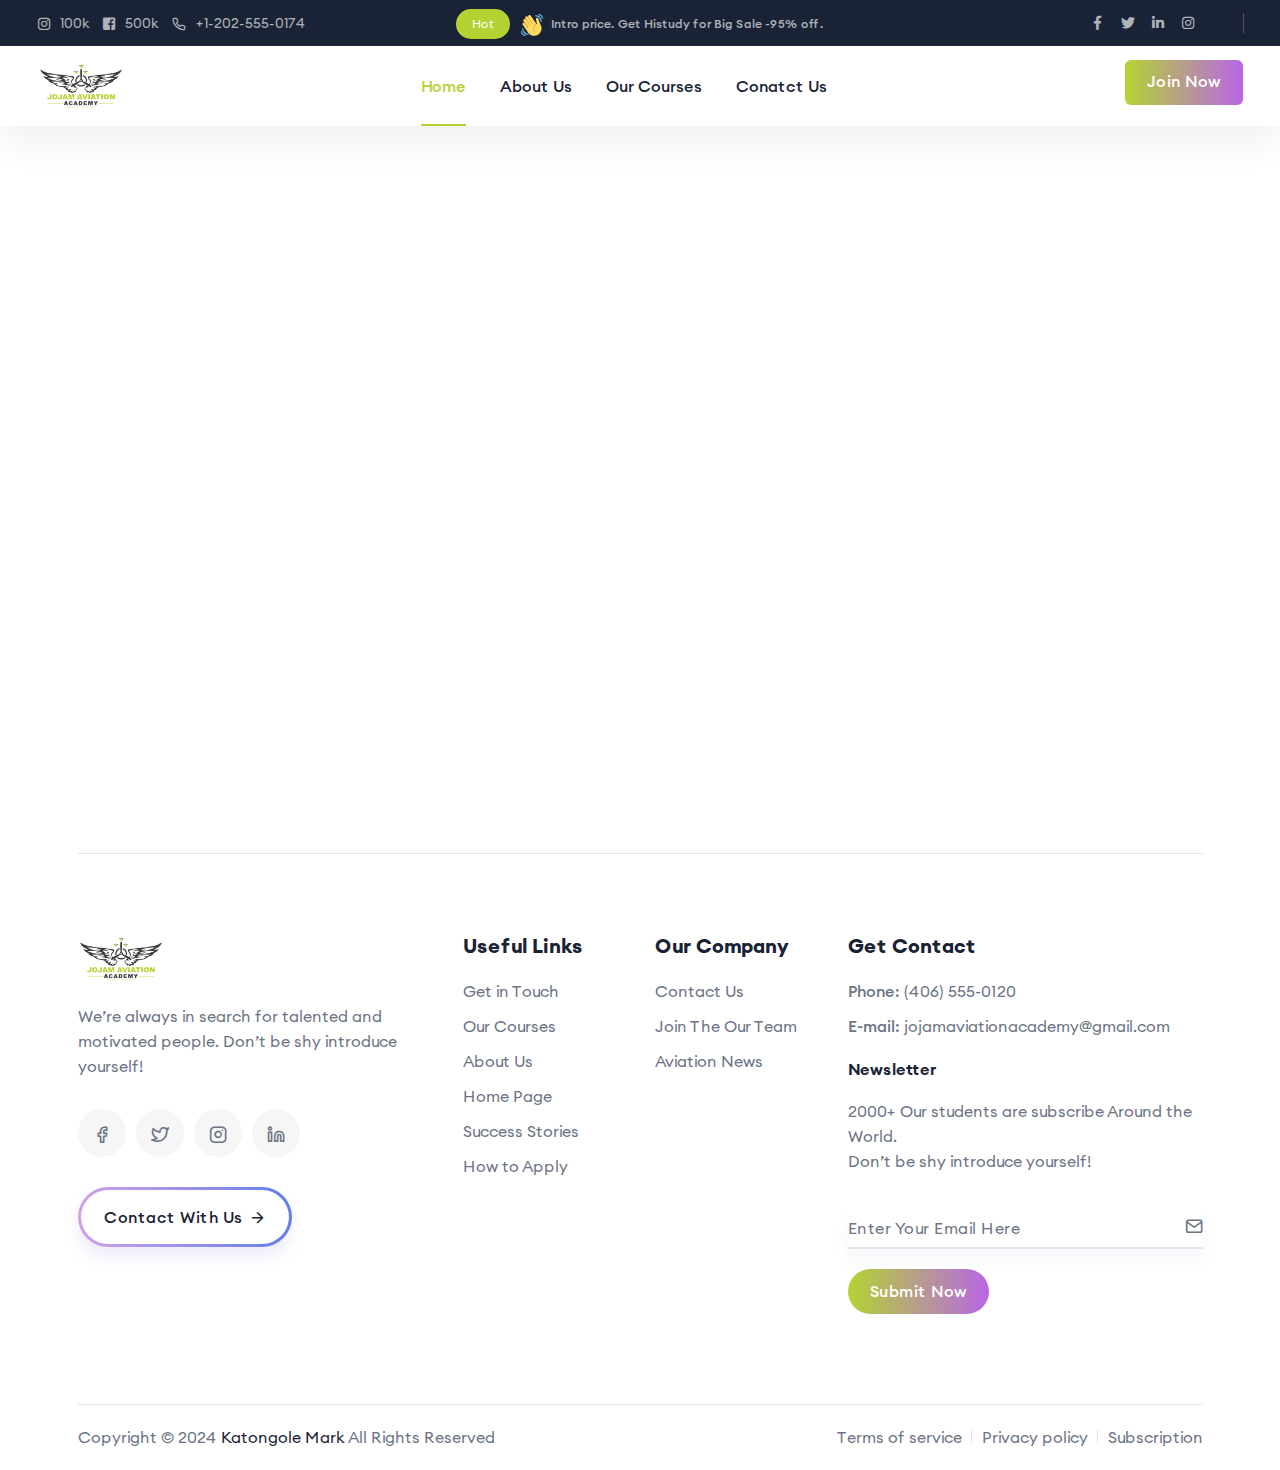
<file: index.html>
<!DOCTYPE html>
<html lang="en">
  <head>
    <!-- <base href="../" /> -->
    <meta charset="UTF-8" />
    <meta name="viewport" content="width=device-width, initial-scale=1.0" />
    <title>Jojam Aviation Academy</title>

    <!-- Vendors CSS -->
    <link rel="stylesheet" href="assets/css/vendor/bootstrap.min.css" />
    <link rel="stylesheet" href="assets/css/vendor/slick.css" />
    <link rel="stylesheet" href="assets/css/vendor/slick-theme.css" />
    <link rel="stylesheet" href="./assets/css/plugins/sal.css" />
    <link rel="stylesheet" href="./assets/css/plugins/feather.css" />
    <link rel="stylesheet" href="./assets/css/plugins/fontawesome.min.css" />
    <link rel="stylesheet" href="./assets/css/plugins/euclid-circulara.css" />
    <link rel="stylesheet" href="./assets/css/plugins/swiper.css" />
    <link rel="stylesheet" href="./assets/css/plugins/magnify.css" />
    <link rel="stylesheet" href="./assets/css/plugins/odometer.css" />
    <link rel="stylesheet" href="./assets/css/plugins/animation.css" />
    <link rel="stylesheet" href="./assets/css/plugins/bootstrap-select.min.css" />
    <link rel="stylesheet" href="./assets/css/plugins/jquery-ui.css" />
    <link rel="stylesheet" href="./assets/css/plugins/magnigy-popup.min.css" />
    <link rel="stylesheet" href="./assets/css/plugins/plyr.css" />

    <!-- main CSS -->
    <link rel="stylesheet" href="./assets/css/style.css" />

    <!-- favicon -->
    <link
      rel="shortcut icon"
      href="./assets/images/favicon/favicon.ico"
      type="image/x-icon"
    />
  </head>
  <body class="rbt-header-sticky body_dark">
    <!-- header  @start-->
    <header class="rbt-header rbt-header-10">
      <div class="rbt-sticky-placeholder"></div>

      <!-- Start Header Top -->
      <div class="rbt-header-top rbt-header-top-1 header-space-betwween bg-not-transparent bg-color-darker top-expended-activation">
        <div class="container-fluid">
            <div class="top-expended-wrapper">
                <div class="top-expended-inner rbt-header-sec align-items-center ">
                    <div class="rbt-header-sec-col rbt-header-left d-none d-xl-block">
                        <div class="rbt-header-content">
                            <!-- Start Header Information List  -->
                            <div class="header-info">
                                <ul class="rbt-information-list">
                                    <li>
                                        <a href="#"><i class="fab fa-instagram"></i>100k <span class="d-none d-xxl-block">Followers</span></a>
                                    </li>
                                    <li>
                                        <a href="#"><i class="fab fa-facebook-square"></i>500k <span class="d-none d-xxl-block">Followers</span></a>
                                    </li>
                                    <li>
                                        <a href="#"><i class="feather-phone"></i>+1-202-555-0174</a>
                                    </li>
                                </ul>
                            </div>
                            <!-- End Header Information List  -->
                        </div>
                    </div>
                    <div class="rbt-header-sec-col rbt-header-center">
                        <div class="rbt-header-content justify-content-start justify-content-xl-center">
                            <div class="header-info">
                                <div class="rbt-header-top-news">
                                    <div class="inner">
                                        <div class="content">
                                            <span class="rbt-badge variation-02 bg-color-primary color-white radius-round">Hot</span>
                                            <span class="news-text"><img src="assets/images/icons/hand-emojji.svg" alt="Hand Emojji Images"> Intro price. Get Histudy for Big Sale -95% off.</span>
                                        </div>
                                    </div>
                                </div>
                            </div>
                        </div>
                    </div>
                    <div class="rbt-header-sec-col rbt-header-right mt_md--10 mt_sm--10">
                        <div class="rbt-header-content justify-content-start justify-content-lg-end">
                            <div class="header-info d-none d-xl-block">
                                <ul class="social-share-transparent">
                                    <li>
                                        <a href="#"><i class="fab fa-facebook-f"></i></a>
                                    </li>
                                    <li>
                                        <a href="#"><i class="fab fa-twitter"></i></a>
                                    </li>
                                    <li>
                                        <a href="#"><i class="fab fa-linkedin-in"></i></a>
                                    </li>
                                    <li>
                                        <a href="#"><i class="fab fa-instagram"></i></a>
                                    </li>
                                    <li>
                                      <a href="mailto:jojamaviationacademy@gmail.com"
                                      ><i class="fa icon-email"></i></a
                                    >
                                    </li>
                                </ul>
                            </div>

                            <div class="rbt-separator d-none d-xl-block"></div>

                           
                        </div>
                    </div>
                </div>
                <div class="header-info">
                    <div class="top-bar-expended d-block d-lg-none">
                        <button class="topbar-expend-button rbt-round-btn"><i class="feather-plus"></i></button>
                    </div>
                </div>
            </div>
        </div>
    </div>
      <!-- End Header Top -->

      <div
        class="rbt-header-wrapper header-space-betwween bg-color-white header-sticky"
      >
        <div class="container-fluid">
          <div class="mainbar-row rbt-navigation-start align-items-center">
            <div class="header-left">
              <div class="logo">
                <a href="index.html">
                  <img
                    src="assets/images/logo/logo-light.png"
                    alt="Company Logo"
                  />
                </a>
              </div>
            </div>
            <div class="rbt-main-navigation d-none d-xl-block">
              <!-- <nav class="mainmenu-nav"> -->
                <nav class="mainmenu-nav onepagenav">
                  <ul class="mainmenu">
                    <li>
                      <a href="index.html">Home</a>
                    </li>
                    <li>
                      <a href="aboutus.html">About Us</a>
                    </li>
                    <li >
                      <a href="courses.html">Our Courses</a>
                    </li>
                    <li >
                      <a href="contact.html">Conatct Us</a>
                    </li>
                  </ul>
                </nav>
              <!-- </nav> -->
            </div>
            <div class="header-right">
              <!-- Navbar Icons -->
              <div class="rbt-btn-wrapper d-none d-xl-block">
                <a
                  class="rbt-btn rbt-switch-btn btn-gradient btn-sm hover-transform-none"
                  href="#"
                >
                  <span data-text="Join Now">Join Now</span>
                </a>
              </div>
              <!-- Start Mobile-Menu-Bar -->
              <div class="mobile-menu-bar d-block d-xl-none">
                <div class="hamberger">
                  <button class="hamberger-button rbt-round-btn">
                    <i class="feather-menu"></i>
                  </button>
                </div>
              </div>
              <!-- Start Mobile-Menu-Bar -->
            </div>
          </div>
        </div>

        <!-- @Start Search Dropdown  -->
        <div class="rbt-search-dropdown">
          <div class="wrapper">
            <div class="row">
              <div class="col-lg-12">
                <form action="#">
                  <input type="text" placeholder="What are you looking for?" />
                  <div class="submit-btn">
                    <a class="rbt-btn btn-gradient btn-md" href="#">Search</a>
                  </div>
                </form>
              </div>
            </div>

            <div class="rbt-separator-mid">
              <hr class="rbt-separator m-0" />
            </div>

            <div class="row g-4 pt--30 pb--60">
              <div class="col-lg-12">
                <div class="section-title">
                  <h5 class="rbt-title-style-2">Our Top Course</h5>
                </div>
              </div>

              <!-- Start Single Card  -->
              <div class="col-lg-3 col-md-4 col-sm-6 col-12">
                <div class="rbt-card variation-01 rbt-hover">
                  <div class="rbt-card-img">
                    <a href="course-details.html">
                      <img
                        src="assets/images/course/course-online-01.jpg"
                        alt="Card image"
                      />
                    </a>
                  </div>
                  <div class="rbt-card-body">
                    <h5 class="rbt-card-title">
                      <a href="course-details.html">React Js</a>
                    </h5>
                    <div class="rbt-review">
                      <div class="rating">
                        <i class="fas fa-star"></i>
                        <i class="fas fa-star"></i>
                        <i class="fas fa-star"></i>
                        <i class="fas fa-star"></i>
                        <i class="fas fa-star"></i>
                      </div>
                      <span class="rating-count"> (15 Reviews)</span>
                    </div>
                    <div class="rbt-card-bottom">
                      <div class="rbt-price">
                        <span class="current-price">$15</span>
                        <span class="off-price">$25</span>
                      </div>
                    </div>
                  </div>
                </div>
              </div>
              <!-- End Single Card  -->

              <!-- Start Single Card  -->
              <div class="col-lg-3 col-md-4 col-sm-6 col-12">
                <div class="rbt-card variation-01 rbt-hover">
                  <div class="rbt-card-img">
                    <a href="course-details.html">
                      <img
                        src="assets/images/course/course-online-02.jpg"
                        alt="Card image"
                      />
                    </a>
                  </div>
                  <div class="rbt-card-body">
                    <h5 class="rbt-card-title">
                      <a href="course-details.html">Java Program</a>
                    </h5>
                    <div class="rbt-review">
                      <div class="rating">
                        <i class="fas fa-star"></i>
                        <i class="fas fa-star"></i>
                        <i class="fas fa-star"></i>
                        <i class="fas fa-star"></i>
                        <i class="fas fa-star"></i>
                      </div>
                      <span class="rating-count"> (15 Reviews)</span>
                    </div>
                    <div class="rbt-card-bottom">
                      <div class="rbt-price">
                        <span class="current-price">$10</span>
                        <span class="off-price">$40</span>
                      </div>
                    </div>
                  </div>
                </div>
              </div>
              <!-- End Single Card  -->

              <!-- Start Single Card  -->
              <div class="col-lg-3 col-md-4 col-sm-6 col-12">
                <div class="rbt-card variation-01 rbt-hover">
                  <div class="rbt-card-img">
                    <a href="course-details.html">
                      <img
                        src="assets/images/course/course-online-03.jpg"
                        alt="Card image"
                      />
                    </a>
                  </div>
                  <div class="rbt-card-body">
                    <h5 class="rbt-card-title">
                      <a href="course-details.html">Web Design</a>
                    </h5>
                    <div class="rbt-review">
                      <div class="rating">
                        <i class="fas fa-star"></i>
                        <i class="fas fa-star"></i>
                        <i class="fas fa-star"></i>
                        <i class="fas fa-star"></i>
                        <i class="fas fa-star"></i>
                      </div>
                      <span class="rating-count"> (15 Reviews)</span>
                    </div>
                    <div class="rbt-card-bottom">
                      <div class="rbt-price">
                        <span class="current-price">$10</span>
                        <span class="off-price">$20</span>
                      </div>
                    </div>
                  </div>
                </div>
              </div>
              <!-- End Single Card  -->

              <!-- Start Single Card  -->
              <div class="col-lg-3 col-md-4 col-sm-6 col-12">
                <div class="rbt-card variation-01 rbt-hover">
                  <div class="rbt-card-img">
                    <a href="course-details.html">
                      <img
                        src="assets/images/course/course-online-04.jpg"
                        alt="Card image"
                      />
                    </a>
                  </div>
                  <div class="rbt-card-body">
                    <h5 class="rbt-card-title">
                      <a href="course-details.html">Web Design</a>
                    </h5>
                    <div class="rbt-review">
                      <div class="rating">
                        <i class="fas fa-star"></i>
                        <i class="fas fa-star"></i>
                        <i class="fas fa-star"></i>
                        <i class="fas fa-star"></i>
                        <i class="fas fa-star"></i>
                      </div>
                      <span class="rating-count"> (15 Reviews)</span>
                    </div>
                    <div class="rbt-card-bottom">
                      <div class="rbt-price">
                        <span class="current-price">$20</span>
                        <span class="off-price">$40</span>
                      </div>
                    </div>
                  </div>
                </div>
              </div>
              <!-- End Single Card  -->
            </div>
          </div>
        </div>
        <!-- @End Search Dropdown  -->
      </div>
    </header>
    <!-- header  @end-->
    <!-- Mobile Menu Section -->
    <div class="popup-mobile-menu">
      <div class="inner-wrapper">
        <div class="inner-top">
          <div class="content">
            <div class="logo">
              <a href="index.html">
                <img
                  src="assets/images/logo/logo-light.png"
                  alt="Education Logo Images"
                />
              </a>
            </div>
            <div class="rbt-btn-close">
              <button class="close-button rbt-round-btn">
                <i class="feather-x"></i>
              </button>
            </div>
          </div>
          <p class="description">
           
          </p>
          <ul
            class="navbar-top-left rbt-information-list justify-content-start"
          >
            <li>
              <a href="mailto:jojamaviationacademy@gmail.com"
                >jojamaviationacademy@gmail.com</a
              >
            </li>
            <li>
              <a href="#"><i class="feather-phone"></i>(302) 555-0107</a>
            </li>
          </ul>
        </div>

        <nav class="mainmenu-nav">
          <ul class="mainmenu">
            <nav class="mainmenu-nav onepagenav">
              <ul class="mainmenu">
                <li>
                  <a href="index.html">Home</a>
                </li>
                <li>
                  <a href="aboutus.html">About Us</a>
                </li>
                <li >
                  <a href="courses.html">Our Courses</a>
                </li>
                <li >
                  <a href="contact.html">Conatct Us</a>
                </li>
              </ul>
            </nav>
          </ul>
        </nav>

        <div class="mobile-menu-bottom">
          <div class="rbt-btn-wrapper mb--20">
            <a
              class="rbt-btn btn-border-gradient radius-round btn-sm hover-transform-none w-100 justify-content-center text-center"
              href="#"
            >
              <span>Enroll Now</span>
            </a>
          </div>

          <div class="social-share-wrapper">
            <span class="rbt-short-title d-block">Find With Us</span>
            <ul
              class="social-icon social-default transparent-with-border justify-content-start mt--20"
            >
              <li>
                <a href="https://www.facebook.com/">
                  <i class="feather-facebook"></i>
                </a>
              </li>
              <li>
                <a href="https://www.twitter.com">
                  <i class="feather-twitter"></i>
                </a>
              </li>
              <li>
                <a href="https://www.instagram.com/">
                  <i class="feather-instagram"></i>
                </a>
              </li>
              <li>
                <a href="https://www.linkdin.com/">
                  <i class="feather-linkedin"></i>
                </a>
              </li>
            </ul>
          </div>
        </div>
      </div>
    </div>
    <!-- @End Mobile Menu -->

    <!-- @Start Mobile Menu -->

    <div class="rbt-google-map bg-color-white rbt-section-gapTop">
      <iframe class="w-100" src="https://www.google.com/maps/embed?pb=!1m16!1m12!1m3!1d2965.0824050173574!2d-93.63905729999999!3d41.998507000000004!2m3!1f0!2f0!3f0!3m2!1i1024!2i768!4f13.1!2m1!1sWebFilings%2C+University+Boulevard%2C+Ames%2C+IA!5e0!3m2!1sen!2sus!4v1390839289319" height="600" style="border:0"></iframe>
  </div>
    <!-- @End header slider -->

    <!-- @Start content Area -->

    <!-- @End content Area -->

    <!-- separation line @start -->
    <div class="rbt-separator-mid">
      <div class="container">
        <hr class="rbt-separator m-0" />
      </div>
    </div>
    <!-- separation line @end -->

    <!-- footer @start -->
    <footer class="rbt-footer footer-style-1 bg-color-white overflow-hidden">
      <div class="footer-top">
        <div class="container">
          <div class="row g-5">
            <div class="col-lg-4 col-md-6 col-sm-6 col-12">
              <div class="footer-widget">
                <div class="logo">
                  <a href="/html/index.html">
                    <img
                      src="assets/images/logo/logo-light.png"
                      alt="Edu-cause"
                    />
                  </a>
                </div>

                <p class="description mt--20">
                  We’re always in search for talented and motivated people.
                  Don’t be shy introduce yourself!
                </p>

                <ul class="social-icon social-default justify-content-start">
                  <li>
                    <a target="_blank" href="https://www.facebook.com/">
                      <i class="feather-facebook"></i>
                    </a>
                  </li>
                  <li>
                    <a
                      target="_blank"
                      href="https://www.twitter.com/@jojamAviation"
                    >
                      <i class="feather-twitter"></i>
                    </a>
                  </li>
                  <li>
                    <a
                      target="_blank"
                      href="https://www.instagram.com/@JojamAviationAcademy"
                    >
                      <i class="feather-instagram"></i>
                    </a>
                  </li>
                  <li>
                    <a target="_blank" href="https://www.linkdin.com/">
                      <i class="feather-linkedin"></i>
                    </a>
                  </li>
                </ul>

                <div class="contact-btn mt--30">
                  <a
                    class="rbt-btn hover-icon-reverse btn-border-gradient radius-round"
                    href="#"
                  >
                    <div class="icon-reverse-wrapper">
                      <span class="btn-text">Contact With Us</span>
                      <span class="btn-icon"
                        ><i class="feather-arrow-right"></i
                      ></span>
                      <span class="btn-icon"
                        ><i class="feather-arrow-right"></i
                      ></span>
                    </div>
                  </a>
                </div>
              </div>
            </div>

            <div class="col-lg-2 col-md-6 col-sm-6 col-12">
              <div class="footer-widget">
                <h5 class="ft-title">Useful Links</h5>
                <ul class="ft-link">
                  <li>
                    <a href="/html/contact.html">Get in Touch</a>
                  </li>

                  <li>
                    <a href="/html/courses.html">Our Courses</a>
                  </li>

                  <li>
                    <a href="/html/aboutus.html">About Us</a>
                  </li>

                  <li>
                    <a href="/html/index.html">Home Page</a>
                  </li>

                  <li>
                    <a href="/html/blog.html">Success Stories</a>
                  </li>

                  <li>
                    <a href="/html/blog.html">How to Apply</a>
                  </li>
                </ul>
              </div>
            </div>

            <div class="col-lg-2 col-md-6 col-sm-6 col-12">
              <div class="footer-widget">
                <h5 class="ft-title">Our Company</h5>
                <ul class="ft-link">
                  <li>
                    <a href="contact.html">Contact Us</a>
                  </li>
                  <li>
                    <a href="become-a-teacher.html">Join The Our Team</a>
                  </li>
                  <li>
                    <a href="news.html">Aviation News</a>
                  </li>
                </ul>
              </div>
            </div>

            <div class="col-lg-4 col-md-6 col-sm-6 col-12">
              <div class="footer-widget">
                <h5 class="ft-title">Get Contact</h5>
                <ul class="ft-link">
                  <li><span>Phone:</span> <a href="#">(406) 555-0120</a></li>
                  <li>
                    <span>E-mail:</span>
                    <a href="mailto:jojamaviationacademy@gmail.com"
                      >jojamaviationacademy@gmail.com</a
                    >
                  </li>
                </ul>

                <!-- subscribe Form -->
                <form class="newsletter-form mt--20" action="#">
                  <h6 class="w-600">Newsletter</h6>
                  <p class="description">
                    2000+ Our students are subscribe Around the World.<br />
                    Don’t be shy introduce yourself!
                  </p>

                  <div class="form-group right-icon icon-email mb--20">
                    <label for="email">Enter Your Email Here</label>
                    <input id="email" type="email" />
                  </div>

                  <div class="form-group mb--0">
                    <button
                      class="rbt-btn rbt-switch-btn btn-gradient radius-round btn-sm"
                      type="submit"
                    >
                      <span data-text="Submit Now">Submit Now</span>
                    </button>
                  </div>
                </form>
              </div>
            </div>
          </div>
        </div>
      </div>
      <div class="rbt-separator-mid">
        <div class="container">
          <hr class="rbt-separator m-0" />
        </div>
      </div>
      <!-- Start Copyright Area  -->
      <div class="copyright-area copyright-style-1 ptb--20">
        <div class="container">
          <div class="row align-items-center">
            <div class="col-xxl-6 col-xl-6 col-lg-6 col-md-12 col-12">
              <p class="rbt-link-hover text-center text-lg-start">
                Copyright © 2024
                <a href="#">Katongole Mark</a>
                All Rights Reserved
              </p>
            </div>
            <div class="col-xxl-6 col-xl-6 col-lg-6 col-md-12 col-12">
              <ul
                class="copyright-link rbt-link-hover justify-content-center justify-content-lg-end mt_sm--10 mt_md--10"
              >
                <li><a href="#">Terms of service</a></li>
                <li><a href="privacy-policy.html">Privacy policy</a></li>
                <li><a href="subscription.html">Subscription</a></li>
                <!-- <li><a href="login.html">Login & Register</a></li> -->
              </ul>
            </div>
          </div>
        </div>
        
      </div>
      <!-- End Copyright Area  -->
    </footer>
    <!-- footer @end -->

    <div class="rbt-progress-parent">
      <svg
        class="rbt-back-circle svg-inner"
        width="100%"
        height="100%"
        viewBox="-1 -1 102 102"
      >
        <path d="M50,1 a49,49 0 0,1 0,98 a49,49 0 0,1 0,-98" />
      </svg>
    </div>

    <!-- Vendors JS -->
    <script src="./assets/js/vendor/modernizr.min.js"></script>
    <!-- jQuery JS -->
    <script src="./assets/js/vendor/jquery.js"></script>
    <!-- Bootstrap JS -->
    <script src="./assets/js/vendor/bootstrap.min.js"></script>
    <!-- sal.js -->
    <script src="./assets/js/vendor/sal.js"></script>
    <script src="./assets/js/vendor/swiper.js"></script>
    <script src="./assets/js/vendor/magnify.min.js"></script>
    <script src="./assets/js/vendor/jquery-appear.js"></script>
    <script src="./assets/js/vendor/odometer.js"></script>
    <script src="./assets/js/vendor/backtotop.js"></script>
    <script src="./assets/js/vendor/isotop.js"></script>
    <script src="./assets/js/vendor/imageloaded.js"></script>

    <script src="./assets/js/vendor/wow.js"></script>
    <script src="./assets/js/vendor/waypoint.min.js"></script>
    <script src="./assets/js/vendor/easypie.js"></script>
    <script src="./assets/js/vendor/text-type.js"></script>
    <script src="./assets/js/vendor/jquery-one-page-nav.js"></script>
    <script src="./assets/js/vendor/bootstrap-select.min.js"></script>
    <script src="./assets/js/vendor/jquery-ui.js"></script>
    <script src="./assets/js/vendor/magnify-popup.min.js"></script>
    <script src="./assets/js/vendor/paralax-scroll.js"></script>
    <script src="./assets/js/vendor/paralax.min.js"></script>
    <script src="./assets/js/vendor/countdown.js"></script>
    <script src="./assets/js/vendor/plyr.js"></script>

    <!-- main JS -->
    <script src="./assets/js/main.js"></script>
  </body>
</html>
</file>
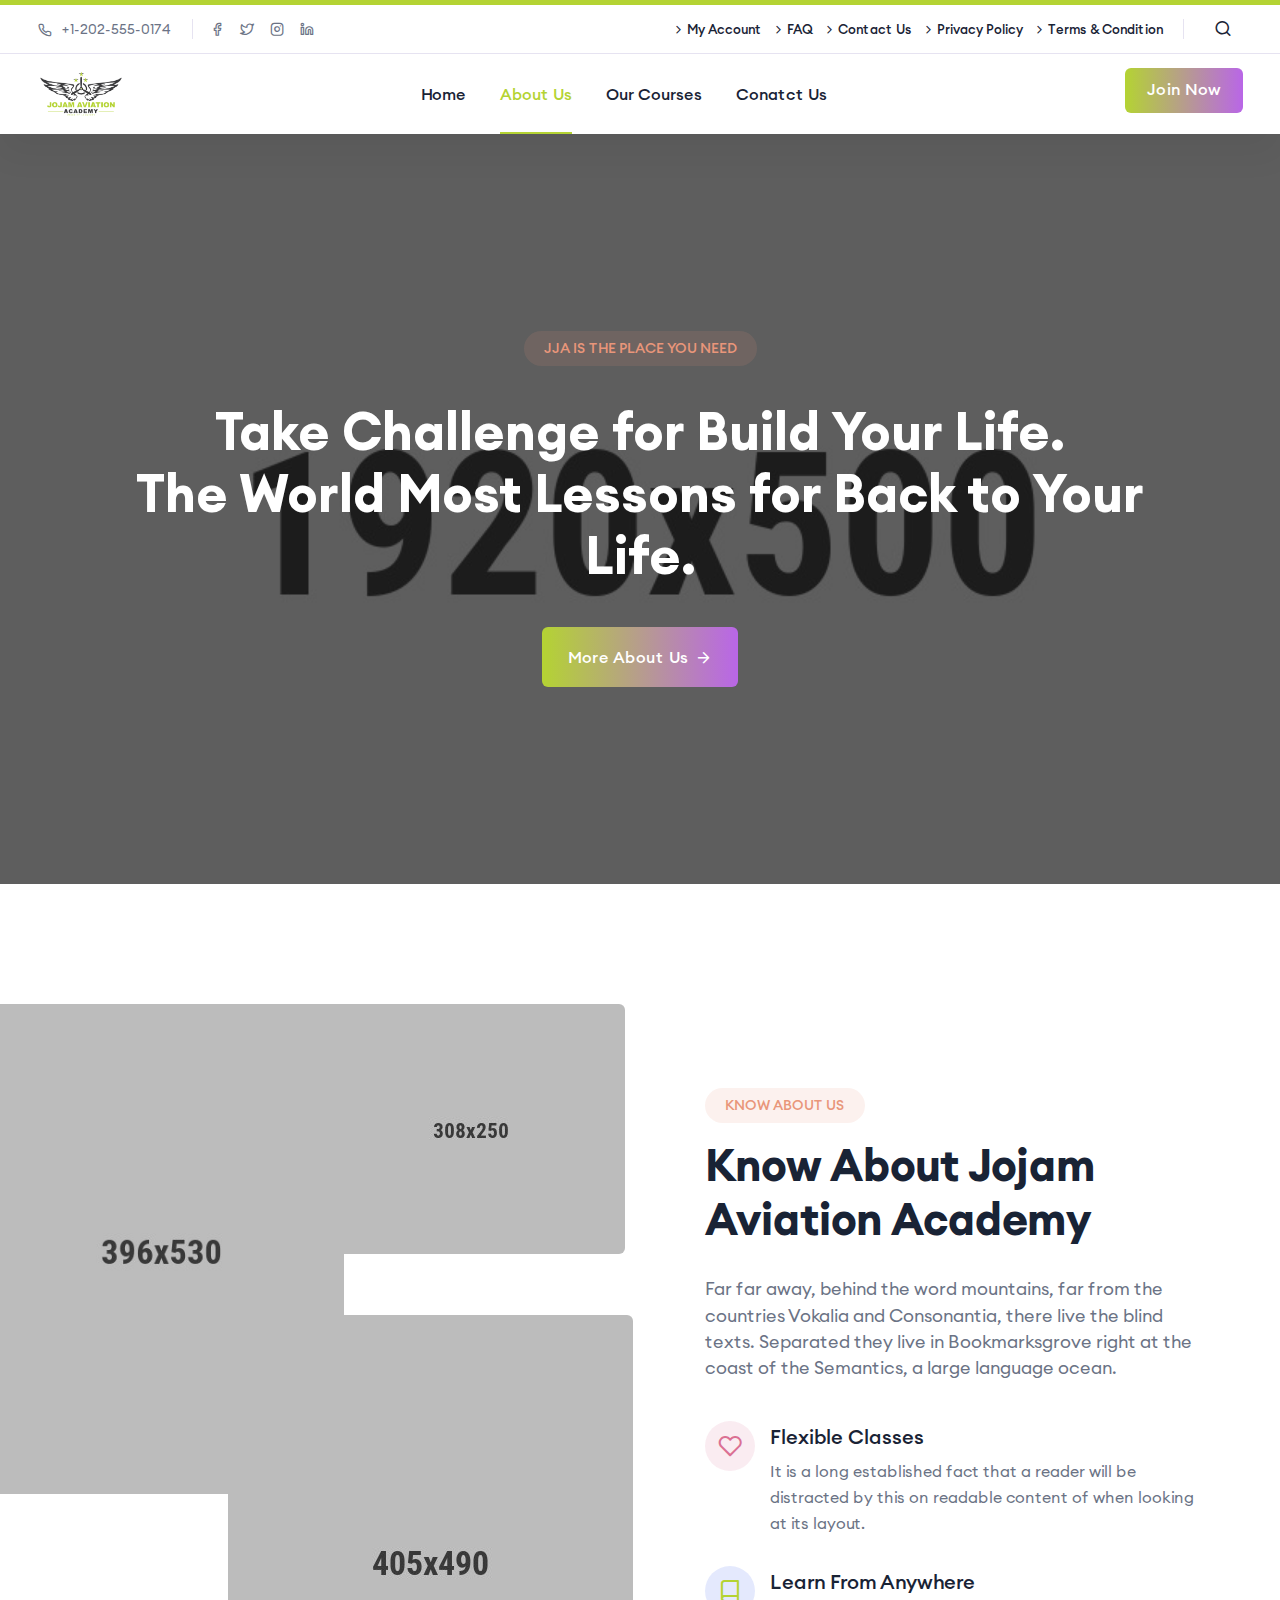
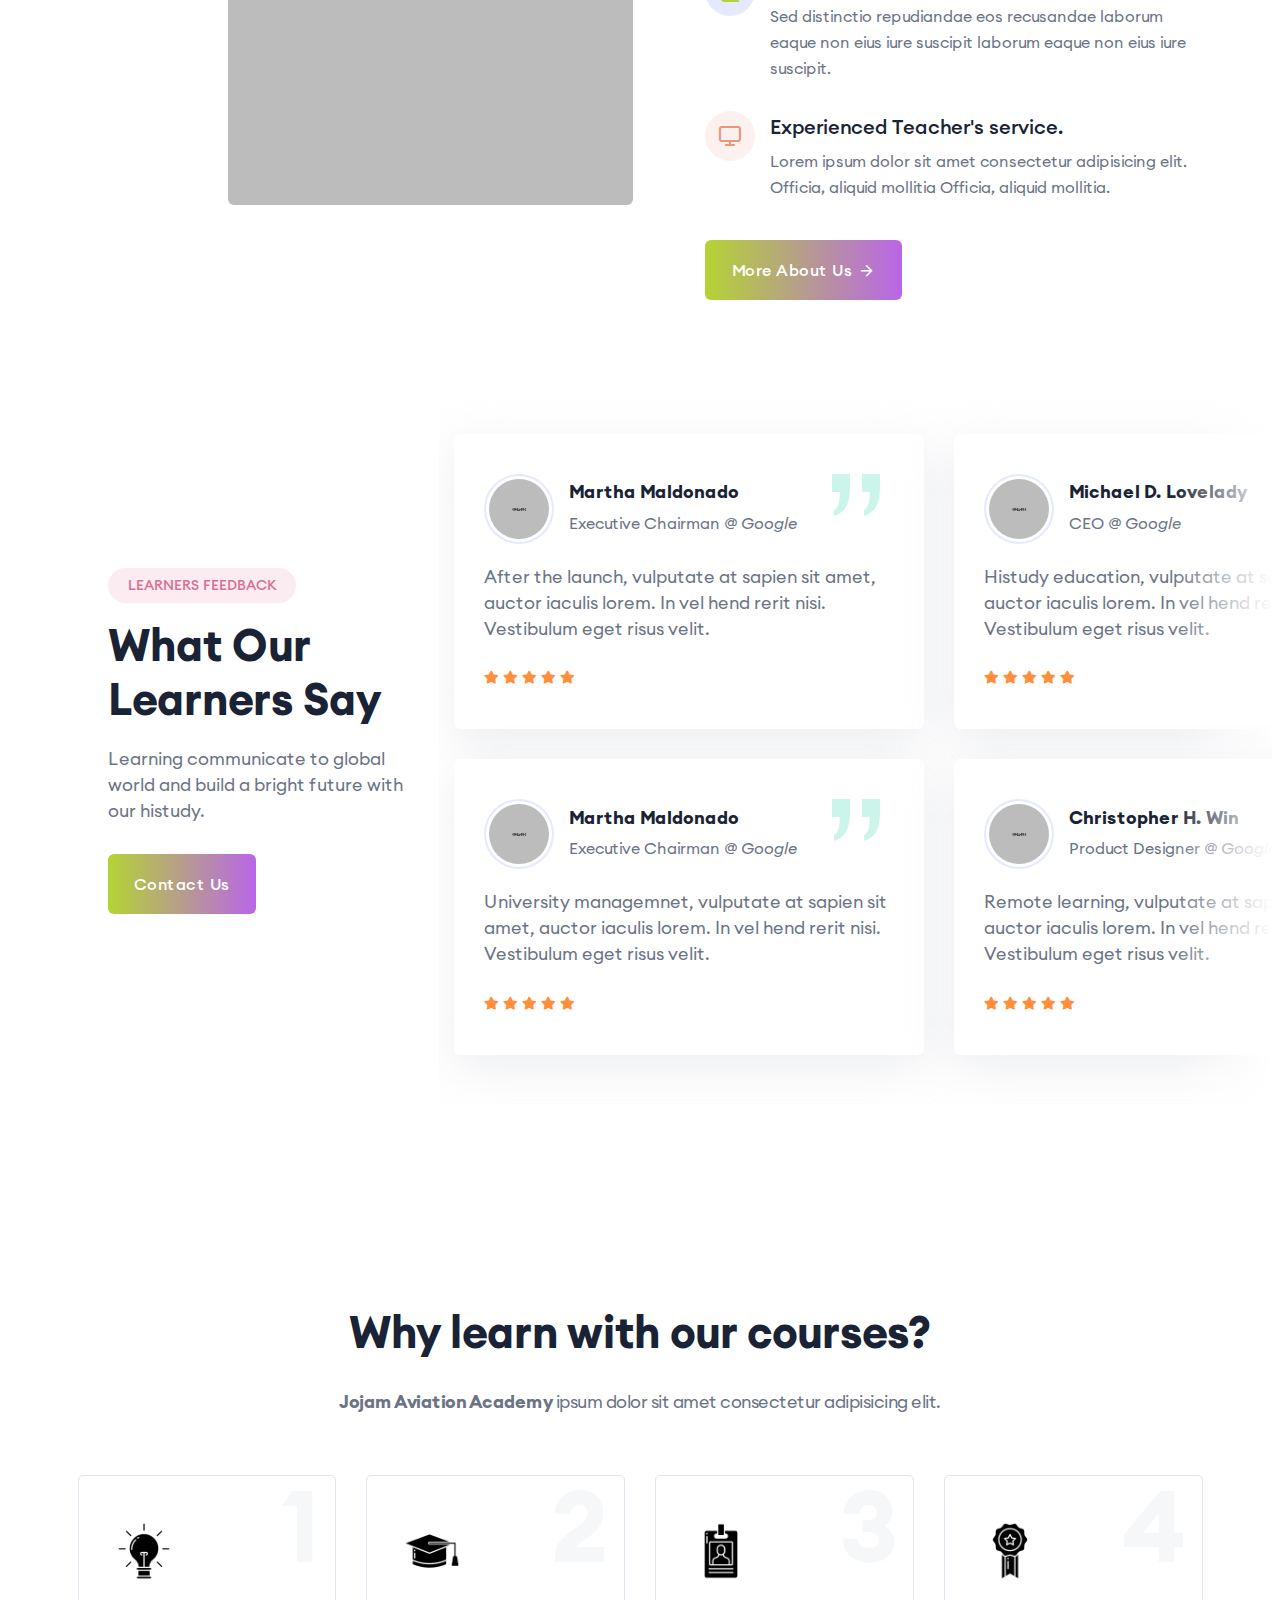
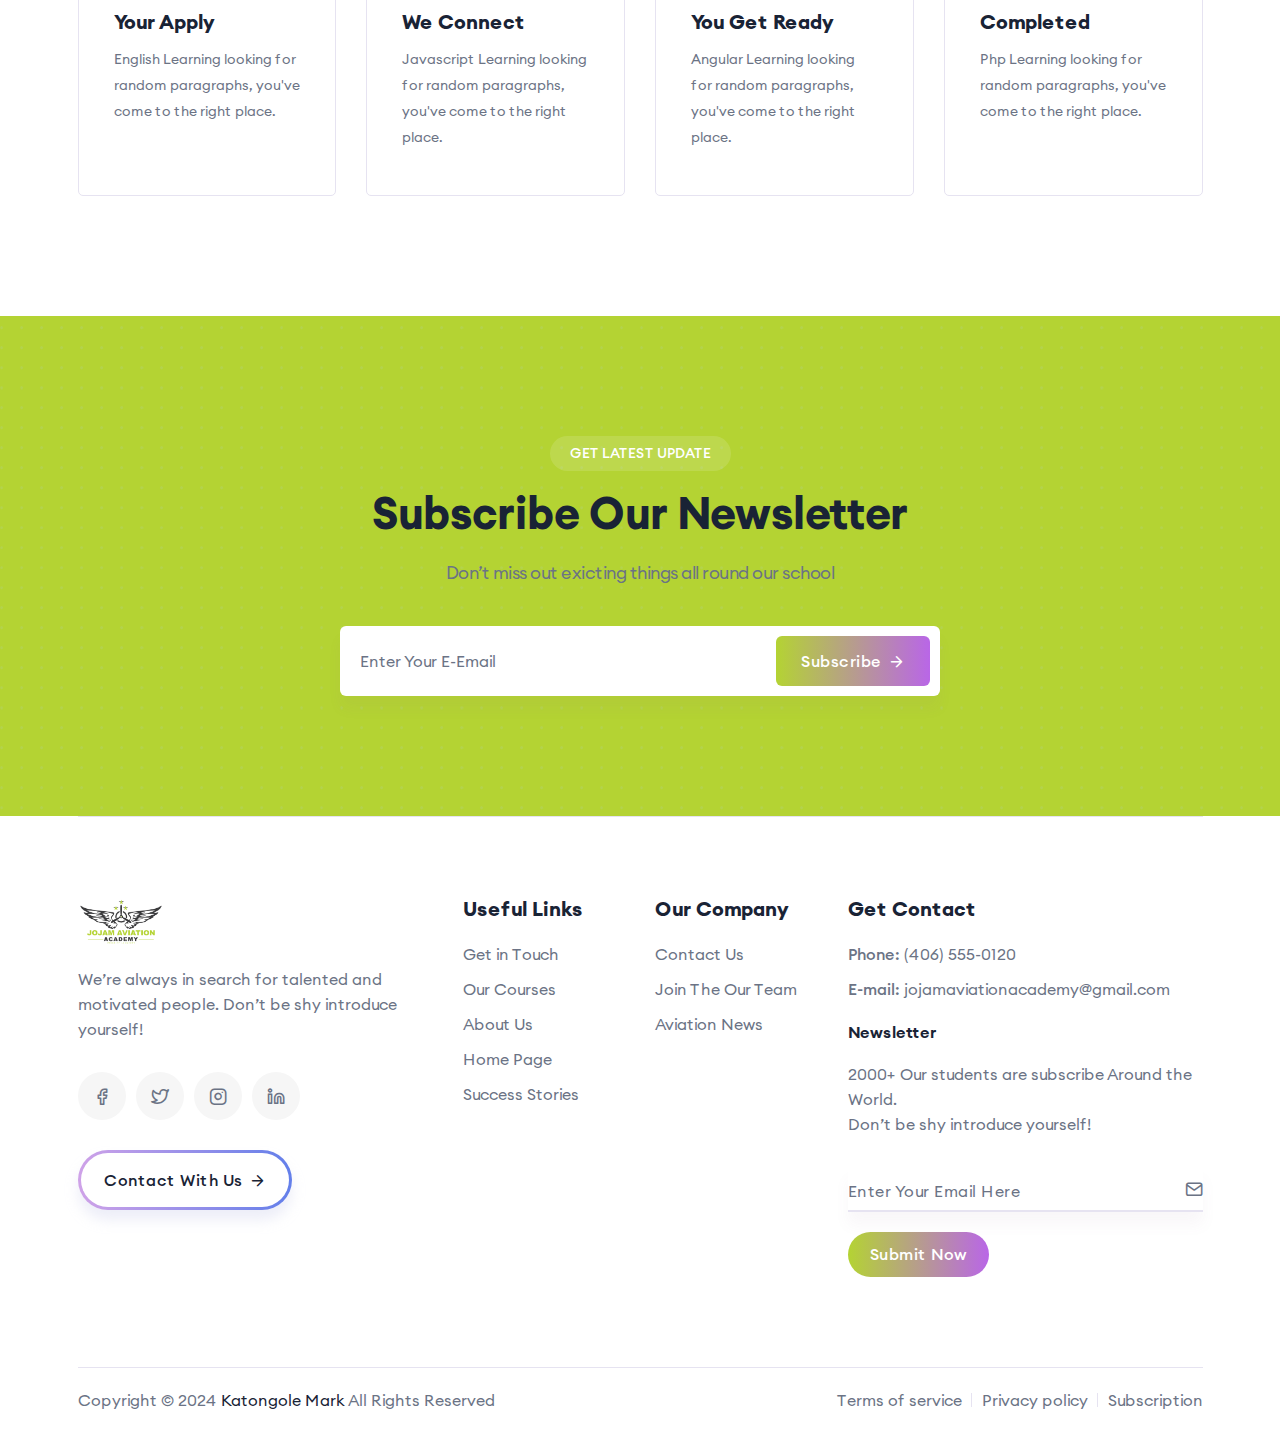
<file: aboutus.html>
<!DOCTYPE html>
<html lang="en">
  <head>
    <!-- <base href="../" /> -->
    <meta charset="UTF-8" />
    <meta name="viewport" content="width=device-width, initial-scale=1.0" />
    <title>Jojam Aviation Academy</title>

    <!-- Vendors CSS -->
    <link rel="stylesheet" href="./assets/css/vendor/bootstrap.min.css" />
    <link rel="stylesheet" href="./assets/css/vendor/slick.css" />
    <link rel="stylesheet" href="./assets/css/vendor/slick-theme.css" />
    <link rel="stylesheet" href="./assets/css/plugins/sal.css" />
    <link rel="stylesheet" href="./assets/css/plugins/feather.css" />
    <link rel="stylesheet" href="./assets/css/plugins/fontawesome.min.css" />
    <link rel="stylesheet" href="./assets/css/plugins/euclid-circulara.css" />
    <link rel="stylesheet" href="./assets/css/plugins/swiper.css" />
    <link rel="stylesheet" href="./assets/css/plugins/magnify.css" />
    <link rel="stylesheet" href="./assets/css/plugins/odometer.css" />
    <link rel="stylesheet" href="./assets/css/plugins/animation.css" />
    <link
      rel="stylesheet"
      href="./assets/css/plugins/bootstrap-select.min.css"
    />
    <link rel="stylesheet" href="./assets/css/plugins/jquery-ui.css" />
    <link rel="stylesheet" href="./assets/css/plugins/magnigy-popup.min.css" />
    <link rel="stylesheet" href="./assets/css/plugins/plyr.css" />

    <!-- main CSS -->
    <link rel="stylesheet" href="./assets/css/style.css" />

    <!-- favicon -->
    <link
      rel="shortcut icon"
      href="assets/images/favicon/favicon.ico"
      type="image/x-icon"
    />
  </head>
  <body class="rbt-header-sticky body_dark">
    <!-- header  @start-->
    <header class="rbt-header rbt-header-10">
      <div class="rbt-sticky-placeholder"></div>

      <!-- Start Header Top -->
      <div
        class="rbt-header-top rbt-header-top-1 variation-height-50 header-space-betwween bg-color-white border-top-bar-primary-color rbt-border-bottom d-none d-xl-block"
      >
        <div class="container-fluid">
          <div class="rbt-header-sec align-items-center">
            <div class="rbt-header-sec-col rbt-header-left">
              <div class="rbt-header-content">
                <div class="header-info">
                  <ul class="rbt-information-list">
                    <li>
                      <a href="#"
                        ><i class="feather-phone"></i>+1-202-555-0174</a
                      >
                    </li>
                  </ul>
                </div>
                <div class="rbt-separator"></div>
                <div class="header-info">
                  <ul class="social-share-transparent">
                    <li>
                      <a href="https://www.facebook.com/">
                        <i class="feather-facebook"></i>
                      </a>
                    </li>
                    <li>
                      <a href="https://www.twitter.com">
                        <i class="feather-twitter"></i>
                      </a>
                    </li>
                    <li>
                      <a href="https://www.instagram.com/">
                        <i class="feather-instagram"></i>
                      </a>
                    </li>
                    <li>
                      <a href="https://www.linkdin.com/">
                        <i class="feather-linkedin"></i>
                      </a>
                    </li>
                  </ul>
                </div>
              </div>
            </div>

            <div class="rbt-header-sec-col rbt-header-right">
              <div class="rbt-header-content">
                <div class="header-info">
                  <ul class="rbt-secondary-menu">
                    <li><a href="my-account.html">My Account</a></li>
                    <li><a href="#">FAQ</a></li>
                    <li><a href="contact.html">Contact Us</a></li>
                    <li><a href="privacy-policy.html">Privacy Policy</a></li>
                    <li><a href="#">Terms & Condition</a></li>
                  </ul>
                </div>
                <div class="rbt-separator"></div>
                <div class="header-info">
                  <div class="header-right-btn d-flex">
                    <a class="search-trigger-active rbt-round-btn" href="#">
                      <i class="feather-search"></i>
                    </a>
                  </div>
                </div>
              </div>
            </div>
          </div>
        </div>
      </div>
      <!-- End Header Top -->

      <div
        class="rbt-header-wrapper header-space-betwween bg-color-white header-sticky"
      >
        <div class="container-fluid">
          <div class="mainbar-row rbt-navigation-start align-items-center">
            <div class="header-left">
              <div class="logo">
                <a href="index.html">
                  <img
                    src="assets/images/logo/logo-light.png"
                    alt="Company Logo"
                  />
                </a>
              </div>
            </div>
            <div class="rbt-main-navigation d-none d-xl-block">
              <!-- <nav class="mainmenu-nav"> -->
              <nav class="mainmenu-nav onepagenav">
                <ul class="mainmenu">
                  <li>
                    <a href="index.html">Home</a>
                  </li>
                  <li>
                    <a href="aboutus.html">About Us</a>
                  </li>
                  <li>
                    <a href="courses.html">Our Courses</a>
                  </li>
                  <li>
                    <a href="contact.html">Conatct Us</a>
                  </li>
                </ul>
              </nav>
              <!-- </nav> -->
            </div>
            <div class="header-right">
              <!-- Navbar Icons -->
              <div class="rbt-btn-wrapper d-none d-xl-block">
                <a
                  class="rbt-btn rbt-switch-btn btn-gradient btn-sm hover-transform-none"
                  href="#"
                >
                  <span data-text="Join Now">Join Now</span>
                </a>
              </div>
              <!-- Start Mobile-Menu-Bar -->
              <div class="mobile-menu-bar d-block d-xl-none">
                <div class="hamberger">
                  <button class="hamberger-button rbt-round-btn">
                    <i class="feather-menu"></i>
                  </button>
                </div>
              </div>
              <!-- Start Mobile-Menu-Bar -->
            </div>
          </div>
        </div>

        <!-- @Start Search Dropdown  -->
        <div class="rbt-search-dropdown">
          <div class="wrapper">
            <div class="row">
              <div class="col-lg-12">
                <form action="#">
                  <input type="text" placeholder="What are you looking for?" />
                  <div class="submit-btn">
                    <a class="rbt-btn btn-gradient btn-md" href="#">Search</a>
                  </div>
                </form>
              </div>
            </div>

            <div class="rbt-separator-mid">
              <hr class="rbt-separator m-0" />
            </div>

            <div class="row g-4 pt--30 pb--60">
              <div class="col-lg-12">
                <div class="section-title">
                  <h5 class="rbt-title-style-2">Our Top Course</h5>
                </div>
              </div>

              <!-- Start Single Card  -->
              <div class="col-lg-3 col-md-4 col-sm-6 col-12">
                <div class="rbt-card variation-01 rbt-hover">
                  <div class="rbt-card-img">
                    <a href="course-details.html">
                      <img
                        src="assets/images/course/course-online-01.jpg"
                        alt="Card image"
                      />
                    </a>
                  </div>
                  <div class="rbt-card-body">
                    <h5 class="rbt-card-title">
                      <a href="course-details.html">React Js</a>
                    </h5>
                    <div class="rbt-review">
                      <div class="rating">
                        <i class="fas fa-star"></i>
                        <i class="fas fa-star"></i>
                        <i class="fas fa-star"></i>
                        <i class="fas fa-star"></i>
                        <i class="fas fa-star"></i>
                      </div>
                      <span class="rating-count"> (15 Reviews)</span>
                    </div>
                    <div class="rbt-card-bottom">
                      <div class="rbt-price">
                        <span class="current-price">$15</span>
                        <span class="off-price">$25</span>
                      </div>
                    </div>
                  </div>
                </div>
              </div>
              <!-- End Single Card  -->

              <!-- Start Single Card  -->
              <div class="col-lg-3 col-md-4 col-sm-6 col-12">
                <div class="rbt-card variation-01 rbt-hover">
                  <div class="rbt-card-img">
                    <a href="course-details.html">
                      <img
                        src="assets/images/course/course-online-02.jpg"
                        alt="Card image"
                      />
                    </a>
                  </div>
                  <div class="rbt-card-body">
                    <h5 class="rbt-card-title">
                      <a href="course-details.html">Java Program</a>
                    </h5>
                    <div class="rbt-review">
                      <div class="rating">
                        <i class="fas fa-star"></i>
                        <i class="fas fa-star"></i>
                        <i class="fas fa-star"></i>
                        <i class="fas fa-star"></i>
                        <i class="fas fa-star"></i>
                      </div>
                      <span class="rating-count"> (15 Reviews)</span>
                    </div>
                    <div class="rbt-card-bottom">
                      <div class="rbt-price">
                        <span class="current-price">$10</span>
                        <span class="off-price">$40</span>
                      </div>
                    </div>
                  </div>
                </div>
              </div>
              <!-- End Single Card  -->

              <!-- Start Single Card  -->
              <div class="col-lg-3 col-md-4 col-sm-6 col-12">
                <div class="rbt-card variation-01 rbt-hover">
                  <div class="rbt-card-img">
                    <a href="course-details.html">
                      <img
                        src="assets/images/course/course-online-03.jpg"
                        alt="Card image"
                      />
                    </a>
                  </div>
                  <div class="rbt-card-body">
                    <h5 class="rbt-card-title">
                      <a href="course-details.html">Web Design</a>
                    </h5>
                    <div class="rbt-review">
                      <div class="rating">
                        <i class="fas fa-star"></i>
                        <i class="fas fa-star"></i>
                        <i class="fas fa-star"></i>
                        <i class="fas fa-star"></i>
                        <i class="fas fa-star"></i>
                      </div>
                      <span class="rating-count"> (15 Reviews)</span>
                    </div>
                    <div class="rbt-card-bottom">
                      <div class="rbt-price">
                        <span class="current-price">$10</span>
                        <span class="off-price">$20</span>
                      </div>
                    </div>
                  </div>
                </div>
              </div>
              <!-- End Single Card  -->

              <!-- Start Single Card  -->
              <div class="col-lg-3 col-md-4 col-sm-6 col-12">
                <div class="rbt-card variation-01 rbt-hover">
                  <div class="rbt-card-img">
                    <a href="course-details.html">
                      <img
                        src="assets/images/course/course-online-04.jpg"
                        alt="Card image"
                      />
                    </a>
                  </div>
                  <div class="rbt-card-body">
                    <h5 class="rbt-card-title">
                      <a href="course-details.html">Web Design</a>
                    </h5>
                    <div class="rbt-review">
                      <div class="rating">
                        <i class="fas fa-star"></i>
                        <i class="fas fa-star"></i>
                        <i class="fas fa-star"></i>
                        <i class="fas fa-star"></i>
                        <i class="fas fa-star"></i>
                      </div>
                      <span class="rating-count"> (15 Reviews)</span>
                    </div>
                    <div class="rbt-card-bottom">
                      <div class="rbt-price">
                        <span class="current-price">$20</span>
                        <span class="off-price">$40</span>
                      </div>
                    </div>
                  </div>
                </div>
              </div>
              <!-- End Single Card  -->
            </div>
          </div>
        </div>
        <!-- @End Search Dropdown  -->
      </div>
    </header>
    <!-- header  @end-->

    <!-- @End Mobile Menu -->
    <div class="popup-mobile-menu">
      <div class="inner-wrapper">
        <div class="inner-top">
          <div class="content">
            <div class="logo">
              <a href="index.html">
                <img
                  src="assets/images/logo/logo-light.png"
                  alt="Education Logo Images"
                />
              </a>
            </div>
            <div class="rbt-btn-close">
              <button class="close-button rbt-round-btn">
                <i class="feather-x"></i>
              </button>
            </div>
          </div>
          <p class="description">
           
          </p>
          <ul
            class="navbar-top-left rbt-information-list justify-content-start"
          >
            <li>
              <a href="mailto:jojamaviationacademy@gmail.com"
                >jojamaviationacademy@gmail.com</a
              >
            </li>
            <li>
              <a href="#"><i class="feather-phone"></i>(302) 555-0107</a>
            </li>
          </ul>
        </div>

        <nav class="mainmenu-nav">
          <ul class="mainmenu">
            <nav class="mainmenu-nav onepagenav">
              <ul class="mainmenu">
                <li>
                  <a href="index.html">Home</a>
                </li>
                <li>
                  <a href="aboutus.html">About Us</a>
                </li>
                <li >
                  <a href="courses.html">Our Courses</a>
                </li>
                <li >
                  <a href="contact.html">Conatct Us</a>
                </li>
              </ul>
            </nav>
          </ul>
        </nav>

        <div class="mobile-menu-bottom">
          <div class="rbt-btn-wrapper mb--20">
            <a
              class="rbt-btn btn-border-gradient radius-round btn-sm hover-transform-none w-100 justify-content-center text-center"
              href="#"
            >
              <span>Enroll Now</span>
            </a>
          </div>

          <div class="social-share-wrapper">
            <span class="rbt-short-title d-block">Find With Us</span>
            <ul
              class="social-icon social-default transparent-with-border justify-content-start mt--20"
            >
              <li>
                <a href="https://www.facebook.com/">
                  <i class="feather-facebook"></i>
                </a>
              </li>
              <li>
                <a href="https://www.twitter.com">
                  <i class="feather-twitter"></i>
                </a>
              </li>
              <li>
                <a href="https://www.instagram.com/">
                  <i class="feather-instagram"></i>
                </a>
              </li>
              <li>
                <a href="https://www.linkdin.com/">
                  <i class="feather-linkedin"></i>
                </a>
              </li>
            </ul>
          </div>
        </div>
      </div>
    </div>
    <!-- @Start Mobile Menu -->

    <!-- @Start content Area -->

    <!-- Start Banner Area  -->
    <div
      class="slider-area rbt-banner-10 height-750 bg_image bg_image--11"
      data-black-overlay="5"
    >
      <div class="container">
        <div class="row">
          <div class="col-lg-12">
            <div class="inner text-center">
              <div class="section-title mb--20">
                <span class="subtitle bg-coral-opacity"
                  >JJA IS THE PLACE YOU NEED
                </span>
              </div>
              <h1 class="title display-one text-white">
                Take Challenge for Build Your Life. <br />The World Most Lessons
                for Back to Your Life.
              </h1>
              <div class="read-more-btn mt--40">
                <a class="rbt-btn btn-gradient hover-icon-reverse" href="#">
                  <span class="icon-reverse-wrapper">
                    <span class="btn-text">More About Us</span>
                    <span class="btn-icon"
                      ><i class="feather-arrow-right"></i
                    ></span>
                    <span class="btn-icon"
                      ><i class="feather-arrow-right"></i
                    ></span>
                  </span>
                </a>
              </div>
            </div>
          </div>
        </div>
      </div>
    </div>
    <!-- End Banner Area  -->

    <!-- Start About Area  -->
    <div class="rbt-about-area about-style-1 bg-color-white rbt-section-gapTop">
      <div class="container">
        <div class="row g-5 align-items-center">
          <div class="col-lg-6">
            <div class="thumbnail-wrapper">
              <div class="thumbnail image-1">
                <img
                  data-parallax='{"x": 0, "y": -20}'
                  src="assets/images/about/about-07.jpg"
                  alt="Education Images"
                />
              </div>
              <div class="thumbnail image-2 d-none d-xl-block">
                <img
                  data-parallax='{"x": 0, "y": 60}'
                  src="assets/images/about/about-09.jpg"
                  alt="Education Images"
                />
              </div>
              <div class="thumbnail image-3 d-none d-md-block">
                <img
                  data-parallax='{"x": 0, "y": 80}'
                  src="assets/images/about/about-08.jpg"
                  alt="Education Images"
                />
              </div>
            </div>
          </div>
          <div class="col-lg-6">
            <div class="inner pl--50 pl_sm--0 pl_md--0">
              <div class="section-title text-start">
                <span class="subtitle bg-coral-opacity">Know About Us</span>
                <h2 class="title">
                  Know About Jojam<br />
                  Aviation Academy
                </h2>
              </div>
              <p class="description mt--30">
                Far far away, behind the word mountains, far from the countries
                Vokalia and Consonantia, there live the blind texts. Separated
                they live in Bookmarksgrove right at the coast of the Semantics,
                a large language ocean.
              </p>
              <!-- Start Feature List  -->
              <div class="rbt-feature-wrapper mt--40">
                <div class="rbt-feature feature-style-1">
                  <div class="icon bg-pink-opacity">
                    <i class="feather-heart"></i>
                  </div>
                  <div class="feature-content">
                    <h6 class="feature-title">Flexible Classes</h6>
                    <p class="feature-description">
                      It is a long established fact that a reader will be
                      distracted by this on readable content of when looking at
                      its layout.
                    </p>
                  </div>
                </div>

                <div class="rbt-feature feature-style-1">
                  <div class="icon bg-primary-opacity">
                    <i class="feather-book"></i>
                  </div>
                  <div class="feature-content">
                    <h6 class="feature-title">Learn From Anywhere</h6>
                    <p class="feature-description">
                      Sed distinctio repudiandae eos recusandae laborum eaque
                      non eius iure suscipit laborum eaque non eius iure
                      suscipit.
                    </p>
                  </div>
                </div>

                <div class="rbt-feature feature-style-1">
                  <div class="icon bg-coral-opacity">
                    <i class="feather-monitor"></i>
                  </div>
                  <div class="feature-content">
                    <h6 class="feature-title">
                      Experienced Teacher's service.
                    </h6>
                    <p class="feature-description">
                      Lorem ipsum dolor sit amet consectetur adipisicing elit.
                      Officia, aliquid mollitia Officia, aliquid mollitia.
                    </p>
                  </div>
                </div>
              </div>

              <!-- End Feature List  -->
              <div class="about-btn mt--40">
                <a class="rbt-btn btn-gradient hover-icon-reverse" href="#">
                  <span class="icon-reverse-wrapper">
                    <span class="btn-text">More About Us</span>
                    <span class="btn-icon"
                      ><i class="feather-arrow-right"></i
                    ></span>
                    <span class="btn-icon"
                      ><i class="feather-arrow-right"></i
                    ></span>
                  </span>
                </a>
              </div>
            </div>
          </div>
        </div>
      </div>
    </div>
    <!-- End About Area  -->

    <!-- Student Testimony -->
    <div class="rbt-testimonial-area bg-color-white pb--80 overflow-hidden">
      <div class="container-fluid">
        <div class="row g-5 align-items-center">
          <div class="col-xl-4">
            <div class="section-title pl--100 pl_sm--30">
              <span class="subtitle bg-pink-opacity">Learners Feedback</span>
              <h2 class="title">What Our Learners Say</h2>
              <p class="description mt--20">
                Learning communicate to global world and build a bright future
                with our histudy.
              </p>
              <div class="veiw-more-btn mt--20">
                <a
                  class="rbt-btn btn-gradient rbt-marquee-btn marquee-text-y"
                  href="contact.html"
                >
                  <span data-text="Contact Us">Contact Us</span>
                </a>
              </div>
            </div>
          </div>
          <div class="col-xl-8">
            <div class="overflow-hidden">
              <div class="scroll-animation-wrapper pt--50 pb--30">
                <div class="scroll-animation scroll-right-left">
                  <!-- Start Single Testimonial  -->
                  <div class="single-column-20">
                    <div class="rbt-testimonial-box">
                      <div class="inner">
                        <div class="clint-info-wrapper">
                          <div class="thumb">
                            <img
                              src="assets/images/testimonial/client-01.png"
                              alt="Clint Images"
                            />
                          </div>
                          <div class="client-info">
                            <h5 class="title">Martha Maldonado</h5>
                            <span>Executive Chairman <i>@ Google</i></span>
                          </div>
                        </div>
                        <div class="description">
                          <p class="subtitle-3">
                            After the launch, vulputate at sapien sit amet,
                            auctor iaculis lorem. In vel hend rerit nisi.
                            Vestibulum eget risus velit.
                          </p>
                          <div class="rating mt--20">
                            <a href="#"><i class="fa fa-star"></i></a>
                            <a href="#"><i class="fa fa-star"></i></a>
                            <a href="#"><i class="fa fa-star"></i></a>
                            <a href="#"><i class="fa fa-star"></i></a>
                            <a href="#"><i class="fa fa-star"></i></a>
                          </div>
                        </div>
                      </div>
                    </div>
                  </div>
                  <!-- End Single Testimonial  -->

                  <!-- Start Single Testimonial  -->
                  <div class="single-column-20">
                    <div class="rbt-testimonial-box">
                      <div class="inner">
                        <div class="clint-info-wrapper">
                          <div class="thumb">
                            <img
                              src="assets/images/testimonial/client-02.png"
                              alt="Clint Images"
                            />
                          </div>
                          <div class="client-info">
                            <h5 class="title">Michael D. Lovelady</h5>
                            <span>CEO <i>@ Google</i></span>
                          </div>
                        </div>
                        <div class="description">
                          <p class="subtitle-3">
                            Histudy education, vulputate at sapien sit amet,
                            auctor iaculis lorem. In vel hend rerit nisi.
                            Vestibulum eget risus velit.
                          </p>
                          <div class="rating mt--20">
                            <a href="#"><i class="fa fa-star"></i></a>
                            <a href="#"><i class="fa fa-star"></i></a>
                            <a href="#"><i class="fa fa-star"></i></a>
                            <a href="#"><i class="fa fa-star"></i></a>
                            <a href="#"><i class="fa fa-star"></i></a>
                          </div>
                        </div>
                      </div>
                    </div>
                  </div>
                  <!-- End Single Testimonial  -->

                  <!-- Start Single Testimonial  -->
                  <div class="single-column-20">
                    <div class="rbt-testimonial-box">
                      <div class="inner">
                        <div class="clint-info-wrapper">
                          <div class="thumb">
                            <img
                              src="assets/images/testimonial/client-03.png"
                              alt="Clint Images"
                            />
                          </div>
                          <div class="client-info">
                            <h5 class="title">Valerie J. Creasman</h5>
                            <span>Executive Designer <i>@ Google</i></span>
                          </div>
                        </div>
                        <div class="description">
                          <p class="subtitle-3">
                            Our educational, vulputate at sapien sit amet,
                            auctor iaculis lorem. In vel hend rerit nisi.
                            Vestibulum eget risus velit.
                          </p>
                          <div class="rating mt--20">
                            <a href="#"><i class="fa fa-star"></i></a>
                            <a href="#"><i class="fa fa-star"></i></a>
                            <a href="#"><i class="fa fa-star"></i></a>
                            <a href="#"><i class="fa fa-star"></i></a>
                            <a href="#"><i class="fa fa-star"></i></a>
                          </div>
                        </div>
                      </div>
                    </div>
                  </div>
                  <!-- End Single Testimonial  -->

                  <!-- Start Single Testimonial  -->
                  <div class="single-column-20">
                    <div class="rbt-testimonial-box">
                      <div class="inner">
                        <div class="clint-info-wrapper">
                          <div class="thumb">
                            <img
                              src="assets/images/testimonial/client-04.png"
                              alt="Clint Images"
                            />
                          </div>
                          <div class="client-info">
                            <h5 class="title">Hannah R. Sutton</h5>
                            <span>Executive Chairman <i>@ Facebook</i></span>
                          </div>
                        </div>
                        <div class="description">
                          <p class="subtitle-3">
                            People says about, vulputate at sapien sit amet,
                            auctor iaculis lorem. In vel hend rerit nisi.
                            Vestibulum eget risus velit.
                          </p>
                          <div class="rating mt--20">
                            <a href="#"><i class="fa fa-star"></i></a>
                            <a href="#"><i class="fa fa-star"></i></a>
                            <a href="#"><i class="fa fa-star"></i></a>
                            <a href="#"><i class="fa fa-star"></i></a>
                            <a href="#"><i class="fa fa-star"></i></a>
                          </div>
                        </div>
                      </div>
                    </div>
                  </div>
                  <!-- End Single Testimonial  -->
                  <!-- Start Single Testimonial  -->
                  <div class="single-column-20">
                    <div class="rbt-testimonial-box">
                      <div class="inner">
                        <div class="clint-info-wrapper">
                          <div class="thumb">
                            <img
                              src="assets/images/testimonial/client-05.png"
                              alt="Clint Images"
                            />
                          </div>
                          <div class="client-info">
                            <h5 class="title">Pearl B. Hill</h5>
                            <span>Chairman SR <i>@ Facebook</i></span>
                          </div>
                        </div>
                        <div class="description">
                          <p class="subtitle-3">
                            Like this histudy, vulputate at sapien sit amet,
                            auctor iaculis lorem. In vel hend rerit nisi.
                            Vestibulum eget risus velit.
                          </p>
                          <div class="rating mt--20">
                            <a href="#"><i class="fa fa-star"></i></a>
                            <a href="#"><i class="fa fa-star"></i></a>
                            <a href="#"><i class="fa fa-star"></i></a>
                            <a href="#"><i class="fa fa-star"></i></a>
                            <a href="#"><i class="fa fa-star"></i></a>
                          </div>
                        </div>
                      </div>
                    </div>
                  </div>
                  <!-- End Single Testimonial  -->

                  <!-- Start Single Testimonial  -->
                  <div class="single-column-20">
                    <div class="rbt-testimonial-box">
                      <div class="inner">
                        <div class="clint-info-wrapper">
                          <div class="thumb">
                            <img
                              src="assets/images/testimonial/client-06.png"
                              alt="Clint Images"
                            />
                          </div>
                          <div class="client-info">
                            <h5 class="title">Mandy F. Wood</h5>
                            <span>SR Designer <i>@ Google</i></span>
                          </div>
                        </div>
                        <div class="description">
                          <p class="subtitle-3">
                            Educational template, vulputate at sapien sit amet,
                            auctor iaculis lorem. In vel hend rerit nisi.
                            Vestibulum eget risus velit.
                          </p>
                          <div class="rating mt--20">
                            <a href="#"><i class="fa fa-star"></i></a>
                            <a href="#"><i class="fa fa-star"></i></a>
                            <a href="#"><i class="fa fa-star"></i></a>
                            <a href="#"><i class="fa fa-star"></i></a>
                            <a href="#"><i class="fa fa-star"></i></a>
                          </div>
                        </div>
                      </div>
                    </div>
                  </div>
                  <!-- End Single Testimonial  -->

                  <!-- Start Single Testimonial  -->
                  <div class="single-column-20">
                    <div class="rbt-testimonial-box">
                      <div class="inner">
                        <div class="clint-info-wrapper">
                          <div class="thumb">
                            <img
                              src="assets/images/testimonial/client-07.png"
                              alt="Clint Images"
                            />
                          </div>
                          <div class="client-info">
                            <h5 class="title">Mildred W. Diaz</h5>
                            <span>Executive Officer <i>@ Yelp</i></span>
                          </div>
                        </div>
                        <div class="description">
                          <p class="subtitle-3">
                            Online leaning, vulputate at sapien sit amet, auctor
                            iaculis lorem. In vel hend rerit nisi. Vestibulum
                            eget risus velit.
                          </p>
                          <div class="rating mt--20">
                            <a href="#"><i class="fa fa-star"></i></a>
                            <a href="#"><i class="fa fa-star"></i></a>
                            <a href="#"><i class="fa fa-star"></i></a>
                            <a href="#"><i class="fa fa-star"></i></a>
                            <a href="#"><i class="fa fa-star"></i></a>
                          </div>
                        </div>
                      </div>
                    </div>
                  </div>
                  <!-- End Single Testimonial  -->

                  <!-- Start Single Testimonial  -->
                  <div class="single-column-20">
                    <div class="rbt-testimonial-box">
                      <div class="inner">
                        <div class="clint-info-wrapper">
                          <div class="thumb">
                            <img
                              src="assets/images/testimonial/client-08.png"
                              alt="Clint Images"
                            />
                          </div>
                          <div class="client-info">
                            <h5 class="title">Christopher H. Win</h5>
                            <span>Product Designer <i>@ Google</i></span>
                          </div>
                        </div>
                        <div class="description">
                          <p class="subtitle-3">
                            Remote learning, vulputate at sapien sit amet,
                            auctor iaculis lorem. In vel hend rerit nisi.
                            Vestibulum eget risus velit.
                          </p>
                          <div class="rating mt--20">
                            <a href="#"><i class="fa fa-star"></i></a>
                            <a href="#"><i class="fa fa-star"></i></a>
                            <a href="#"><i class="fa fa-star"></i></a>
                            <a href="#"><i class="fa fa-star"></i></a>
                            <a href="#"><i class="fa fa-star"></i></a>
                          </div>
                        </div>
                      </div>
                    </div>
                  </div>
                  <!-- End Single Testimonial  -->

                  <!-- Start Single Testimonial  -->
                  <div class="single-column-20">
                    <div class="rbt-testimonial-box">
                      <div class="inner">
                        <div class="clint-info-wrapper">
                          <div class="thumb">
                            <img
                              src="assets/images/testimonial/client-01.png"
                              alt="Clint Images"
                            />
                          </div>
                          <div class="client-info">
                            <h5 class="title">Martha Maldonado</h5>
                            <span>Executive Chairman <i>@ Google</i></span>
                          </div>
                        </div>
                        <div class="description">
                          <p class="subtitle-3">
                            University managemnet, vulputate at sapien sit amet,
                            auctor iaculis lorem. In vel hend rerit nisi.
                            Vestibulum eget risus velit.
                          </p>
                          <div class="rating mt--20">
                            <a href="#"><i class="fa fa-star"></i></a>
                            <a href="#"><i class="fa fa-star"></i></a>
                            <a href="#"><i class="fa fa-star"></i></a>
                            <a href="#"><i class="fa fa-star"></i></a>
                            <a href="#"><i class="fa fa-star"></i></a>
                          </div>
                        </div>
                      </div>
                    </div>
                  </div>
                  <!-- End Single Testimonial  -->
                </div>
              </div>
              <div class="scroll-animation-wrapper pb--50">
                <div class="scroll-animation scroll-left-right">
                  <!-- Start Single Testimonial  -->
                  <div class="single-column-20">
                    <div class="rbt-testimonial-box">
                      <div class="inner">
                        <div class="clint-info-wrapper">
                          <div class="thumb">
                            <img
                              src="assets/images/testimonial/client-01.png"
                              alt="Clint Images"
                            />
                          </div>
                          <div class="client-info">
                            <h5 class="title">Martha Maldonado</h5>
                            <span>Executive Chairman <i>@ Google</i></span>
                          </div>
                        </div>
                        <div class="description">
                          <p class="subtitle-3">
                            University managemnet, vulputate at sapien sit amet,
                            auctor iaculis lorem. In vel hend rerit nisi.
                            Vestibulum eget risus velit.
                          </p>
                          <div class="rating mt--20">
                            <a href="#"><i class="fa fa-star"></i></a>
                            <a href="#"><i class="fa fa-star"></i></a>
                            <a href="#"><i class="fa fa-star"></i></a>
                            <a href="#"><i class="fa fa-star"></i></a>
                            <a href="#"><i class="fa fa-star"></i></a>
                          </div>
                        </div>
                      </div>
                    </div>
                  </div>
                  <!-- End Single Testimonial  -->

                  <!-- Start Single Testimonial  -->
                  <div class="single-column-20">
                    <div class="rbt-testimonial-box">
                      <div class="inner">
                        <div class="clint-info-wrapper">
                          <div class="thumb">
                            <img
                              src="assets/images/testimonial/client-08.png"
                              alt="Clint Images"
                            />
                          </div>
                          <div class="client-info">
                            <h5 class="title">Christopher H. Win</h5>
                            <span>Product Designer <i>@ Google</i></span>
                          </div>
                        </div>
                        <div class="description">
                          <p class="subtitle-3">
                            Remote learning, vulputate at sapien sit amet,
                            auctor iaculis lorem. In vel hend rerit nisi.
                            Vestibulum eget risus velit.
                          </p>
                          <div class="rating mt--20">
                            <a href="#"><i class="fa fa-star"></i></a>
                            <a href="#"><i class="fa fa-star"></i></a>
                            <a href="#"><i class="fa fa-star"></i></a>
                            <a href="#"><i class="fa fa-star"></i></a>
                            <a href="#"><i class="fa fa-star"></i></a>
                          </div>
                        </div>
                      </div>
                    </div>
                  </div>
                  <!-- End Single Testimonial  -->

                  <!-- Start Single Testimonial  -->
                  <div class="single-column-20">
                    <div class="rbt-testimonial-box">
                      <div class="inner">
                        <div class="clint-info-wrapper">
                          <div class="thumb">
                            <img
                              src="assets/images/testimonial/client-07.png"
                              alt="Clint Images"
                            />
                          </div>
                          <div class="client-info">
                            <h5 class="title">Mildred W. Diaz</h5>
                            <span>Executive Officer <i>@ Yelp</i></span>
                          </div>
                        </div>
                        <div class="description">
                          <p class="subtitle-3">
                            Online leaning, vulputate at sapien sit amet, auctor
                            iaculis lorem. In vel hend rerit nisi. Vestibulum
                            eget risus velit.
                          </p>
                          <div class="rating mt--20">
                            <a href="#"><i class="fa fa-star"></i></a>
                            <a href="#"><i class="fa fa-star"></i></a>
                            <a href="#"><i class="fa fa-star"></i></a>
                            <a href="#"><i class="fa fa-star"></i></a>
                            <a href="#"><i class="fa fa-star"></i></a>
                          </div>
                        </div>
                      </div>
                    </div>
                  </div>
                  <!-- End Single Testimonial  -->

                  <!-- Start Single Testimonial  -->
                  <div class="single-column-20">
                    <div class="rbt-testimonial-box">
                      <div class="inner">
                        <div class="clint-info-wrapper">
                          <div class="thumb">
                            <img
                              src="assets/images/testimonial/client-06.png"
                              alt="Clint Images"
                            />
                          </div>
                          <div class="client-info">
                            <h5 class="title">Mandy F. Wood</h5>
                            <span>SR Designer <i>@ Google</i></span>
                          </div>
                        </div>
                        <div class="description">
                          <p class="subtitle-3">
                            Educational template, vulputate at sapien sit amet,
                            auctor iaculis lorem. In vel hend rerit nisi.
                            Vestibulum eget risus velit.
                          </p>
                          <div class="rating mt--20">
                            <a href="#"><i class="fa fa-star"></i></a>
                            <a href="#"><i class="fa fa-star"></i></a>
                            <a href="#"><i class="fa fa-star"></i></a>
                            <a href="#"><i class="fa fa-star"></i></a>
                            <a href="#"><i class="fa fa-star"></i></a>
                          </div>
                        </div>
                      </div>
                    </div>
                  </div>
                  <!-- End Single Testimonial  -->

                  <!-- Start Single Testimonial  -->
                  <div class="single-column-20">
                    <div class="rbt-testimonial-box">
                      <div class="inner">
                        <div class="clint-info-wrapper">
                          <div class="thumb">
                            <img
                              src="assets/images/testimonial/client-05.png"
                              alt="Clint Images"
                            />
                          </div>
                          <div class="client-info">
                            <h5 class="title">Pearl B. Hill</h5>
                            <span>Chairman SR <i>@ Facebook</i></span>
                          </div>
                        </div>
                        <div class="description">
                          <p class="subtitle-3">
                            Like this histudy, vulputate at sapien sit amet,
                            auctor iaculis lorem. In vel hend rerit nisi.
                            Vestibulum eget risus velit.
                          </p>
                          <div class="rating mt--20">
                            <a href="#"><i class="fa fa-star"></i></a>
                            <a href="#"><i class="fa fa-star"></i></a>
                            <a href="#"><i class="fa fa-star"></i></a>
                            <a href="#"><i class="fa fa-star"></i></a>
                            <a href="#"><i class="fa fa-star"></i></a>
                          </div>
                        </div>
                      </div>
                    </div>
                  </div>
                  <!-- End Single Testimonial  -->

                  <!-- Start Single Testimonial  -->
                  <div class="single-column-20">
                    <div class="rbt-testimonial-box">
                      <div class="inner">
                        <div class="clint-info-wrapper">
                          <div class="thumb">
                            <img
                              src="assets/images/testimonial/client-06.png"
                              alt="Clint Images"
                            />
                          </div>
                          <div class="client-info">
                            <h5 class="title">Mandy F. Wood</h5>
                            <span>SR Designer <i>@ Google</i></span>
                          </div>
                        </div>
                        <div class="description">
                          <p class="subtitle-3">
                            Educational template, vulputate at sapien sit amet,
                            auctor iaculis lorem. In vel hend rerit nisi.
                            Vestibulum eget risus velit.
                          </p>
                          <div class="rating mt--20">
                            <a href="#"><i class="fa fa-star"></i></a>
                            <a href="#"><i class="fa fa-star"></i></a>
                            <a href="#"><i class="fa fa-star"></i></a>
                            <a href="#"><i class="fa fa-star"></i></a>
                            <a href="#"><i class="fa fa-star"></i></a>
                          </div>
                        </div>
                      </div>
                    </div>
                  </div>
                  <!-- End Single Testimonial  -->

                  <!-- Start Single Testimonial  -->
                  <div class="single-column-20">
                    <div class="rbt-testimonial-box">
                      <div class="inner">
                        <div class="clint-info-wrapper">
                          <div class="thumb">
                            <img
                              src="assets/images/testimonial/client-07.png"
                              alt="Clint Images"
                            />
                          </div>
                          <div class="client-info">
                            <h5 class="title">Mildred W. Diaz</h5>
                            <span>Executive Officer <i>@ Yelp</i></span>
                          </div>
                        </div>
                        <div class="description">
                          <p class="subtitle-3">
                            Online leaning, vulputate at sapien sit amet, auctor
                            iaculis lorem. In vel hend rerit nisi. Vestibulum
                            eget risus velit.
                          </p>
                          <div class="rating mt--20">
                            <a href="#"><i class="fa fa-star"></i></a>
                            <a href="#"><i class="fa fa-star"></i></a>
                            <a href="#"><i class="fa fa-star"></i></a>
                            <a href="#"><i class="fa fa-star"></i></a>
                            <a href="#"><i class="fa fa-star"></i></a>
                          </div>
                        </div>
                      </div>
                    </div>
                  </div>
                  <!-- End Single Testimonial  -->

                  <!-- Start Single Testimonial  -->
                  <div class="single-column-20">
                    <div class="rbt-testimonial-box">
                      <div class="inner">
                        <div class="clint-info-wrapper">
                          <div class="thumb">
                            <img
                              src="assets/images/testimonial/client-08.png"
                              alt="Clint Images"
                            />
                          </div>
                          <div class="client-info">
                            <h5 class="title">Christopher H. Win</h5>
                            <span>Product Designer <i>@ Google</i></span>
                          </div>
                        </div>
                        <div class="description">
                          <p class="subtitle-3">
                            Remote learning, vulputate at sapien sit amet,
                            auctor iaculis lorem. In vel hend rerit nisi.
                            Vestibulum eget risus velit.
                          </p>
                          <div class="rating mt--20">
                            <a href="#"><i class="fa fa-star"></i></a>
                            <a href="#"><i class="fa fa-star"></i></a>
                            <a href="#"><i class="fa fa-star"></i></a>
                            <a href="#"><i class="fa fa-star"></i></a>
                            <a href="#"><i class="fa fa-star"></i></a>
                          </div>
                        </div>
                      </div>
                    </div>
                  </div>
                  <!-- End Single Testimonial  -->

                  <!-- Start Single Testimonial  -->
                  <div class="single-column-20">
                    <div class="rbt-testimonial-box">
                      <div class="inner">
                        <div class="clint-info-wrapper">
                          <div class="thumb">
                            <img
                              src="assets/images/testimonial/client-01.png"
                              alt="Clint Images"
                            />
                          </div>
                          <div class="client-info">
                            <h5 class="title">Martha Maldonado</h5>
                            <span>Executive Chairman <i>@ Google</i></span>
                          </div>
                        </div>
                        <div class="description">
                          <p class="subtitle-3">
                            University managemnet, vulputate at sapien sit amet,
                            auctor iaculis lorem. In vel hend rerit nisi.
                            Vestibulum eget risus velit.
                          </p>
                          <div class="rating mt--20">
                            <a href="#"><i class="fa fa-star"></i></a>
                            <a href="#"><i class="fa fa-star"></i></a>
                            <a href="#"><i class="fa fa-star"></i></a>
                            <a href="#"><i class="fa fa-star"></i></a>
                            <a href="#"><i class="fa fa-star"></i></a>
                          </div>
                        </div>
                      </div>
                    </div>
                  </div>
                  <!-- End Single Testimonial  -->
                </div>
              </div>
            </div>
          </div>
        </div>
      </div>
    </div>

     <!-- Start Service Area -->
     <div class="rbt-service-area bg-color-white rbt-section-gap">
      <div class="container">
        <div class="row mb--60">
          <div class="col-lg-12">
            <div class="section-title text-center">
              <h2 class="title">Why learn with our courses?</h2>
              <p class="description mt--30">
                <strong>Jojam Aviation Academy</strong> ipsum dolor sit
                amet consectetur adipisicing elit.
              </p>
            </div>
          </div>
        </div>
        <!-- Start Card Area -->
        <div class="row row--15 mt_dec--30">
          <!-- Start Service Grid  -->
          <div
            class="col-lg-4 col-xl-3 col-xxl-3 col-md-6 col-sm-6 col-12 mt--30"
          >
            <div class="service-card service-card-6">
              <div class="inner">
                <div class="icon">
                  <img
                    src="assets/images/icons/001-bulb.png"
                    alt="icons Images"
                  />
                </div>
                <div class="content">
                  <h6 class="title"><a href="#">Your Apply</a></h6>
                  <p class="description">
                    English Learning looking for random paragraphs, you've come
                    to the right place.
                  </p>
                </div>
                <span class="number-text">1</span>
              </div>
            </div>
          </div>
          <!-- End Service Grid  -->

          <!-- Start Service Grid  -->
          <div
            class="col-lg-4 col-xl-3 col-xxl-3 col-md-6 col-sm-6 col-12 mt--30"
          >
            <div class="service-card service-card-6">
              <div class="inner">
                <div class="icon">
                  <img
                    src="assets/images/icons/002-hat.png"
                    alt="Shape Images"
                  />
                </div>
                <div class="content">
                  <h6 class="title"><a href="#">We Connect</a></h6>
                  <p class="description">
                    Javascript Learning looking for random paragraphs, you've
                    come to the right place.
                  </p>
                </div>
                <span class="number-text">2</span>
              </div>
            </div>
          </div>
          <!-- End Service Grid  -->

          <!-- Start Service Grid  -->
          <div
            class="col-lg-4 col-xl-3 col-xxl-3 col-md-6 col-sm-6 col-12 mt--30"
          >
            <div class="service-card service-card-6">
              <div class="inner">
                <div class="icon">
                  <img
                    src="assets/images/icons/003-id-card.png"
                    alt="Shape Images"
                  />
                </div>
                <div class="content">
                  <h6 class="title"><a href="#">You Get Ready</a></h6>
                  <p class="description">
                    Angular Learning looking for random paragraphs, you've come
                    to the right place.
                  </p>
                </div>
                <span class="number-text">3</span>
              </div>
            </div>
          </div>
          <!-- End Service Grid  -->

          <!-- Start Service Grid  -->
          <div
            class="col-lg-4 col-xl-3 col-xxl-3 col-md-6 col-sm-6 col-12 mt--30"
          >
            <div class="service-card service-card-6">
              <div class="inner">
                <div class="icon">
                  <img
                    src="assets/images/icons/004-pass.png"
                    alt="Shape Images"
                  />
                </div>
                <div class="content">
                  <h6 class="title"><a href="#">Completed</a></h6>
                  <p class="description">
                    Php Learning looking for random paragraphs, you've come to
                    the right place.
                  </p>
                </div>
                <span class="number-text">4</span>
              </div>
            </div>
          </div>
          <!-- End Service Grid  -->
        </div>
        <!-- End Card Area -->
      </div>
    </div>
    <!-- End Service Area -->

    <!-- newsletter -->
    <div
      class="rbt-newsletter-area newsletter-style-2 bg-color-primary rbt-section-gap"
    >
      <div class="container">
        <div class="row row--15 align-items-center">
          <div class="col-lg-12">
            <div class="inner text-center">
              <div class="section-title text-center">
                <span class="subtitle color-gray bg-white-opacity"
                  >Get Latest Update</span
                >
                <h2 class="title color-gray">
                  <strong>Subscribe</strong> Our Newsletter
                </h2>
                <p class="description color-gray mt--20">
                  Don’t miss out exicting things all round our school
                </p>
              </div>
              <form action="#" class="newsletter-form-1 mt--40">
                <input type="email" placeholder="Enter Your E-Email" />
                <button
                  type="submit"
                  class="rbt-btn btn-md btn-gradient hover-icon-reverse"
                >
                  <span class="icon-reverse-wrapper">
                    <span class="btn-text">Subscribe</span>
                    <span class="btn-icon"
                      ><i class="feather-arrow-right"></i
                    ></span>
                    <span class="btn-icon"
                      ><i class="feather-arrow-right"></i
                    ></span>
                  </span>
                </button>
              </form>
            </div>
          </div>
        </div>
      </div>
    </div>

    <!-- @End content Area -->

    <!-- separation line @start -->
    <div class="rbt-separator-mid">
      <div class="container">
        <hr class="rbt-separator m-0" />
      </div>
    </div>
    <!-- separation line @end -->

    <!-- footer @start -->
    <footer class="rbt-footer footer-style-1 bg-color-white overflow-hidden">
      <div class="footer-top">
        <div class="container">
          <div class="row g-5">
            <div class="col-lg-4 col-md-6 col-sm-6 col-12">
              <div class="footer-widget">
                <div class="logo">
                  <a href="/html/index.html">
                    <img
                      src="assets/images/logo/logo-light.png"
                      alt="Edu-cause"
                    />
                  </a>
                </div>

                <p class="description mt--20">
                  We’re always in search for talented and motivated people.
                  Don’t be shy introduce yourself!
                </p>

                <ul class="social-icon social-default justify-content-start">
                  <li>
                    <a target="_blank" href="https://www.facebook.com/">
                      <i class="feather-facebook"></i>
                    </a>
                  </li>
                  <li>
                    <a
                      target="_blank"
                      href="https://www.twitter.com/@jojamAviation"
                    >
                      <i class="feather-twitter"></i>
                    </a>
                  </li>
                  <li>
                    <a
                      target="_blank"
                      href="https://www.instagram.com/@JojamAviationAcademy"
                    >
                      <i class="feather-instagram"></i>
                    </a>
                  </li>
                  <li>
                    <a target="_blank" href="https://www.linkdin.com/">
                      <i class="feather-linkedin"></i>
                    </a>
                  </li>
                </ul>

                <div class="contact-btn mt--30">
                  <a
                    class="rbt-btn hover-icon-reverse btn-border-gradient radius-round"
                    href="#"
                  >
                    <div class="icon-reverse-wrapper">
                      <span class="btn-text">Contact With Us</span>
                      <span class="btn-icon"
                        ><i class="feather-arrow-right"></i
                      ></span>
                      <span class="btn-icon"
                        ><i class="feather-arrow-right"></i
                      ></span>
                    </div>
                  </a>
                </div>
              </div>
            </div>

            <div class="col-lg-2 col-md-6 col-sm-6 col-12">
              <div class="footer-widget">
                <h5 class="ft-title">Useful Links</h5>
                <ul class="ft-link">
                  <li>
                    <a href="/html/contact.html">Get in Touch</a>
                  </li>

                  <li>
                    <a href="/html/courses.html">Our Courses</a>
                  </li>

                  <li>
                    <a href="/html/aboutus.html">About Us</a>
                  </li>

                  <li>
                    <a href="/html/index.html">Home Page</a>
                  </li>

                  <li>
                    <a href="/html/blog.html">Success Stories</a>
                  </li>
                </ul>
              </div>
            </div>

            <div class="col-lg-2 col-md-6 col-sm-6 col-12">
              <div class="footer-widget">
                <h5 class="ft-title">Our Company</h5>
                <ul class="ft-link">
                  <li>
                    <a href="contact.html">Contact Us</a>
                  </li>
                  <li>
                    <a href="become-a-teacher.html">Join The Our Team</a>
                  </li>
                  <li>
                    <a href="news.html">Aviation News</a>
                  </li>
                </ul>
              </div>
            </div>

            <div class="col-lg-4 col-md-6 col-sm-6 col-12">
              <div class="footer-widget">
                <h5 class="ft-title">Get Contact</h5>
                <ul class="ft-link">
                  <li><span>Phone:</span> <a href="#">(406) 555-0120</a></li>
                  <li>
                    <span>E-mail:</span>
                    <a href="mailto:jojamaviationacademy@gmail.com"
                      >jojamaviationacademy@gmail.com</a
                    >
                  </li>
                </ul>

                <!-- subscribe Form -->
                <form class="newsletter-form mt--20" action="#">
                  <h6 class="w-600">Newsletter</h6>
                  <p class="description">
                    2000+ Our students are subscribe Around the World.<br />
                    Don’t be shy introduce yourself!
                  </p>

                  <div class="form-group right-icon icon-email mb--20">
                    <label for="email">Enter Your Email Here</label>
                    <input id="email" type="email" />
                  </div>

                  <div class="form-group mb--0">
                    <button
                      class="rbt-btn rbt-switch-btn btn-gradient radius-round btn-sm"
                      type="submit"
                    >
                      <span data-text="Submit Now">Submit Now</span>
                    </button>
                  </div>
                </form>
              </div>
            </div>
          </div>
        </div>
      </div>
      <div class="rbt-separator-mid">
        <div class="container">
          <hr class="rbt-separator m-0" />
        </div>
      </div>
      <!-- Start Copyright Area  -->
      <div class="copyright-area copyright-style-1 ptb--20">
        <div class="container">
          <div class="row align-items-center">
            <div class="col-xxl-6 col-xl-6 col-lg-6 col-md-12 col-12">
              <p class="rbt-link-hover text-center text-lg-start">
                Copyright © 2024
                <a href="#">Katongole Mark</a>
                All Rights Reserved
              </p>
            </div>
            <div class="col-xxl-6 col-xl-6 col-lg-6 col-md-12 col-12">
              <ul
                class="copyright-link rbt-link-hover justify-content-center justify-content-lg-end mt_sm--10 mt_md--10"
              >
                <li><a href="#">Terms of service</a></li>
                <li><a href="privacy-policy.html">Privacy policy</a></li>
                <li><a href="subscription.html">Subscription</a></li>
                <!-- <li><a href="login.html">Login & Register</a></li> -->
              </ul>
            </div>
          </div>
        </div>
      </div>
      <!-- End Copyright Area  -->
    </footer>
    <!-- footer @end -->

    <div class="rbt-progress-parent">
      <svg
        class="rbt-back-circle svg-inner"
        width="100%"
        height="100%"
        viewBox="-1 -1 102 102"
      >
        <path d="M50,1 a49,49 0 0,1 0,98 a49,49 0 0,1 0,-98" />
      </svg>
    </div>

    <!-- Vendors JS -->
    <script src="./assets/js/vendor/modernizr.min.js"></script>
    <!-- jQuery JS -->
    <script src="./assets/js/vendor/jquery.js"></script>
    <!-- Bootstrap JS -->
    <script src="./assets/js/vendor/bootstrap.min.js"></script>
    <!-- sal.js -->
    <script src="./assets/js/vendor/sal.js"></script>
    <script src="./assets/js/vendor/swiper.js"></script>
    <script src="./assets/js/vendor/magnify.min.js"></script>
    <script src="./assets/js/vendor/jquery-appear.js"></script>
    <script src="./assets/js/vendor/odometer.js"></script>
    <script src="./assets/js/vendor/backtotop.js"></script>
    <script src="./assets/js/vendor/isotop.js"></script>
    <script src="./assets/js/vendor/imageloaded.js"></script>

    <script src="./assets/js/vendor/wow.js"></script>
    <script src="./assets/js/vendor/waypoint.min.js"></script>
    <script src="./assets/js/vendor/easypie.js"></script>
    <script src="./assets/js/vendor/text-type.js"></script>
    <script src="./assets/js/vendor/jquery-one-page-nav.js"></script>
    <script src="./assets/js/vendor/bootstrap-select.min.js"></script>
    <script src="./assets/js/vendor/jquery-ui.js"></script>
    <script src="./assets/js/vendor/magnify-popup.min.js"></script>
    <script src="./assets/js/vendor/paralax-scroll.js"></script>
    <script src="./assets/js/vendor/paralax.min.js"></script>
    <script src="./assets/js/vendor/countdown.js"></script>
    <script src="./assets/js/vendor/plyr.js"></script>

    <!-- main JS -->
    <script src="./assets/js/main.js"></script>
  </body>
</html>
</file>
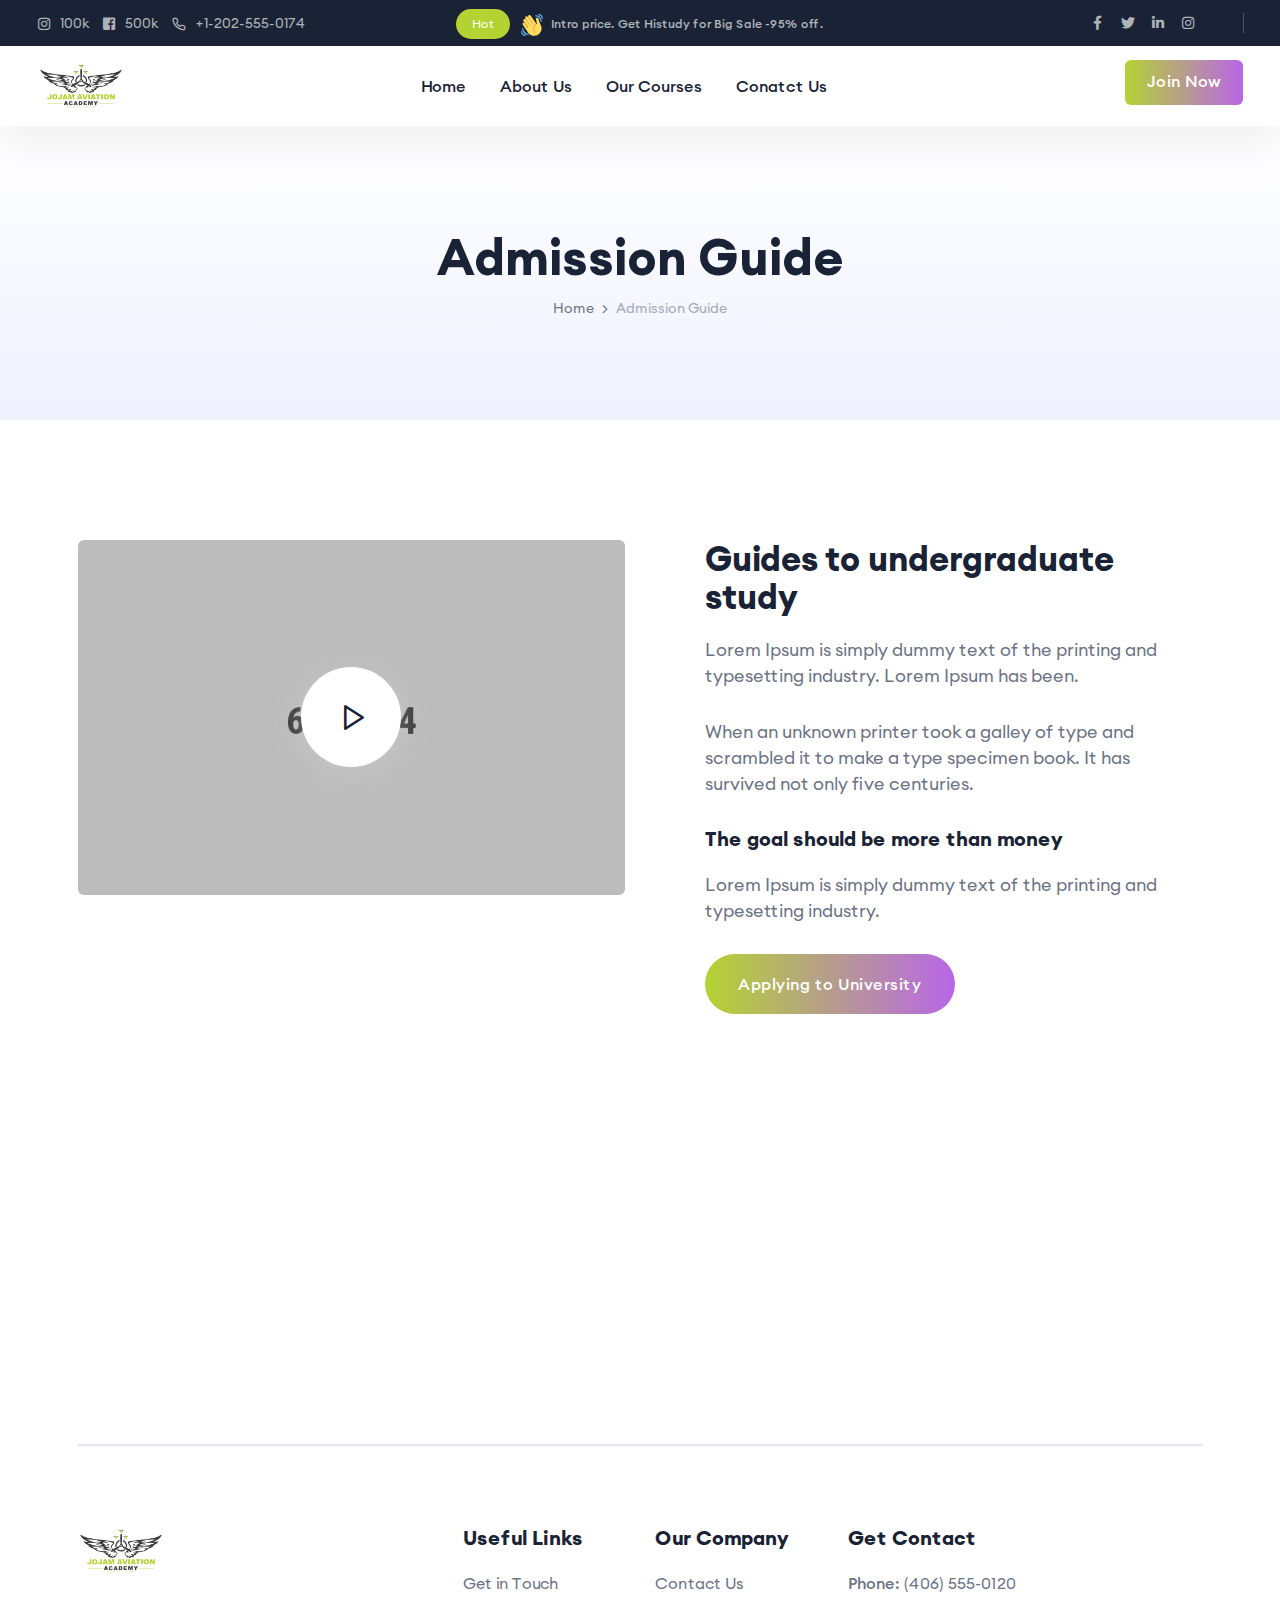
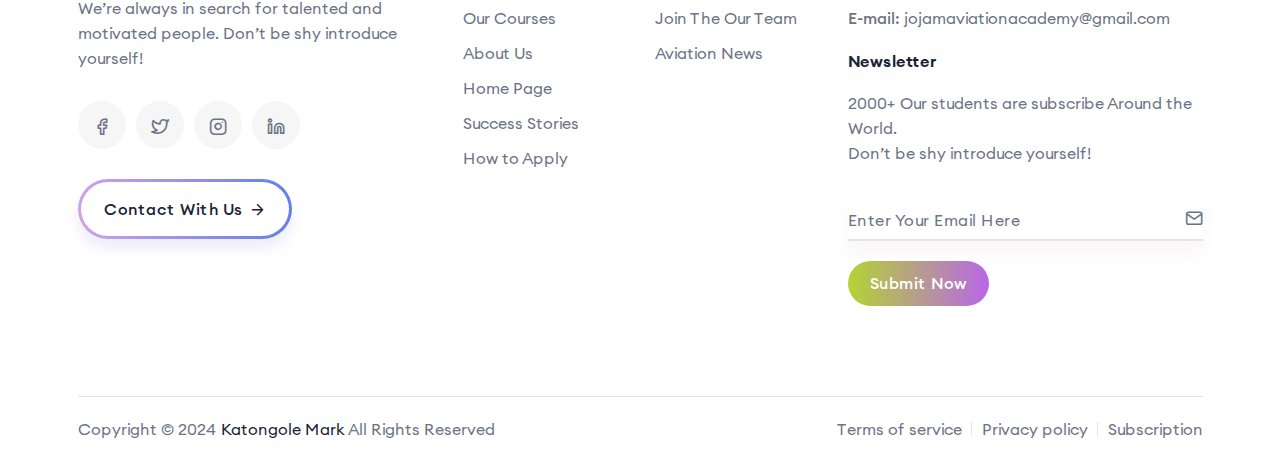
<file: applysteps.html>
<!DOCTYPE html>
<html lang="en">
  <head>
    <!-- <base href="../" /> -->
    <meta charset="UTF-8" />
    <meta name="viewport" content="width=device-width, initial-scale=1.0" />
    <title>Jojam Aviation Academy</title>

    <!-- Vendors CSS -->
    <link rel="stylesheet" href="./assets/css/vendor/bootstrap.min.css" />
    <link rel="stylesheet" href="./assets/css/vendor/slick.css" />
    <link rel="stylesheet" href="./assets/css/vendor/slick-theme.css" />
    <link rel="stylesheet" href="./assets/css/plugins/sal.css" />
    <link rel="stylesheet" href="./assets/css/plugins/feather.css" />
    <link rel="stylesheet" href="./assets/css/plugins/fontawesome.min.css" />
    <link rel="stylesheet" href="./assets/css/plugins/euclid-circulara.css" />
    <link rel="stylesheet" href="./assets/css/plugins/swiper.css" />
    <link rel="stylesheet" href="./assets/css/plugins/magnify.css" />
    <link rel="stylesheet" href="./assets/css/plugins/odometer.css" />
    <link rel="stylesheet" href="./assets/css/plugins/animation.css" />
    <link rel="stylesheet" href="./assets/css/plugins/bootstrap-select.min.css" />
    <link rel="stylesheet" href="./assets/css/plugins/jquery-ui.css" />
    <link rel="stylesheet" href="./assets/css/plugins/magnigy-popup.min.css" />
    <link rel="stylesheet" href="./assets/css/plugins/plyr.css" />

    <!-- main CSS -->
    <link rel="stylesheet" href="./assets/css/style.css" />

    <!-- favicon -->
    <link
      rel="shortcut icon"
      href="./assets/images/favicon/favicon.ico"
      type="image/x-icon"
    />
  </head>
  <body class="rbt-header-sticky body_dark">
    <!-- header  @start-->
    <header class="rbt-header rbt-header-10">
      <div class="rbt-sticky-placeholder"></div>

      <!-- Start Header Top -->
      <div class="rbt-header-top rbt-header-top-1 header-space-betwween bg-not-transparent bg-color-darker top-expended-activation">
        <div class="container-fluid">
            <div class="top-expended-wrapper">
                <div class="top-expended-inner rbt-header-sec align-items-center ">
                    <div class="rbt-header-sec-col rbt-header-left d-none d-xl-block">
                        <div class="rbt-header-content">
                            <!-- Start Header Information List  -->
                            <div class="header-info">
                                <ul class="rbt-information-list">
                                    <li>
                                        <a href="#"><i class="fab fa-instagram"></i>100k <span class="d-none d-xxl-block">Followers</span></a>
                                    </li>
                                    <li>
                                        <a href="#"><i class="fab fa-facebook-square"></i>500k <span class="d-none d-xxl-block">Followers</span></a>
                                    </li>
                                    <li>
                                        <a href="#"><i class="feather-phone"></i>+1-202-555-0174</a>
                                    </li>
                                </ul>
                            </div>
                            <!-- End Header Information List  -->
                        </div>
                    </div>
                    <div class="rbt-header-sec-col rbt-header-center">
                        <div class="rbt-header-content justify-content-start justify-content-xl-center">
                            <div class="header-info">
                                <div class="rbt-header-top-news">
                                    <div class="inner">
                                        <div class="content">
                                            <span class="rbt-badge variation-02 bg-color-primary color-white radius-round">Hot</span>
                                            <span class="news-text"><img src="assets/images/icons/hand-emojji.svg" alt="Hand Emojji Images"> Intro price. Get Histudy for Big Sale -95% off.</span>
                                        </div>
                                    </div>
                                </div>
                            </div>
                        </div>
                    </div>
                    <div class="rbt-header-sec-col rbt-header-right mt_md--10 mt_sm--10">
                        <div class="rbt-header-content justify-content-start justify-content-lg-end">
                            <div class="header-info d-none d-xl-block">
                                <ul class="social-share-transparent">
                                    <li>
                                        <a href="#"><i class="fab fa-facebook-f"></i></a>
                                    </li>
                                    <li>
                                        <a href="#"><i class="fab fa-twitter"></i></a>
                                    </li>
                                    <li>
                                        <a href="#"><i class="fab fa-linkedin-in"></i></a>
                                    </li>
                                    <li>
                                        <a href="#"><i class="fab fa-instagram"></i></a>
                                    </li>
                                    <li>
                                      <a href="mailto:jojamaviationacademy@gmail.com"
                                      ><i class="fa icon-email"></i></a
                                    >
                                    </li>
                                </ul>
                            </div>

                            <div class="rbt-separator d-none d-xl-block"></div>

                           
                        </div>
                    </div>
                </div>
                <div class="header-info">
                    <div class="top-bar-expended d-block d-lg-none">
                        <button class="topbar-expend-button rbt-round-btn"><i class="feather-plus"></i></button>
                    </div>
                </div>
            </div>
        </div>
    </div>
      <!-- End Header Top -->

      <div
        class="rbt-header-wrapper header-space-betwween bg-color-white header-sticky"
      >
        <div class="container-fluid">
          <div class="mainbar-row rbt-navigation-start align-items-center">
            <div class="header-left">
              <div class="logo">
                <a href="index.html">
                  <img
                    src="assets/images/logo/logo-light.png"
                    alt="Company Logo"
                  />
                </a>
              </div>
            </div>
            <div class="rbt-main-navigation d-none d-xl-block">
              <!-- <nav class="mainmenu-nav"> -->
                <nav class="mainmenu-nav onepagenav">
                  <ul class="mainmenu">
                    <li>
                      <a href="index.html">Home</a>
                    </li>
                    <li>
                      <a href="aboutus.html">About Us</a>
                    </li>
                    <li >
                      <a href="courses.html">Our Courses</a>
                    </li>
                    <li >
                      <a href="contact.html">Conatct Us</a>
                    </li>
                  </ul>
                </nav>
              <!-- </nav> -->
            </div>
            <div class="header-right">
              <!-- Navbar Icons -->
              <div class="rbt-btn-wrapper d-none d-xl-block">
                <a
                  class="rbt-btn rbt-switch-btn btn-gradient btn-sm hover-transform-none"
                  href="#"
                >
                  <span data-text="Join Now">Join Now</span>
                </a>
              </div>
              <!-- Start Mobile-Menu-Bar -->
              <div class="mobile-menu-bar d-block d-xl-none">
                <div class="hamberger">
                  <button class="hamberger-button rbt-round-btn">
                    <i class="feather-menu"></i>
                  </button>
                </div>
              </div>
              <!-- Start Mobile-Menu-Bar -->
            </div>
          </div>
        </div>

        <!-- @Start Search Dropdown  -->
        <div class="rbt-search-dropdown">
          <div class="wrapper">
            <div class="row">
              <div class="col-lg-12">
                <form action="#">
                  <input type="text" placeholder="What are you looking for?" />
                  <div class="submit-btn">
                    <a class="rbt-btn btn-gradient btn-md" href="#">Search</a>
                  </div>
                </form>
              </div>
            </div>

            <div class="rbt-separator-mid">
              <hr class="rbt-separator m-0" />
            </div>

            <div class="row g-4 pt--30 pb--60">
              <div class="col-lg-12">
                <div class="section-title">
                  <h5 class="rbt-title-style-2">Our Top Course</h5>
                </div>
              </div>

              <!-- Start Single Card  -->
              <div class="col-lg-3 col-md-4 col-sm-6 col-12">
                <div class="rbt-card variation-01 rbt-hover">
                  <div class="rbt-card-img">
                    <a href="course-details.html">
                      <img
                        src="assets/images/course/course-online-01.jpg"
                        alt="Card image"
                      />
                    </a>
                  </div>
                  <div class="rbt-card-body">
                    <h5 class="rbt-card-title">
                      <a href="course-details.html">React Js</a>
                    </h5>
                    <div class="rbt-review">
                      <div class="rating">
                        <i class="fas fa-star"></i>
                        <i class="fas fa-star"></i>
                        <i class="fas fa-star"></i>
                        <i class="fas fa-star"></i>
                        <i class="fas fa-star"></i>
                      </div>
                      <span class="rating-count"> (15 Reviews)</span>
                    </div>
                    <div class="rbt-card-bottom">
                      <div class="rbt-price">
                        <span class="current-price">$15</span>
                        <span class="off-price">$25</span>
                      </div>
                    </div>
                  </div>
                </div>
              </div>
              <!-- End Single Card  -->

              <!-- Start Single Card  -->
              <div class="col-lg-3 col-md-4 col-sm-6 col-12">
                <div class="rbt-card variation-01 rbt-hover">
                  <div class="rbt-card-img">
                    <a href="course-details.html">
                      <img
                        src="assets/images/course/course-online-02.jpg"
                        alt="Card image"
                      />
                    </a>
                  </div>
                  <div class="rbt-card-body">
                    <h5 class="rbt-card-title">
                      <a href="course-details.html">Java Program</a>
                    </h5>
                    <div class="rbt-review">
                      <div class="rating">
                        <i class="fas fa-star"></i>
                        <i class="fas fa-star"></i>
                        <i class="fas fa-star"></i>
                        <i class="fas fa-star"></i>
                        <i class="fas fa-star"></i>
                      </div>
                      <span class="rating-count"> (15 Reviews)</span>
                    </div>
                    <div class="rbt-card-bottom">
                      <div class="rbt-price">
                        <span class="current-price">$10</span>
                        <span class="off-price">$40</span>
                      </div>
                    </div>
                  </div>
                </div>
              </div>
              <!-- End Single Card  -->

              <!-- Start Single Card  -->
              <div class="col-lg-3 col-md-4 col-sm-6 col-12">
                <div class="rbt-card variation-01 rbt-hover">
                  <div class="rbt-card-img">
                    <a href="course-details.html">
                      <img
                        src="assets/images/course/course-online-03.jpg"
                        alt="Card image"
                      />
                    </a>
                  </div>
                  <div class="rbt-card-body">
                    <h5 class="rbt-card-title">
                      <a href="course-details.html">Web Design</a>
                    </h5>
                    <div class="rbt-review">
                      <div class="rating">
                        <i class="fas fa-star"></i>
                        <i class="fas fa-star"></i>
                        <i class="fas fa-star"></i>
                        <i class="fas fa-star"></i>
                        <i class="fas fa-star"></i>
                      </div>
                      <span class="rating-count"> (15 Reviews)</span>
                    </div>
                    <div class="rbt-card-bottom">
                      <div class="rbt-price">
                        <span class="current-price">$10</span>
                        <span class="off-price">$20</span>
                      </div>
                    </div>
                  </div>
                </div>
              </div>
              <!-- End Single Card  -->

              <!-- Start Single Card  -->
              <div class="col-lg-3 col-md-4 col-sm-6 col-12">
                <div class="rbt-card variation-01 rbt-hover">
                  <div class="rbt-card-img">
                    <a href="course-details.html">
                      <img
                        src="assets/images/course/course-online-04.jpg"
                        alt="Card image"
                      />
                    </a>
                  </div>
                  <div class="rbt-card-body">
                    <h5 class="rbt-card-title">
                      <a href="course-details.html">Web Design</a>
                    </h5>
                    <div class="rbt-review">
                      <div class="rating">
                        <i class="fas fa-star"></i>
                        <i class="fas fa-star"></i>
                        <i class="fas fa-star"></i>
                        <i class="fas fa-star"></i>
                        <i class="fas fa-star"></i>
                      </div>
                      <span class="rating-count"> (15 Reviews)</span>
                    </div>
                    <div class="rbt-card-bottom">
                      <div class="rbt-price">
                        <span class="current-price">$20</span>
                        <span class="off-price">$40</span>
                      </div>
                    </div>
                  </div>
                </div>
              </div>
              <!-- End Single Card  -->
            </div>
          </div>
        </div>
        <!-- @End Search Dropdown  -->
      </div>
    </header>
    <!-- header  @end-->
    
    <!-- @Start Mobile Menu -->
    
    <div class="popup-mobile-menu">
      <div class="inner-wrapper">
        <div class="inner-top">
          <div class="content">
            <div class="logo">
              <a href="index.html">
                <img
                  src="assets/images/logo/logo-light.png"
                  alt="Education Logo Images"
                />
              </a>
            </div>
            <div class="rbt-btn-close">
              <button class="close-button rbt-round-btn">
                <i class="feather-x"></i>
              </button>
            </div>
          </div>
          <p class="description">
           
          </p>
          <ul
            class="navbar-top-left rbt-information-list justify-content-start"
          >
            <li>
              <a href="mailto:jojamaviationacademy@gmail.com"
                >jojamaviationacademy@gmail.com</a
              >
            </li>
            <li>
              <a href="#"><i class="feather-phone"></i>(302) 555-0107</a>
            </li>
          </ul>
        </div>

        <nav class="mainmenu-nav">
          <ul class="mainmenu">
            <nav class="mainmenu-nav onepagenav">
              <ul class="mainmenu">
                <li>
                  <a href="index.html">Home</a>
                </li>
                <li>
                  <a href="aboutus.html">About Us</a>
                </li>
                <li >
                  <a href="courses.html">Our Courses</a>
                </li>
                <li >
                  <a href="contact.html">Conatct Us</a>
                </li>
              </ul>
            </nav>
          </ul>
        </nav>

        <div class="mobile-menu-bottom">
          <div class="rbt-btn-wrapper mb--20">
            <a
              class="rbt-btn btn-border-gradient radius-round btn-sm hover-transform-none w-100 justify-content-center text-center"
              href="#"
            >
              <span>Enroll Now</span>
            </a>
          </div>

          <div class="social-share-wrapper">
            <span class="rbt-short-title d-block">Find With Us</span>
            <ul
              class="social-icon social-default transparent-with-border justify-content-start mt--20"
            >
              <li>
                <a href="https://www.facebook.com/">
                  <i class="feather-facebook"></i>
                </a>
              </li>
              <li>
                <a href="https://www.twitter.com">
                  <i class="feather-twitter"></i>
                </a>
              </li>
              <li>
                <a href="https://www.instagram.com/">
                  <i class="feather-instagram"></i>
                </a>
              </li>
              <li>
                <a href="https://www.linkdin.com/">
                  <i class="feather-linkedin"></i>
                </a>
              </li>
            </ul>
          </div>
        </div>
      </div>
    </div>
    
    <!-- @End Mobile Menu -->

    <!-- @Start content Area -->
    <a class="close_side_menu" href="javascript:void(0);"></a>

    <!-- Start breadcrumb Area -->
    <div class="rbt-breadcrumb-default ptb--100 ptb_md--50 ptb_sm--30 bg-gradient-1">
        <div class="container">
            <div class="row">
                <div class="col-lg-12">
                    <div class="breadcrumb-inner text-center">
                        <h2 class="title">Admission Guide</h2>
                        <ul class="page-list">
                            <li class="rbt-breadcrumb-item"><a href="index.html">Home</a></li>
                            <li>
                                <div class="icon-right"><i class="feather-chevron-right"></i></div>
                            </li>
                            <li class="rbt-breadcrumb-item active">Admission Guide</li>
                        </ul>
                    </div>
                </div>
            </div>
        </div>
    </div>
    <!-- End Breadcrumb Area -->

    <div class="rbt-admission-area bg-color-white rbt-section-gapTop">
        <div class="container">
            <div class="row g-5">
                <div class="col-lg-6">
                    <div class="video-popup-wrapper">
                        <img class="w-100 rbt-radius" src="assets/images/others/video-04.jpg" alt="Video Images">
                        <a class="rbt-btn btn-white rounded-player popup-video position-to-top" href="https://www.youtube.com/watch?v=nA1Aqp0sPQo">
                            <span><i class="feather-play"></i></span>
                        </a>
                    </div>
                </div>
                <div class="col-lg-6">
                    <div class="addmission-guide-content pl--50 pl_sm--0 pl_md--0 pl_lg--0">
                        <h3 class="title">Guides to undergraduate study</h3>
                        <p>Lorem Ipsum is simply dummy text of the printing and typesetting industry. Lorem Ipsum has been.</p>
                        <p>When an unknown printer took a galley of type and scrambled it to make a type specimen book. It has survived not only five centuries.</p>
                        <h5>The goal should be more than money</h5>
                        <p>Lorem Ipsum is simply dummy text of the printing and typesetting industry.</p>
                        <div class="apply-btn">
                            <a class="rbt-btn btn-gradient radius-round icon-hover" href="#">
                                <span class="btn-text">Applying to University</span>
                                <span class="btn-icon"><i class="feather-arrow-right"></i></span>
                            </a>
                        </div>
                    </div>
                </div>
            </div>
        </div>
    </div>

    <div class="rbt-conatct-area bg-color-white pt--60 rbt-section-gapBottom">
        <div class="container">
            <div class="row g-5">
                <div class="col-lg-6 col-md-6 col-sm-6 col-12" data-sal="slide-up" data-sal-delay="150" data-sal-duration="800">
                    <div class="rbt-address text-center">
                        <div class="icon">
                            <i class="feather-headphones"></i>
                        </div>
                        <div class="inner">
                            <h4 class="title">Call us</h4>
                            <p><a href="tel:+444555666777">+444 555 666 777</a></p>
                            <p><a href="tel:+222222222333">+222 222 222 333</a></p>
                        </div>
                    </div>
                </div>
                <div class="col-lg-6 col-md-6 col-sm-6 col-12" data-sal="slide-up" data-sal-delay="250" data-sal-duration="800">
                    <div class="rbt-address text-center">
                        <div class="icon">
                            <i class="feather-map-pin"></i>
                        </div>
                        <div class="inner">
                            <h4 class="title">Visit us</h4>
                            <p> Plot 96 kitoro road entebbe<br />
                                P.o.box 700285 entebbe Uganda</p>
                        </div>
                    </div>
                </div>
            </div>
        </div>
    </div>

    <div class="rbt-separator-mid">
        <div class="container">
            <hr class="rbt-separator m-0">
        </div>
    </div>
    <!-- @End content Area -->

    <!-- separation line @start -->
    <div class="rbt-separator-mid">
      <div class="container">
        <hr class="rbt-separator m-0" />
      </div>
    </div>
    <!-- separation line @end -->

    <!-- footer @start -->
    <footer class="rbt-footer footer-style-1 bg-color-white overflow-hidden">
      <div class="footer-top">
        <div class="container">
          <div class="row g-5">
            <div class="col-lg-4 col-md-6 col-sm-6 col-12">
              <div class="footer-widget">
                <div class="logo">
                  <a href="/html/index.html">
                    <img
                      src="assets/images/logo/logo-light.png"
                      alt="Edu-cause"
                    />
                  </a>
                </div>

                <p class="description mt--20">
                  We’re always in search for talented and motivated people.
                  Don’t be shy introduce yourself!
                </p>

                <ul class="social-icon social-default justify-content-start">
                  <li>
                    <a target="_blank" href="https://www.facebook.com/">
                      <i class="feather-facebook"></i>
                    </a>
                  </li>
                  <li>
                    <a
                      target="_blank"
                      href="https://www.twitter.com/@jojamAviation"
                    >
                      <i class="feather-twitter"></i>
                    </a>
                  </li>
                  <li>
                    <a
                      target="_blank"
                      href="https://www.instagram.com/@JojamAviationAcademy"
                    >
                      <i class="feather-instagram"></i>
                    </a>
                  </li>
                  <li>
                    <a target="_blank" href="https://www.linkdin.com/">
                      <i class="feather-linkedin"></i>
                    </a>
                  </li>
                </ul>

                <div class="contact-btn mt--30">
                  <a
                    class="rbt-btn hover-icon-reverse btn-border-gradient radius-round"
                    href="#"
                  >
                    <div class="icon-reverse-wrapper">
                      <span class="btn-text">Contact With Us</span>
                      <span class="btn-icon"
                        ><i class="feather-arrow-right"></i
                      ></span>
                      <span class="btn-icon"
                        ><i class="feather-arrow-right"></i
                      ></span>
                    </div>
                  </a>
                </div>
              </div>
            </div>

            <div class="col-lg-2 col-md-6 col-sm-6 col-12">
              <div class="footer-widget">
                <h5 class="ft-title">Useful Links</h5>
                <ul class="ft-link">
                  <li>
                    <a href="/html/contact.html">Get in Touch</a>
                  </li>

                  <li>
                    <a href="/html/courses.html">Our Courses</a>
                  </li>

                  <li>
                    <a href="/html/aboutus.html">About Us</a>
                  </li>

                  <li>
                    <a href="/html/index.html">Home Page</a>
                  </li>

                  <li>
                    <a href="/html/blog.html">Success Stories</a>
                  </li>

                  <li>
                    <a href="/html/blog.html">How to Apply</a>
                  </li>
                </ul>
              </div>
            </div>

            <div class="col-lg-2 col-md-6 col-sm-6 col-12">
              <div class="footer-widget">
                <h5 class="ft-title">Our Company</h5>
                <ul class="ft-link">
                  <li>
                    <a href="contact.html">Contact Us</a>
                  </li>
                  <li>
                    <a href="become-a-teacher.html">Join The Our Team</a>
                  </li>
                  <li>
                    <a href="news.html">Aviation News</a>
                  </li>
                </ul>
              </div>
            </div>

            <div class="col-lg-4 col-md-6 col-sm-6 col-12">
              <div class="footer-widget">
                <h5 class="ft-title">Get Contact</h5>
                <ul class="ft-link">
                  <li><span>Phone:</span> <a href="#">(406) 555-0120</a></li>
                  <li>
                    <span>E-mail:</span>
                    <a href="mailto:jojamaviationacademy@gmail.com"
                      >jojamaviationacademy@gmail.com</a
                    >
                  </li>
                </ul>

                <!-- subscribe Form -->
                <form class="newsletter-form mt--20" action="#">
                  <h6 class="w-600">Newsletter</h6>
                  <p class="description">
                    2000+ Our students are subscribe Around the World.<br />
                    Don’t be shy introduce yourself!
                  </p>

                  <div class="form-group right-icon icon-email mb--20">
                    <label for="email">Enter Your Email Here</label>
                    <input id="email" type="email" />
                  </div>

                  <div class="form-group mb--0">
                    <button
                      class="rbt-btn rbt-switch-btn btn-gradient radius-round btn-sm"
                      type="submit"
                    >
                      <span data-text="Submit Now">Submit Now</span>
                    </button>
                  </div>
                </form>
              </div>
            </div>
          </div>
        </div>
      </div>
      <div class="rbt-separator-mid">
        <div class="container">
          <hr class="rbt-separator m-0" />
        </div>
      </div>
      <!-- Start Copyright Area  -->
      <div class="copyright-area copyright-style-1 ptb--20">
        <div class="container">
          <div class="row align-items-center">
            <div class="col-xxl-6 col-xl-6 col-lg-6 col-md-12 col-12">
              <p class="rbt-link-hover text-center text-lg-start">
                Copyright © 2024
                <a href="#">Katongole Mark</a>
                All Rights Reserved
              </p>
            </div>
            <div class="col-xxl-6 col-xl-6 col-lg-6 col-md-12 col-12">
              <ul
                class="copyright-link rbt-link-hover justify-content-center justify-content-lg-end mt_sm--10 mt_md--10"
              >
                <li><a href="#">Terms of service</a></li>
                <li><a href="privacy-policy.html">Privacy policy</a></li>
                <li><a href="subscription.html">Subscription</a></li>
                <!-- <li><a href="login.html">Login & Register</a></li> -->
              </ul>
            </div>
          </div>
        </div>
        
      </div>
      <!-- End Copyright Area  -->
    </footer>
    <!-- footer @end -->

    <div class="rbt-progress-parent">
      <svg
        class="rbt-back-circle svg-inner"
        width="100%"
        height="100%"
        viewBox="-1 -1 102 102"
      >
        <path d="M50,1 a49,49 0 0,1 0,98 a49,49 0 0,1 0,-98" />
      </svg>
    </div>

    <!-- Vendors JS -->
    <script src="./assets/js/vendor/modernizr.min.js"></script>
    <!-- jQuery JS -->
    <script src="./assets/js/vendor/jquery.js"></script>
    <!-- Bootstrap JS -->
    <script src="./assets/js/vendor/bootstrap.min.js"></script>
    <!-- sal.js -->
    <script src="./assets/js/vendor/sal.js"></script>
    <script src="./assets/js/vendor/swiper.js"></script>
    <script src="./assets/js/vendor/magnify.min.js"></script>
    <script src="./assets/js/vendor/jquery-appear.js"></script>
    <script src="./assets/js/vendor/odometer.js"></script>
    <script src="./assets/js/vendor/backtotop.js"></script>
    <script src="./assets/js/vendor/isotop.js"></script>
    <script src="./assets/js/vendor/imageloaded.js"></script>

    <script src="./assets/js/vendor/wow.js"></script>
    <script src="./assets/js/vendor/waypoint.min.js"></script>
    <script src="./assets/js/vendor/easypie.js"></script>
    <script src="./assets/js/vendor/text-type.js"></script>
    <script src="./assets/js/vendor/jquery-one-page-nav.js"></script>
    <script src="./assets/js/vendor/bootstrap-select.min.js"></script>
    <script src="./assets/js/vendor/jquery-ui.js"></script>
    <script src="./assets/js/vendor/magnify-popup.min.js"></script>
    <script src="./assets/js/vendor/paralax-scroll.js"></script>
    <script src="./assets/js/vendor/paralax.min.js"></script>
    <script src="./assets/js/vendor/countdown.js"></script>
    <script src="./assets/js/vendor/plyr.js"></script>

    <!-- main JS -->
    <script src="./assets/js/main.js"></script>
  </body>
</html>
</file>
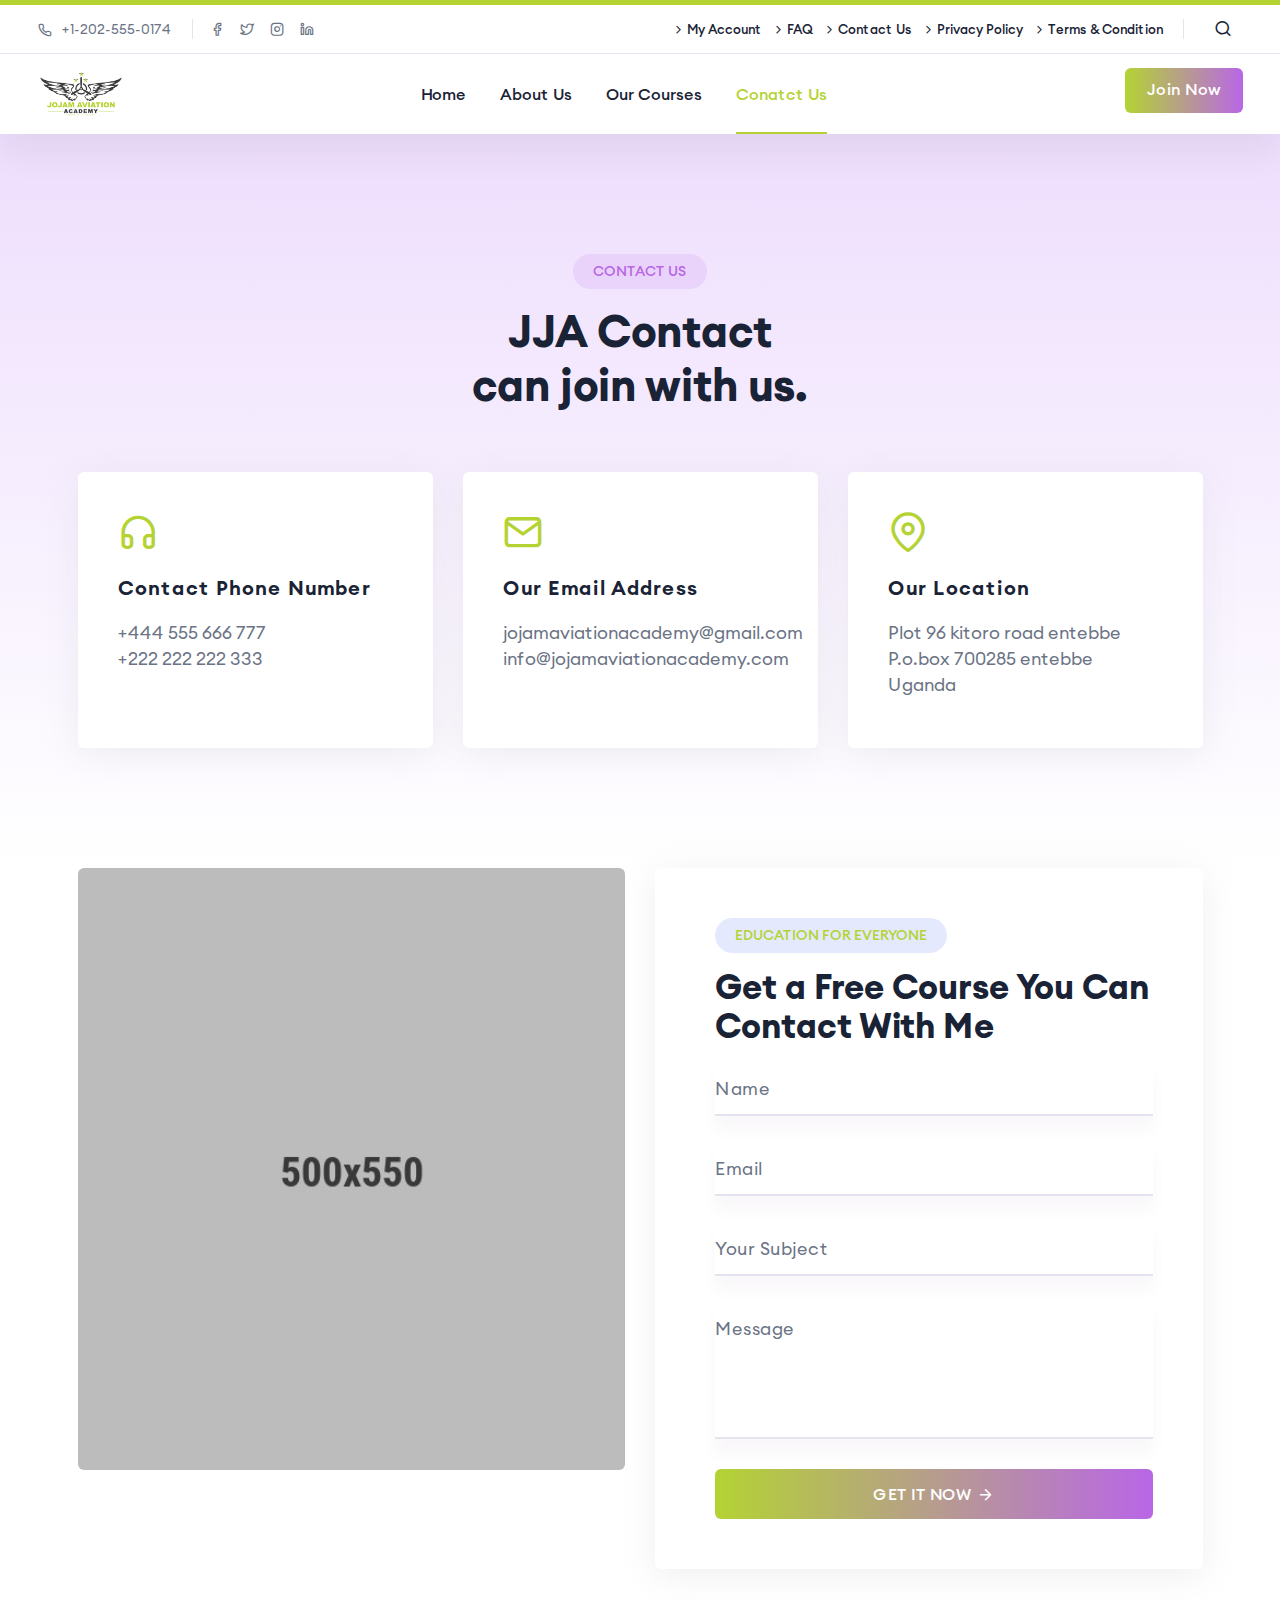
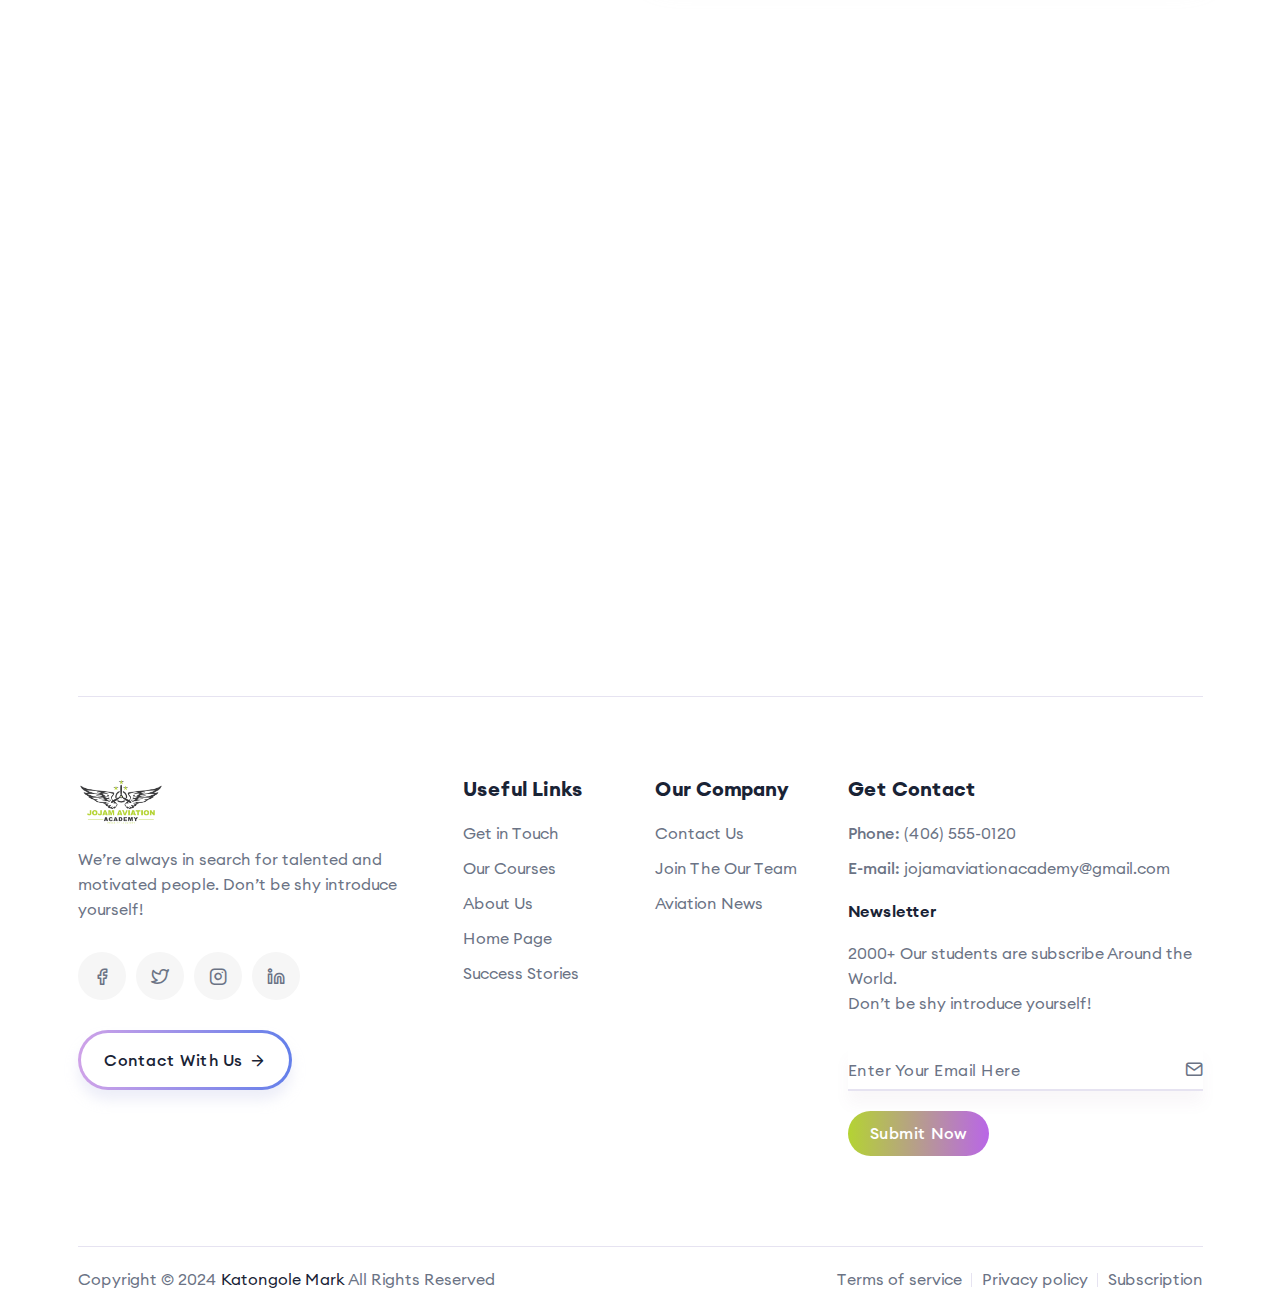
<file: contact.html>
<!DOCTYPE html>
<html lang="en">
  <head>
    <!-- <base href="../" /> -->
    <meta charset="UTF-8" />
    <meta name="viewport" content="width=device-width, initial-scale=1.0" />
    <title>Jojam Aviation Academy</title>

    <!-- Vendors CSS -->
    <link rel="stylesheet" href="./assets/css/vendor/bootstrap.min.css" />
    <link rel="stylesheet" href="./assets/css/vendor/slick.css" />
    <link rel="stylesheet" href="./assets/css/vendor/slick-theme.css" />
    <link rel="stylesheet" href="./assets/css/plugins/sal.css" />
    <link rel="stylesheet" href="./assets/css/plugins/feather.css" />
    <link rel="stylesheet" href="./assets/css/plugins/fontawesome.min.css" />
    <link rel="stylesheet" href="./assets/css/plugins/euclid-circulara.css" />
    <link rel="stylesheet" href="./assets/css/plugins/swiper.css" />
    <link rel="stylesheet" href="./assets/css/plugins/magnify.css" />
    <link rel="stylesheet" href="./assets/css/plugins/odometer.css" />
    <link rel="stylesheet" href="./assets/css/plugins/animation.css" />
    <link
      rel="stylesheet"
      href="./assets/css/plugins/bootstrap-select.min.css"
    />
    <link rel="stylesheet" href="./assets/css/plugins/jquery-ui.css" />
    <link rel="stylesheet" href="./assets/css/plugins/magnigy-popup.min.css" />
    <link rel="stylesheet" href="./assets/css/plugins/plyr.css" />

    <!-- main CSS -->
    <link rel="stylesheet" href="assets/css/style.css" />

    <!-- favicon -->
    <link
      rel="shortcut icon"
      href="./assets/images/favicon/favicon.ico"
      type="image/x-icon"
    />
  </head>
  <body class="rbt-header-sticky ">
    <!-- header  @start-->
    <header class="rbt-header rbt-header-10 ">
      <div class="rbt-sticky-placeholder"></div>

      <!-- Start Header Top -->
      <div
        class="rbt-header-top rbt-header-top-1 variation-height-50 header-space-betwween bg-color-white border-top-bar-primary-color rbt-border-bottom d-none d-xl-block"
      >
        <div class="container-fluid">
          <div class="rbt-header-sec align-items-center">
            <div class="rbt-header-sec-col rbt-header-left">
              <div class="rbt-header-content">
                <div class="header-info">
                  <ul class="rbt-information-list">
                    <li>
                      <a href="#"
                        ><i class="feather-phone"></i>+1-202-555-0174</a
                      >
                    </li>
                  </ul>
                </div>
                <div class="rbt-separator"></div>
                <div class="header-info">
                  <ul class="social-share-transparent">
                    <li>
                      <a href="https://www.facebook.com/">
                        <i class="feather-facebook"></i>
                      </a>
                    </li>
                    <li>
                      <a href="https://www.twitter.com">
                        <i class="feather-twitter"></i>
                      </a>
                    </li>
                    <li>
                      <a href="https://www.instagram.com/">
                        <i class="feather-instagram"></i>
                      </a>
                    </li>
                    <li>
                      <a href="https://www.linkdin.com/">
                        <i class="feather-linkedin"></i>
                      </a>
                    </li>
                  </ul>
                </div>
              </div>
            </div>

            <div class="rbt-header-sec-col rbt-header-right">
              <div class="rbt-header-content">
                <div class="header-info">
                  <ul class="rbt-secondary-menu">
                    <li><a href="my-account.html">My Account</a></li>
                    <li><a href="#">FAQ</a></li>
                    <li><a href="contact.html">Contact Us</a></li>
                    <li><a href="privacy-policy.html">Privacy Policy</a></li>
                    <li><a href="#">Terms & Condition</a></li>
                  </ul>
                </div>
                <div class="rbt-separator"></div>
                <div class="header-info">
                  <div class="header-right-btn d-flex">
                    <a class="search-trigger-active rbt-round-btn" href="#">
                      <i class="feather-search"></i>
                    </a>
                  </div>
                </div>
              </div>
            </div>
          </div>
        </div>
      </div>
      <!-- End Header Top -->

      <div
        class="rbt-header-wrapper header-space-betwween bg-color-white header-sticky"
      >
        <div class="container-fluid">
          <div class="mainbar-row rbt-navigation-start align-items-center">
            <div class="header-left">
              <div class="logo">
                <a href="index.html">
                  <img
                    src="assets/images/logo/logo-light.png"
                    alt="Company Logo"
                  />
                </a>
              </div>
            </div>
            <div class="rbt-main-navigation d-none d-xl-block">
              <!-- <nav class="mainmenu-nav"> -->
              <nav class="mainmenu-nav onepagenav">
                <ul class="mainmenu">
                  <li>
                    <a href="index.html">Home</a>
                  </li>
                  <li>
                    <a href="aboutus.html">About Us</a>
                  </li>
                  <li>
                    <a href="courses.html">Our Courses</a>
                  </li>
                  <li>
                    <a href="contact.html">Conatct Us</a>
                  </li>
                </ul>
              </nav>
              <!-- </nav> -->
            </div>
            <div class="header-right">
              <!-- Navbar Icons -->
              <div class="rbt-btn-wrapper d-none d-xl-block">
                <a
                  class="rbt-btn rbt-switch-btn btn-gradient btn-sm hover-transform-none"
                  href="#"
                >
                  <span data-text="Join Now">Join Now</span>
                </a>
              </div>
              <!-- Start Mobile-Menu-Bar -->
              <div class="mobile-menu-bar d-block d-xl-none">
                <div class="hamberger">
                  <button class="hamberger-button rbt-round-btn">
                    <i class="feather-menu"></i>
                  </button>
                </div>
              </div>
              <!-- Start Mobile-Menu-Bar -->
            </div>
          </div>
        </div>

        <!-- @Start Search Dropdown  -->
        <div class="rbt-search-dropdown">
          <div class="wrapper">
            <div class="row">
              <div class="col-lg-12">
                <form action="#">
                  <input type="text" placeholder="What are you looking for?" />
                  <div class="submit-btn">
                    <a class="rbt-btn btn-gradient btn-md" href="#">Search</a>
                  </div>
                </form>
              </div>
            </div>

            <div class="rbt-separator-mid">
              <hr class="rbt-separator m-0" />
            </div>

            <div class="row g-4 pt--30 pb--60">
              <div class="col-lg-12">
                <div class="section-title">
                  <h5 class="rbt-title-style-2">Our Top Course</h5>
                </div>
              </div>

              <!-- Start Single Card  -->
              <div class="col-lg-3 col-md-4 col-sm-6 col-12">
                <div class="rbt-card variation-01 rbt-hover">
                  <div class="rbt-card-img">
                    <a href="course-details.html">
                      <img
                        src="assets/images/course/course-online-01.jpg"
                        alt="Card image"
                      />
                    </a>
                  </div>
                  <div class="rbt-card-body">
                    <h5 class="rbt-card-title">
                      <a href="course-details.html">React Js</a>
                    </h5>
                    <div class="rbt-review">
                      <div class="rating">
                        <i class="fas fa-star"></i>
                        <i class="fas fa-star"></i>
                        <i class="fas fa-star"></i>
                        <i class="fas fa-star"></i>
                        <i class="fas fa-star"></i>
                      </div>
                      <span class="rating-count"> (15 Reviews)</span>
                    </div>
                    <div class="rbt-card-bottom">
                      <div class="rbt-price">
                        <span class="current-price">$15</span>
                        <span class="off-price">$25</span>
                      </div>
                    </div>
                  </div>
                </div>
              </div>
              <!-- End Single Card  -->

              <!-- Start Single Card  -->
              <div class="col-lg-3 col-md-4 col-sm-6 col-12">
                <div class="rbt-card variation-01 rbt-hover">
                  <div class="rbt-card-img">
                    <a href="course-details.html">
                      <img
                        src="assets/images/course/course-online-02.jpg"
                        alt="Card image"
                      />
                    </a>
                  </div>
                  <div class="rbt-card-body">
                    <h5 class="rbt-card-title">
                      <a href="course-details.html">Java Program</a>
                    </h5>
                    <div class="rbt-review">
                      <div class="rating">
                        <i class="fas fa-star"></i>
                        <i class="fas fa-star"></i>
                        <i class="fas fa-star"></i>
                        <i class="fas fa-star"></i>
                        <i class="fas fa-star"></i>
                      </div>
                      <span class="rating-count"> (15 Reviews)</span>
                    </div>
                    <div class="rbt-card-bottom">
                      <div class="rbt-price">
                        <span class="current-price">$10</span>
                        <span class="off-price">$40</span>
                      </div>
                    </div>
                  </div>
                </div>
              </div>
              <!-- End Single Card  -->

              <!-- Start Single Card  -->
              <div class="col-lg-3 col-md-4 col-sm-6 col-12">
                <div class="rbt-card variation-01 rbt-hover">
                  <div class="rbt-card-img">
                    <a href="course-details.html">
                      <img
                        src="assets/images/course/course-online-03.jpg"
                        alt="Card image"
                      />
                    </a>
                  </div>
                  <div class="rbt-card-body">
                    <h5 class="rbt-card-title">
                      <a href="course-details.html">Web Design</a>
                    </h5>
                    <div class="rbt-review">
                      <div class="rating">
                        <i class="fas fa-star"></i>
                        <i class="fas fa-star"></i>
                        <i class="fas fa-star"></i>
                        <i class="fas fa-star"></i>
                        <i class="fas fa-star"></i>
                      </div>
                      <span class="rating-count"> (15 Reviews)</span>
                    </div>
                    <div class="rbt-card-bottom">
                      <div class="rbt-price">
                        <span class="current-price">$10</span>
                        <span class="off-price">$20</span>
                      </div>
                    </div>
                  </div>
                </div>
              </div>
              <!-- End Single Card  -->

              <!-- Start Single Card  -->
              <div class="col-lg-3 col-md-4 col-sm-6 col-12">
                <div class="rbt-card variation-01 rbt-hover">
                  <div class="rbt-card-img">
                    <a href="course-details.html">
                      <img
                        src="assets/images/course/course-online-04.jpg"
                        alt="Card image"
                      />
                    </a>
                  </div>
                  <div class="rbt-card-body">
                    <h5 class="rbt-card-title">
                      <a href="course-details.html">Web Design</a>
                    </h5>
                    <div class="rbt-review">
                      <div class="rating">
                        <i class="fas fa-star"></i>
                        <i class="fas fa-star"></i>
                        <i class="fas fa-star"></i>
                        <i class="fas fa-star"></i>
                        <i class="fas fa-star"></i>
                      </div>
                      <span class="rating-count"> (15 Reviews)</span>
                    </div>
                    <div class="rbt-card-bottom">
                      <div class="rbt-price">
                        <span class="current-price">$20</span>
                        <span class="off-price">$40</span>
                      </div>
                    </div>
                  </div>
                </div>
              </div>
              <!-- End Single Card  -->
            </div>
          </div>
        </div>
        <!-- @End Search Dropdown  -->
      </div>

      <a class="rbt-close_side_menu" href="javascript:void(0);"></a>
    </header>
    <!-- header  @end-->

    <!-- @End Mobile Menu -->
    <div class="popup-mobile-menu">
      <div class="inner-wrapper">
        <div class="inner-top">
          <div class="content">
            <div class="logo">
              <a href="index.html">
                <img
                  src="assets/images/logo/logo-light.png"
                  alt="Education Logo Images"
                />
              </a>
            </div>
            <div class="rbt-btn-close">
              <button class="close-button rbt-round-btn">
                <i class="feather-x"></i>
              </button>
            </div>
          </div>
          <p class="description">
<<<<<<< HEAD
           
=======
            JJA is the school you are looking for.
>>>>>>> 8b6a70cdd7c814a01c8d86aa7722fa7ae4b1540f
          </p>
          <ul
            class="navbar-top-left rbt-information-list justify-content-start"
          >
            <li>
              <a href="mailto:jojamaviationacademy@gmail.com"
                >jojamaviationacademy@gmail.com</a
              >
            </li>
            <li>
              <a href="#"><i class="feather-phone"></i>(302) 555-0107</a>
            </li>
          </ul>
        </div>

        <nav class="mainmenu-nav">
          <ul class="mainmenu">
            <nav class="mainmenu-nav onepagenav">
              <ul class="mainmenu">
                <li>
                  <a href="index.html">Home</a>
                </li>
                <li>
                  <a href="aboutus.html">About Us</a>
                </li>
                <li >
                  <a href="courses.html">Our Courses</a>
                </li>
                <li >
                  <a href="contact.html">Conatct Us</a>
                </li>
              </ul>
            </nav>
          </ul>
        </nav>

        <div class="mobile-menu-bottom">
          <div class="rbt-btn-wrapper mb--20">
            <a
              class="rbt-btn btn-border-gradient radius-round btn-sm hover-transform-none w-100 justify-content-center text-center"
              href="#"
            >
              <span>Enroll Now</span>
            </a>
          </div>

          <div class="social-share-wrapper">
            <span class="rbt-short-title d-block">Find With Us</span>
            <ul
              class="social-icon social-default transparent-with-border justify-content-start mt--20"
            >
              <li>
                <a href="https://www.facebook.com/">
                  <i class="feather-facebook"></i>
                </a>
              </li>
              <li>
                <a href="https://www.twitter.com">
                  <i class="feather-twitter"></i>
                </a>
              </li>
              <li>
                <a href="https://www.instagram.com/">
                  <i class="feather-instagram"></i>
                </a>
              </li>
              <li>
                <a href="https://www.linkdin.com/">
                  <i class="feather-linkedin"></i>
                </a>
              </li>
            </ul>
          </div>
        </div>
      </div>
    </div>
    <!-- @Start Mobile Menu -->

    <!-- @Start content Area -->
    <!-- card section with details -->
    <div class="rbt-conatct-area bg-gradient-11 rbt-section-gap">
      <div class="container">
        <div class="row">
          <div class="col-lg-12">
            <div class="section-title text-center mb--60">
              <span class="subtitle bg-secondary-opacity">Contact Us</span>
              <h2 class="title">
                 JJA Contact <br />
                can join with us.
              </h2>
            </div>
          </div>
        </div>
        <div class="row g-5">
          <div
            class="col-lg-4 col-md-6 col-sm-6 col-12 sal-animate"
            data-sal="slide-up"
            data-sal-delay="150"
            data-sal-duration="800"
          >
            <div class="rbt-address">
              <div class="icon">
                <i class="feather-headphones"></i>
              </div>
              <div class="inner">
                <h4 class="title">Contact Phone Number</h4>
                <p><a href="tel:+444555666777">+444 555 666 777</a></p>
                <p><a href="tel:+222222222333">+222 222 222 333</a></p>
              </div>
            </div>
          </div>
          <div
            class="col-lg-4 col-md-6 col-sm-6 col-12 sal-animate"
            data-sal="slide-up"
            data-sal-delay="200"
            data-sal-duration="800"
          >
            <div class="rbt-address">
              <div class="icon">
                <i class="feather-mail"></i>
              </div>
              <div class="inner">
                <h4 class="title">Our Email Address</h4>
                <p><a href="mailto:jojamaviationacademy@gmail.com">jojamaviationacademy@gmail.com</a></p>
                <p><a href="mailto:jojamaviationacademy@gmail.com">info@jojamaviationacademy.com</a></p>
              </div>
            </div>
          </div>
          <div
            class="col-lg-4 col-md-6 col-sm-6 col-12 sal-animate"
            data-sal="slide-up"
            data-sal-delay="250"
            data-sal-duration="800"
          >
            <div class="rbt-address">
              <div class="icon">
                <i class="feather-map-pin"></i>
              </div>
              <div class="inner">
                <h4 class="title">Our Location</h4>
                <p>
                  Plot 96 kitoro road entebbe<br />
                  P.o.box 700285 entebbe Uganda
                </p>
              </div>
            </div>
          </div>
        </div>
      </div>
    </div>

    <!-- Contact form section -->
    <div class="rbt-contact-address">
      <div class="container">
        <div class="row g-5">
          <div class="col-lg-6">
            <div class="thumbnail">
              <img
                class="w-100 radius-6"
                src="assets/images/about/contact.jpg"
                alt="Contact Images"
              />
            </div>
          </div>

          <div class="col-lg-6">
            <div class="rbt-contact-form contact-form-style-1 max-width-auto">
              <div class="section-title text-start">
                <span class="subtitle bg-primary-opacity"
                  >EDUCATION FOR EVERYONE</span
                >
              </div>
              <h3 class="title">Get a Free Course You Can Contact With Me</h3>
              <form
                id="contact-form"
                method="POST"
                action="mail.php"
                class="rainbow-dynamic-form max-width-auto"
              >
                <div class="form-group">
                  <input name="contact-name" id="contact-name" type="text" />
                  <label>Name</label>
                  <span class="focus-border"></span>
                </div>
                <div class="form-group">
                  <input name="contact-phone" type="email" />
                  <label>Email</label>
                  <span class="focus-border"></span>
                </div>
                <div class="form-group">
                  <input type="text" id="subject" name="subject" />
                  <label>Your Subject</label>
                  <span class="focus-border"></span>
                </div>
                <div class="form-group">
                  <textarea
                    name="contact-message"
                    id="contact-message"
                  ></textarea>
                  <label>Message</label>
                  <span class="focus-border"></span>
                </div>
                <div class="form-submit-group">
                  <button
                    name="submit"
                    type="submit"
                    id="submit"
                    class="rbt-btn btn-md btn-gradient hover-icon-reverse w-100"
                  >
                    <span class="icon-reverse-wrapper">
                      <span class="btn-text">GET IT NOW</span>
                      <span class="btn-icon"
                        ><i class="feather-arrow-right"></i
                      ></span>
                      <span class="btn-icon"
                        ><i class="feather-arrow-right"></i
                      ></span>
                    </span>
                  </button>
                </div>
              </form>
            </div>
          </div>
        </div>
      </div>
    </div>

    <!-- Map Section  -->
    <div class="rbt-google-map bg-color-white rbt-section-gapTop">
      <iframe
        class="w-100"
        src="https://www.google.com/maps/embed?pb=!1m18!1m12!1m3!1d4744.717683006868!2d32.458115047070685!3d0.060568454652368806!2m3!1f0!2f0!3f0!3m2!1i1024!2i768!4f13.1!3m3!1m2!1s0x177d86a658cc388f%3A0x502c2d478f1e1f57!2s96%20Kitoro%20Rd%2C%20Entebbe!5e0!3m2!1sen!2sug!4v1716628793570!5m2!1sen!2sug"
        height="600"
        style="border: 0"
      ></iframe>
    </div>
    <!-- @End content Area -->

    <!-- separation line @start -->
    <div class="rbt-separator-mid">
      <div class="container">
        <hr class="rbt-separator m-0" />
      </div>
    </div>
    <!-- separation line @end -->

    <!-- footer @start -->
    <footer class="rbt-footer footer-style-1 bg-color-white overflow-hidden">
      <div class="footer-top">
        <div class="container">
          <div class="row g-5">
            <div class="col-lg-4 col-md-6 col-sm-6 col-12">
              <div class="footer-widget">
                <div class="logo">
                  <a href="/html/index.html">
                    <img
                      src="assets/images/logo/logo-light.png"
                      alt="Edu-cause"
                    />
                  </a>
                </div>

                <p class="description mt--20">
                  We’re always in search for talented and motivated people.
                  Don’t be shy introduce yourself!
                </p>

                <ul class="social-icon social-default justify-content-start">
                  <li>
                    <a target="_blank" href="https://www.facebook.com/">
                      <i class="feather-facebook"></i>
                    </a>
                  </li>
                  <li>
                    <a
                      target="_blank"
                      href="https://www.twitter.com/@jojamAviation"
                    >
                      <i class="feather-twitter"></i>
                    </a>
                  </li>
                  <li>
                    <a
                      target="_blank"
                      href="https://www.instagram.com/@JojamAviationAcademy"
                    >
                      <i class="feather-instagram"></i>
                    </a>
                  </li>
                  <li>
                    <a target="_blank" href="https://www.linkdin.com/">
                      <i class="feather-linkedin"></i>
                    </a>
                  </li>
                </ul>

                <div class="contact-btn mt--30">
                  <a
                    class="rbt-btn hover-icon-reverse btn-border-gradient radius-round"
                    href="#"
                  >
                    <div class="icon-reverse-wrapper">
                      <span class="btn-text">Contact With Us</span>
                      <span class="btn-icon"
                        ><i class="feather-arrow-right"></i
                      ></span>
                      <span class="btn-icon"
                        ><i class="feather-arrow-right"></i
                      ></span>
                    </div>
                  </a>
                </div>
              </div>
            </div>

            <div class="col-lg-2 col-md-6 col-sm-6 col-12">
              <div class="footer-widget">
                <h5 class="ft-title">Useful Links</h5>
                <ul class="ft-link">
                  <li>
                    <a href="/html/contact.html">Get in Touch</a>
                  </li>

                  <li>
                    <a href="/html/courses.html">Our Courses</a>
                  </li>

                  <li>
                    <a href="/html/aboutus.html">About Us</a>
                  </li>

                  <li>
                    <a href="/html/index.html">Home Page</a>
                  </li>

                  <li>
                    <a href="/html/blog.html">Success Stories</a>
                  </li>
                </ul>
              </div>
            </div>

            <div class="col-lg-2 col-md-6 col-sm-6 col-12">
              <div class="footer-widget">
                <h5 class="ft-title">Our Company</h5>
                <ul class="ft-link">
                  <li>
                    <a href="contact.html">Contact Us</a>
                  </li>
                  <li>
                    <a href="become-a-teacher.html">Join The Our Team</a>
                  </li>
                  <li>
                    <a href="news.html">Aviation News</a>
                  </li>
                </ul>
              </div>
            </div>

            <div class="col-lg-4 col-md-6 col-sm-6 col-12">
              <div class="footer-widget">
                <h5 class="ft-title">Get Contact</h5>
                <ul class="ft-link">
                  <li><span>Phone:</span> <a href="#">(406) 555-0120</a></li>
                  <li>
                    <span>E-mail:</span>
                    <a href="mailto:jojamaviationacademy@gmail.com"
                      >jojamaviationacademy@gmail.com</a
                    >
                  </li>
                </ul>

                <!-- subscribe Form -->
                <form class="newsletter-form mt--20" action="#">
                  <h6 class="w-600">Newsletter</h6>
                  <p class="description">
                    2000+ Our students are subscribe Around the World.<br />
                    Don’t be shy introduce yourself!
                  </p>

                  <div class="form-group right-icon icon-email mb--20">
                    <label for="email">Enter Your Email Here</label>
                    <input id="email" type="email" />
                  </div>

                  <div class="form-group mb--0">
                    <button
                      class="rbt-btn rbt-switch-btn btn-gradient radius-round btn-sm"
                      type="submit"
                    >
                      <span data-text="Submit Now">Submit Now</span>
                    </button>
                  </div>
                </form>
              </div>
            </div>
          </div>
        </div>
      </div>
      <div class="rbt-separator-mid">
        <div class="container">
          <hr class="rbt-separator m-0" />
        </div>
      </div>
      <!-- Start Copyright Area  -->
      <div class="copyright-area copyright-style-1 ptb--20">
        <div class="container">
          <div class="row align-items-center">
            <div class="col-xxl-6 col-xl-6 col-lg-6 col-md-12 col-12">
              <p class="rbt-link-hover text-center text-lg-start">
                Copyright © 2024
                <a href="#">Katongole Mark</a>
                All Rights Reserved
              </p>
            </div>
            <div class="col-xxl-6 col-xl-6 col-lg-6 col-md-12 col-12">
              <ul
                class="copyright-link rbt-link-hover justify-content-center justify-content-lg-end mt_sm--10 mt_md--10"
              >
                <li><a href="#">Terms of service</a></li>
                <li><a href="privacy-policy.html">Privacy policy</a></li>
                <li><a href="subscription.html">Subscription</a></li>
                <!-- <li><a href="login.html">Login & Register</a></li> -->
              </ul>
            </div>
          </div>
        </div>
      </div>
      <!-- End Copyright Area  -->
    </footer>
    <!-- footer @end -->

    <div class="rbt-progress-parent">
      <svg
        class="rbt-back-circle svg-inner"
        width="100%"
        height="100%"
        viewBox="-1 -1 102 102"
      >
        <path d="M50,1 a49,49 0 0,1 0,98 a49,49 0 0,1 0,-98" />
      </svg>
    </div>

    <!-- Vendors JS -->
    <script src="./assets/js/vendor/modernizr.min.js"></script>
    <!-- jQuery JS -->
    <script src="./assets/js/vendor/jquery.js"></script>
    <!-- Bootstrap JS -->
    <script src="./assets/js/vendor/bootstrap.min.js"></script>
    <!-- sal.js -->
    <script src="./assets/js/vendor/sal.js"></script>
    <script src="./assets/js/vendor/swiper.js"></script>
    <script src="./assets/js/vendor/magnify.min.js"></script>
    <script src="./assets/js/vendor/jquery-appear.js"></script>
    <script src="./assets/js/vendor/odometer.js"></script>
    <script src="./assets/js/vendor/backtotop.js"></script>
    <script src="./assets/js/vendor/isotop.js"></script>
    <script src="./assets/js/vendor/imageloaded.js"></script>

    <script src="./assets/js/vendor/wow.js"></script>
    <script src="./assets/js/vendor/waypoint.min.js"></script>
    <script src="./assets/js/vendor/easypie.js"></script>
    <script src="./assets/js/vendor/text-type.js"></script>
    <script src="./assets/js/vendor/jquery-one-page-nav.js"></script>
    <script src="./assets/js/vendor/bootstrap-select.min.js"></script>
    <script src="./assets/js/vendor/jquery-ui.js"></script>
    <script src="./assets/js/vendor/magnify-popup.min.js"></script>
    <script src="./assets/js/vendor/paralax-scroll.js"></script>
    <script src="./assets/js/vendor/paralax.min.js"></script>
    <script src="./assets/js/vendor/countdown.js"></script>
    <script src="./assets/js/vendor/plyr.js"></script>

    <!-- main JS -->
    <script src="./assets/js/main.js"></script>
  </body>
</html>
</file>
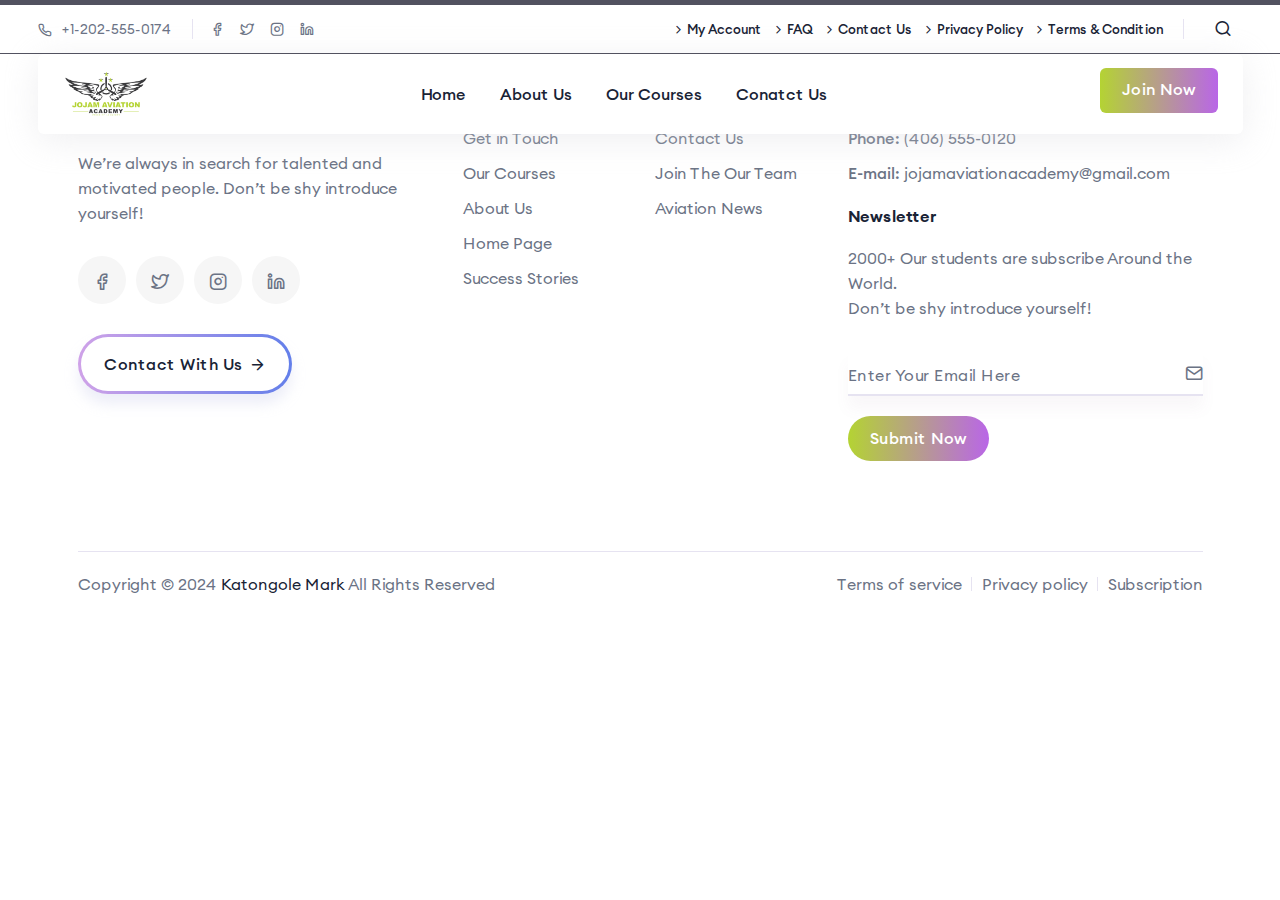
<file: course_details.html>
<!DOCTYPE html>
<html lang="en">
  <head>
    <!-- <base href="../" /> -->

    <meta charset="UTF-8" />
    <meta name="viewport" content="width=device-width, initial-scale=1.0" />
    <title>Jojam Aviation Academy</title>

    <!-- Vendors CSS -->
    <link rel="stylesheet" href="./assets/css/vendor/bootstrap.min.css" />
    <link rel="stylesheet" href="./assets/css/vendor/slick.css" />
    <link rel="stylesheet" href="./assets/css/vendor/slick-theme.css" />
    <link rel="stylesheet" href="./assets/css/plugins/sal.css" />
    <link rel="stylesheet" href="./assets/css/plugins/feather.css" />
    <link rel="stylesheet" href="./assets/css/plugins/fontawesome.min.css" />
    <link rel="stylesheet" href="./assets/css/plugins/euclid-circulara.css" />
    <link rel="stylesheet" href="./assets/css/plugins/swiper.css" />
    <link rel="stylesheet" href="./assets/css/plugins/magnify.css" />
    <link rel="stylesheet" href="./assets/css/plugins/odometer.css" />
    <link rel="stylesheet" href="./assets/css/plugins/animation.css" />
    <link rel="stylesheet" href="./assets/css/plugins/bootstrap-select.min.css" />
    <link rel="stylesheet" href="./assets/css/plugins/jquery-ui.css" />
    <link rel="stylesheet" href="./assets/css/plugins/magnigy-popup.min.css" />
    <link rel="stylesheet" href="./assets/css/plugins/plyr.css" />

    <!-- main CSS -->
    <link rel="stylesheet" href="./assets/css/style.css" />

    <!-- favicon -->
    <link
      rel="shortcut icon"
      href="assets/images/favicon/favicon.ico"
      type="image/x-icon"
    />
  </head>
  <body class="rbt-header-sticky body_dark">
    <!-- header  @start-->
    <header class="rbt-header rbt-header-8 rbt-transparent-header">
      <div class="rbt-sticky-placeholder"></div>

      <!-- Start Header Top -->
      <div
        class="rbt-header-top rbt-header-top-1 variation-height-50 header-space-betwween bg-color-white border-top-bar-primary-color rbt-border-bottom d-none d-xl-block"
      >
        <div class="container-fluid">
          <div class="rbt-header-sec align-items-center">
            <div class="rbt-header-sec-col rbt-header-left">
              <div class="rbt-header-content">
                <div class="header-info">
                  <ul class="rbt-information-list">
                    <li>
                      <a href="#"
                        ><i class="feather-phone"></i>+1-202-555-0174</a
                      >
                    </li>
                  </ul>
                </div>
                <div class="rbt-separator"></div>
                <div class="header-info">
                  <ul class="social-share-transparent">
                    <li>
                      <a href="https://www.facebook.com/">
                        <i class="feather-facebook"></i>
                      </a>
                    </li>
                    <li>
                      <a href="https://www.twitter.com">
                        <i class="feather-twitter"></i>
                      </a>
                    </li>
                    <li>
                      <a href="https://www.instagram.com/">
                        <i class="feather-instagram"></i>
                      </a>
                    </li>
                    <li>
                      <a href="https://www.linkdin.com/">
                        <i class="feather-linkedin"></i>
                      </a>
                    </li>
                  </ul>
                </div>
              </div>
            </div>

            <div class="rbt-header-sec-col rbt-header-right">
              <div class="rbt-header-content">
                <div class="header-info">
                  <ul class="rbt-secondary-menu">
                    <li><a href="my-account.html">My Account</a></li>
                    <li><a href="#">FAQ</a></li>
                    <li><a href="contact.html">Contact Us</a></li>
                    <li><a href="privacy-policy.html">Privacy Policy</a></li>
                    <li><a href="#">Terms & Condition</a></li>
                  </ul>
                </div>
                <div class="rbt-separator"></div>
                <div class="header-info">
                  <div class="header-right-btn d-flex">
                    <a class="search-trigger-active rbt-round-btn" href="#">
                      <i class="feather-search"></i>
                    </a>
                  </div>
                </div>
              </div>
            </div>
          </div>
        </div>
      </div>
      <!-- End Header Top -->

      <div
        class="rbt-header-wrapper header-space-betwween bg-color-white header-sticky"
      >
        <div class="container-fluid">
          <div class="mainbar-row rbt-navigation-start align-items-center">
            <div class="header-left">
              <div class="logo">
                <a href="index.html">
                  <img
                    src="assets/images/logo/logo-light.png"
                    alt="Company Logo"
                  />
                </a>
              </div>
            </div>
            <div class="rbt-main-navigation d-none d-xl-block">
              <!-- <nav class="mainmenu-nav"> -->
                <nav class="mainmenu-nav onepagenav">
                  <ul class="mainmenu">
                    <li>
                      <a href="index.html">Home</a>
                    </li>
                    <li>
                      <a href="aboutus.html">About Us</a>
                    </li>
                    <li >
                      <a href="courses.html">Our Courses</a>
                    </li>
                    <li >
                      <a href="contact.html">Conatct Us</a>
                    </li>
                  </ul>
                </nav>
              <!-- </nav> -->
            </div>
            <div class="header-right">
              <!-- Navbar Icons -->
              <div class="rbt-btn-wrapper d-none d-xl-block">
                <a
                  class="rbt-btn rbt-switch-btn btn-gradient btn-sm hover-transform-none"
                  href="#"
                >
                  <span data-text="Join Now">Join Now</span>
                </a>
              </div>
              <!-- Start Mobile-Menu-Bar -->
              <div class="mobile-menu-bar d-block d-xl-none">
                <div class="hamberger">
                  <button class="hamberger-button rbt-round-btn">
                    <i class="feather-menu"></i>
                  </button>
                </div>
              </div>
              <!-- Start Mobile-Menu-Bar -->
            </div>
          </div>
        </div>

        <!-- @Start Search Dropdown  -->
        <div class="rbt-search-dropdown">
          <div class="wrapper">
            <div class="row">
              <div class="col-lg-12">
                <form action="#">
                  <input type="text" placeholder="What are you looking for?" />
                  <div class="submit-btn">
                    <a class="rbt-btn btn-gradient btn-md" href="#">Search</a>
                  </div>
                </form>
              </div>
            </div>

            <div class="rbt-separator-mid">
              <hr class="rbt-separator m-0" />
            </div>

            <div class="row g-4 pt--30 pb--60">
              <div class="col-lg-12">
                <div class="section-title">
                  <h5 class="rbt-title-style-2">Our Top Course</h5>
                </div>
              </div>

              <!-- Start Single Card  -->
              <div class="col-lg-3 col-md-4 col-sm-6 col-12">
                <div class="rbt-card variation-01 rbt-hover">
                  <div class="rbt-card-img">
                    <a href="course-details.html">
                      <img
                        src="assets/images/course/course-online-01.jpg"
                        alt="Card image"
                      />
                    </a>
                  </div>
                  <div class="rbt-card-body">
                    <h5 class="rbt-card-title">
                      <a href="course-details.html">React Js</a>
                    </h5>
                    <div class="rbt-review">
                      <div class="rating">
                        <i class="fas fa-star"></i>
                        <i class="fas fa-star"></i>
                        <i class="fas fa-star"></i>
                        <i class="fas fa-star"></i>
                        <i class="fas fa-star"></i>
                      </div>
                      <span class="rating-count"> (15 Reviews)</span>
                    </div>
                    <div class="rbt-card-bottom">
                      <div class="rbt-price">
                        <span class="current-price">$15</span>
                        <span class="off-price">$25</span>
                      </div>
                    </div>
                  </div>
                </div>
              </div>
              <!-- End Single Card  -->

              <!-- Start Single Card  -->
              <div class="col-lg-3 col-md-4 col-sm-6 col-12">
                <div class="rbt-card variation-01 rbt-hover">
                  <div class="rbt-card-img">
                    <a href="course-details.html">
                      <img
                        src="assets/images/course/course-online-02.jpg"
                        alt="Card image"
                      />
                    </a>
                  </div>
                  <div class="rbt-card-body">
                    <h5 class="rbt-card-title">
                      <a href="course-details.html">Java Program</a>
                    </h5>
                    <div class="rbt-review">
                      <div class="rating">
                        <i class="fas fa-star"></i>
                        <i class="fas fa-star"></i>
                        <i class="fas fa-star"></i>
                        <i class="fas fa-star"></i>
                        <i class="fas fa-star"></i>
                      </div>
                      <span class="rating-count"> (15 Reviews)</span>
                    </div>
                    <div class="rbt-card-bottom">
                      <div class="rbt-price">
                        <span class="current-price">$10</span>
                        <span class="off-price">$40</span>
                      </div>
                    </div>
                  </div>
                </div>
              </div>
              <!-- End Single Card  -->

              <!-- Start Single Card  -->
              <div class="col-lg-3 col-md-4 col-sm-6 col-12">
                <div class="rbt-card variation-01 rbt-hover">
                  <div class="rbt-card-img">
                    <a href="course-details.html">
                      <img
                        src="assets/images/course/course-online-03.jpg"
                        alt="Card image"
                      />
                    </a>
                  </div>
                  <div class="rbt-card-body">
                    <h5 class="rbt-card-title">
                      <a href="course-details.html">Web Design</a>
                    </h5>
                    <div class="rbt-review">
                      <div class="rating">
                        <i class="fas fa-star"></i>
                        <i class="fas fa-star"></i>
                        <i class="fas fa-star"></i>
                        <i class="fas fa-star"></i>
                        <i class="fas fa-star"></i>
                      </div>
                      <span class="rating-count"> (15 Reviews)</span>
                    </div>
                    <div class="rbt-card-bottom">
                      <div class="rbt-price">
                        <span class="current-price">$10</span>
                        <span class="off-price">$20</span>
                      </div>
                    </div>
                  </div>
                </div>
              </div>
              <!-- End Single Card  -->

              <!-- Start Single Card  -->
              <div class="col-lg-3 col-md-4 col-sm-6 col-12">
                <div class="rbt-card variation-01 rbt-hover">
                  <div class="rbt-card-img">
                    <a href="course-details.html">
                      <img
                        src="assets/images/course/course-online-04.jpg"
                        alt="Card image"
                      />
                    </a>
                  </div>
                  <div class="rbt-card-body">
                    <h5 class="rbt-card-title">
                      <a href="course-details.html">Web Design</a>
                    </h5>
                    <div class="rbt-review">
                      <div class="rating">
                        <i class="fas fa-star"></i>
                        <i class="fas fa-star"></i>
                        <i class="fas fa-star"></i>
                        <i class="fas fa-star"></i>
                        <i class="fas fa-star"></i>
                      </div>
                      <span class="rating-count"> (15 Reviews)</span>
                    </div>
                    <div class="rbt-card-bottom">
                      <div class="rbt-price">
                        <span class="current-price">$20</span>
                        <span class="off-price">$40</span>
                      </div>
                    </div>
                  </div>
                </div>
              </div>
              <!-- End Single Card  -->
            </div>
          </div>
        </div>
        <!-- @End Search Dropdown  -->
      </div>
    </header>
    <!-- header  @end-->
    <!-- Mobile Menu Section -->
    <div class="popup-mobile-menu">
      <div class="inner-wrapper">
        <div class="inner-top">
          <div class="content">
            <div class="logo">
              <a href="index.html">
                <img
                  src="assets/images/logo/logo-light.png"
                  alt="Education Logo Images"
                />
              </a>
            </div>
            <div class="rbt-btn-close">
              <button class="close-button rbt-round-btn">
                <i class="feather-x"></i>
              </button>
            </div>
          </div>
          <p class="description">
           
          </p>
          <ul
            class="navbar-top-left rbt-information-list justify-content-start"
          >
            <li>
              <a href="mailto:jojamaviationacademy@gmail.com"
                >jojamaviationacademy@gmail.com</a
              >
            </li>
            <li>
              <a href="#"><i class="feather-phone"></i>(302) 555-0107</a>
            </li>
          </ul>
        </div>

        <nav class="mainmenu-nav">
          <ul class="mainmenu">
            <nav class="mainmenu-nav onepagenav">
              <ul class="mainmenu">
                <li>
                  <a href="index.html">Home</a>
                </li>
                <li>
                  <a href="aboutus.html">About Us</a>
                </li>
                <li >
                  <a href="courses.html">Our Courses</a>
                </li>
                <li >
                  <a href="contact.html">Conatct Us</a>
                </li>
              </ul>
            </nav>
          </ul>
        </nav>

        <div class="mobile-menu-bottom">
          <div class="rbt-btn-wrapper mb--20">
            <a
              class="rbt-btn btn-border-gradient radius-round btn-sm hover-transform-none w-100 justify-content-center text-center"
              href="#"
            >
              <span>Enroll Now</span>
            </a>
          </div>

          <div class="social-share-wrapper">
            <span class="rbt-short-title d-block">Find With Us</span>
            <ul
              class="social-icon social-default transparent-with-border justify-content-start mt--20"
            >
              <li>
                <a href="https://www.facebook.com/">
                  <i class="feather-facebook"></i>
                </a>
              </li>
              <li>
                <a href="https://www.twitter.com">
                  <i class="feather-twitter"></i>
                </a>
              </li>
              <li>
                <a href="https://www.instagram.com/">
                  <i class="feather-instagram"></i>
                </a>
              </li>
              <li>
                <a href="https://www.linkdin.com/">
                  <i class="feather-linkedin"></i>
                </a>
              </li>
            </ul>
          </div>
        </div>
      </div>
    </div>
    <!-- @End Mobile Menu -->

    <!-- @Start Mobile Menu -->
        
    <!-- @End header slider -->

    <!-- @Start content Area -->

    <!-- @End content Area -->

    <!-- separation line @start -->
    <div class="rbt-separator-mid">
      <div class="container">
        <hr class="rbt-separator m-0" />
      </div>
    </div>
    <!-- separation line @end -->

    <!-- footer @start -->
    <footer class="rbt-footer footer-style-1 bg-color-white overflow-hidden">
      <div class="footer-top">
        <div class="container">
          <div class="row g-5">
            <div class="col-lg-4 col-md-6 col-sm-6 col-12">
              <div class="footer-widget">
                <div class="logo">
                  <a href="/html/index.html">
                    <img
                      src="assets/images/logo/logo-light.png"
                      alt="Edu-cause"
                    />
                  </a>
                </div>

                <p class="description mt--20">
                  We’re always in search for talented and motivated people.
                  Don’t be shy introduce yourself!
                </p>

                <ul class="social-icon social-default justify-content-start">
                  <li>
                    <a target="_blank" href="https://www.facebook.com/">
                      <i class="feather-facebook"></i>
                    </a>
                  </li>
                  <li>
                    <a
                      target="_blank"
                      href="https://www.twitter.com/@jojamAviation"
                    >
                      <i class="feather-twitter"></i>
                    </a>
                  </li>
                  <li>
                    <a
                      target="_blank"
                      href="https://www.instagram.com/@JojamAviationAcademy"
                    >
                      <i class="feather-instagram"></i>
                    </a>
                  </li>
                  <li>
                    <a target="_blank" href="https://www.linkdin.com/">
                      <i class="feather-linkedin"></i>
                    </a>
                  </li>
                </ul>

                <div class="contact-btn mt--30">
                  <a
                    class="rbt-btn hover-icon-reverse btn-border-gradient radius-round"
                    href="#"
                  >
                    <div class="icon-reverse-wrapper">
                      <span class="btn-text">Contact With Us</span>
                      <span class="btn-icon"
                        ><i class="feather-arrow-right"></i
                      ></span>
                      <span class="btn-icon"
                        ><i class="feather-arrow-right"></i
                      ></span>
                    </div>
                  </a>
                </div>
              </div>
            </div>

            <div class="col-lg-2 col-md-6 col-sm-6 col-12">
              <div class="footer-widget">
                <h5 class="ft-title">Useful Links</h5>
                <ul class="ft-link">
                  <li>
                    <a href="/html/contact.html">Get in Touch</a>
                  </li>

                  <li>
                    <a href="/html/courses.html">Our Courses</a>
                  </li>

                  <li>
                    <a href="/html/aboutus.html">About Us</a>
                  </li>

                  <li>
                    <a href="/html/index.html">Home Page</a>
                  </li>

                  <li>
                    <a href="/html/blog.html">Success Stories</a>
                  </li>
                </ul>
              </div>
            </div>

            <div class="col-lg-2 col-md-6 col-sm-6 col-12">
              <div class="footer-widget">
                <h5 class="ft-title">Our Company</h5>
                <ul class="ft-link">
                  <li>
                    <a href="contact.html">Contact Us</a>
                  </li>
                  <li>
                    <a href="become-a-teacher.html">Join The Our Team</a>
                  </li>
                  <li>
                    <a href="news.html">Aviation News</a>
                  </li>
                </ul>
              </div>
            </div>

            <div class="col-lg-4 col-md-6 col-sm-6 col-12">
              <div class="footer-widget">
                <h5 class="ft-title">Get Contact</h5>
                <ul class="ft-link">
                  <li><span>Phone:</span> <a href="#">(406) 555-0120</a></li>
                  <li>
                    <span>E-mail:</span>
                    <a href="mailto:jojamaviationacademy@gmail.com"
                      >jojamaviationacademy@gmail.com</a
                    >
                  </li>
                </ul>

                <!-- subscribe Form -->
                <form class="newsletter-form mt--20" action="#">
                  <h6 class="w-600">Newsletter</h6>
                  <p class="description">
                    2000+ Our students are subscribe Around the World.<br />
                    Don’t be shy introduce yourself!
                  </p>

                  <div class="form-group right-icon icon-email mb--20">
                    <label for="email">Enter Your Email Here</label>
                    <input id="email" type="email" />
                  </div>

                  <div class="form-group mb--0">
                    <button
                      class="rbt-btn rbt-switch-btn btn-gradient radius-round btn-sm"
                      type="submit"
                    >
                      <span data-text="Submit Now">Submit Now</span>
                    </button>
                  </div>
                </form>
              </div>
            </div>
          </div>
        </div>
      </div>
      <div class="rbt-separator-mid">
        <div class="container">
          <hr class="rbt-separator m-0" />
        </div>
      </div>
      <!-- Start Copyright Area  -->
      <div class="copyright-area copyright-style-1 ptb--20">
        <div class="container">
          <div class="row align-items-center">
            <div class="col-xxl-6 col-xl-6 col-lg-6 col-md-12 col-12">
              <p class="rbt-link-hover text-center text-lg-start">
                Copyright © 2024
                <a href="#">Katongole Mark</a>
                All Rights Reserved
              </p>
            </div>
            <div class="col-xxl-6 col-xl-6 col-lg-6 col-md-12 col-12">
              <ul
                class="copyright-link rbt-link-hover justify-content-center justify-content-lg-end mt_sm--10 mt_md--10"
              >
                <li><a href="#">Terms of service</a></li>
                <li><a href="privacy-policy.html">Privacy policy</a></li>
                <li><a href="subscription.html">Subscription</a></li>
                <!-- <li><a href="login.html">Login & Register</a></li> -->
              </ul>
            </div>
          </div>
        </div>
        
      </div>
      <!-- End Copyright Area  -->
    </footer>
    <!-- footer @end -->

    <div class="rbt-progress-parent">
      <svg
        class="rbt-back-circle svg-inner"
        width="100%"
        height="100%"
        viewBox="-1 -1 102 102"
      >
        <path d="M50,1 a49,49 0 0,1 0,98 a49,49 0 0,1 0,-98" />
      </svg>
    </div>

 <!-- Vendors JS -->
 <script src="./assets/js/vendor/modernizr.min.js"></script>
 <!-- jQuery JS -->
 <script src="./assets/js/vendor/jquery.js"></script>
 <!-- Bootstrap JS -->
 <script src="./assets/js/vendor/bootstrap.min.js"></script>
 <!-- sal.js -->
 <script src="./assets/js/vendor/sal.js"></script>
 <script src="./assets/js/vendor/swiper.js"></script>
 <script src="./assets/js/vendor/magnify.min.js"></script>
 <script src="./assets/js/vendor/jquery-appear.js"></script>
 <script src="./assets/js/vendor/odometer.js"></script>
 <script src="./assets/js/vendor/backtotop.js"></script>
 <script src="./assets/js/vendor/isotop.js"></script>
 <script src="./assets/js/vendor/imageloaded.js"></script>

 <script src="./assets/js/vendor/wow.js"></script>
 <script src="./assets/js/vendor/waypoint.min.js"></script>
 <script src="./assets/js/vendor/easypie.js"></script>
 <script src="./assets/js/vendor/text-type.js"></script>
 <script src="./assets/js/vendor/jquery-one-page-nav.js"></script>
 <script src="./assets/js/vendor/bootstrap-select.min.js"></script>
 <script src="./assets/js/vendor/jquery-ui.js"></script>
 <script src="./assets/js/vendor/magnify-popup.min.js"></script>
 <script src="./assets/js/vendor/paralax-scroll.js"></script>
 <script src="./assets/js/vendor/paralax.min.js"></script>
 <script src="./assets/js/vendor/countdown.js"></script>
 <script src="./assets/js/vendor/plyr.js"></script>

 <!-- main JS -->
 <script src="./assets/js/main.js"></script>
  </body>
</html>
</file>
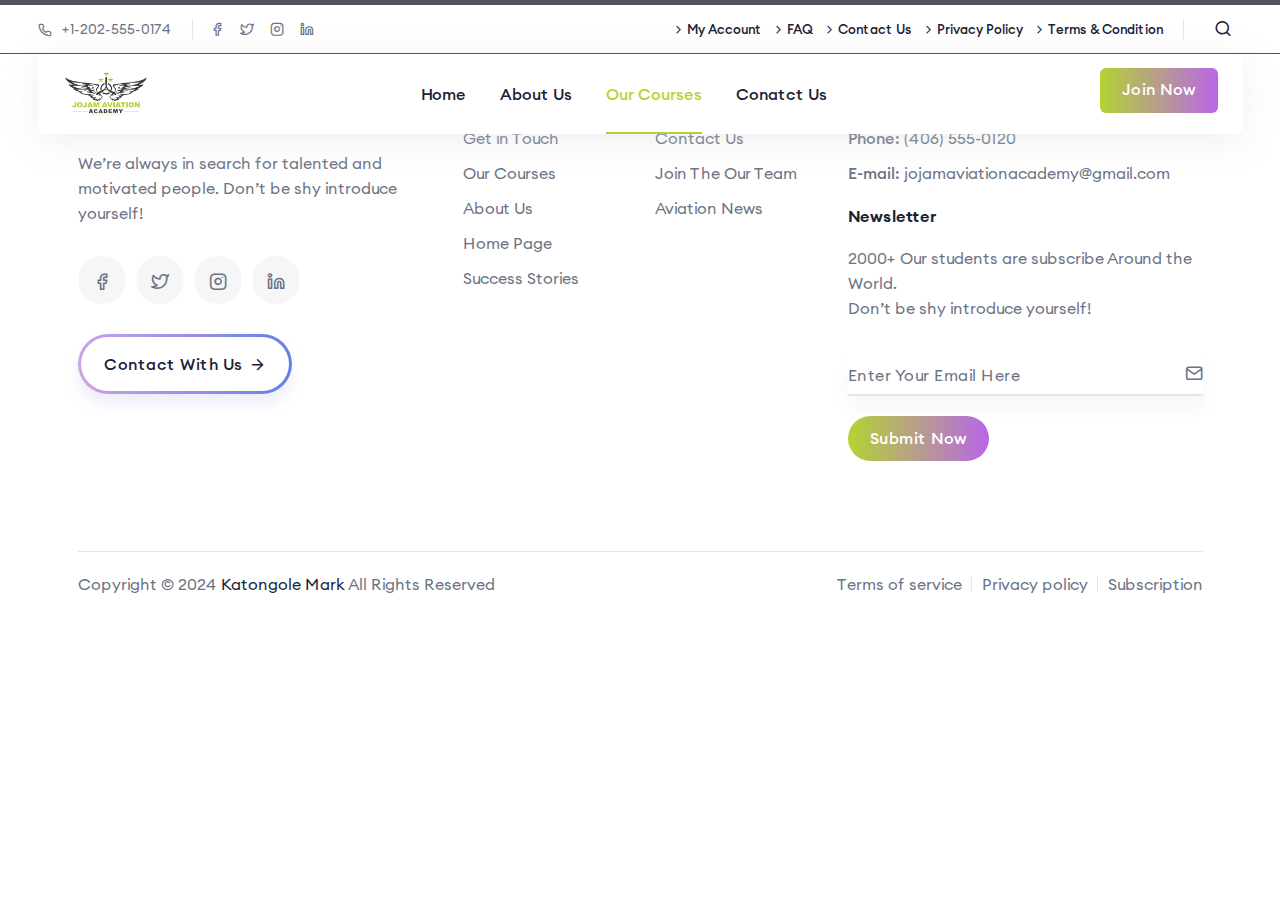
<file: courses.html>
<!DOCTYPE html>
<html lang="en">
  <head>

    <!-- <base href="../" /> -->
    <meta charset="UTF-8" />
    <meta name="viewport" content="width=device-width, initial-scale=1.0" />
    <title>Jojam Aviation Academy</title>

    <!-- Vendors CSS -->
    <link rel="stylesheet" href="./assets/css/vendor/bootstrap.min.css" />
    <link rel="stylesheet" href="./assets/css/vendor/slick.css" />
    <link rel="stylesheet" href="./assets/css/vendor/slick-theme.css" />
    <link rel="stylesheet" href="./assets/css/plugins/sal.css" />
    <link rel="stylesheet" href="./assets/css/plugins/feather.css" />
    <link rel="stylesheet" href="./assets/css/plugins/fontawesome.min.css" />
    <link rel="stylesheet" href="./assets/css/plugins/euclid-circulara.css" />
    <link rel="stylesheet" href="./assets/css/plugins/swiper.css" />
    <link rel="stylesheet" href="./assets/css/plugins/magnify.css" />
    <link rel="stylesheet" href="./assets/css/plugins/odometer.css" />
    <link rel="stylesheet" href="./assets/css/plugins/animation.css" />
    <link rel="stylesheet" href="./assets/css/plugins/bootstrap-select.min.css" />
    <link rel="stylesheet" href="./assets/css/plugins/jquery-ui.css" />
    <link rel="stylesheet" href="./assets/css/plugins/magnigy-popup.min.css" />
    <link rel="stylesheet" href="./assets/css/plugins/plyr.css" />

    <!-- main CSS -->
    <link rel="stylesheet" href="./assets/css/style.css" />

    <!-- favicon -->
    <link
      rel="shortcut icon"
      href="./assets/images/favicon/favicon.ico"
      type="image/x-icon"
    />
  </head>
  <body class="rbt-header-sticky body_dark">
    <!-- header  @start-->
    <header class="rbt-header rbt-header-8 rbt-transparent-header">
      <div class="rbt-sticky-placeholder"></div>

      <!-- Start Header Top -->
      <div
        class="rbt-header-top rbt-header-top-1 variation-height-50 header-space-betwween bg-color-white border-top-bar-primary-color rbt-border-bottom d-none d-xl-block"
      >
        <div class="container-fluid">
          <div class="rbt-header-sec align-items-center">
            <div class="rbt-header-sec-col rbt-header-left">
              <div class="rbt-header-content">
                <div class="header-info">
                  <ul class="rbt-information-list">
                    <li>
                      <a href="#"
                        ><i class="feather-phone"></i>+1-202-555-0174</a
                      >
                    </li>
                  </ul>
                </div>
                <div class="rbt-separator"></div>
                <div class="header-info">
                  <ul class="social-share-transparent">
                    <li>
                      <a href="https://www.facebook.com/">
                        <i class="feather-facebook"></i>
                      </a>
                    </li>
                    <li>
                      <a href="https://www.twitter.com">
                        <i class="feather-twitter"></i>
                      </a>
                    </li>
                    <li>
                      <a href="https://www.instagram.com/">
                        <i class="feather-instagram"></i>
                      </a>
                    </li>
                    <li>
                      <a href="https://www.linkdin.com/">
                        <i class="feather-linkedin"></i>
                      </a>
                    </li>
                  </ul>
                </div>
              </div>
            </div>

            <div class="rbt-header-sec-col rbt-header-right">
              <div class="rbt-header-content">
                <div class="header-info">
                  <ul class="rbt-secondary-menu">
                    <li><a href="my-account.html">My Account</a></li>
                    <li><a href="#">FAQ</a></li>
                    <li><a href="contact.html">Contact Us</a></li>
                    <li><a href="privacy-policy.html">Privacy Policy</a></li>
                    <li><a href="#">Terms & Condition</a></li>
                  </ul>
                </div>
                <div class="rbt-separator"></div>
                <div class="header-info">
                  <div class="header-right-btn d-flex">
                    <a class="search-trigger-active rbt-round-btn" href="#">
                      <i class="feather-search"></i>
                    </a>
                  </div>
                </div>
              </div>
            </div>
          </div>
        </div>
      </div>
      <!-- End Header Top -->

      <div
        class="rbt-header-wrapper header-space-betwween bg-color-white header-sticky"
      >
        <div class="container-fluid">
          <div class="mainbar-row rbt-navigation-start align-items-center">
            <div class="header-left">
              <div class="logo">
                <a href="index.html">
                  <img
                    src="assets/images/logo/logo-light.png"
                    alt="Company Logo"
                  />
                </a>
              </div>
            </div>
            <div class="rbt-main-navigation d-none d-xl-block">
              <!-- <nav class="mainmenu-nav"> -->
                <nav class="mainmenu-nav onepagenav">
                  <ul class="mainmenu">
                    <li>
                      <a href="index.html">Home</a>
                    </li>
                    <li>
                      <a href="aboutus.html">About Us</a>
                    </li>
                    <li >
                      <a href="courses.html">Our Courses</a>
                    </li>
                    <li >
                      <a href="contact.html">Conatct Us</a>
                    </li>
                  </ul>
                </nav>
              <!-- </nav> -->
            </div>
            <div class="header-right">
              <!-- Navbar Icons -->
              <div class="rbt-btn-wrapper d-none d-xl-block">
                <a
                  class="rbt-btn rbt-switch-btn btn-gradient btn-sm hover-transform-none"
                  href="#"
                >
                  <span data-text="Join Now">Join Now</span>
                </a>
              </div>
              <!-- Start Mobile-Menu-Bar -->
              <div class="mobile-menu-bar d-block d-xl-none">
                <div class="hamberger">
                  <button class="hamberger-button rbt-round-btn">
                    <i class="feather-menu"></i>
                  </button>
                </div>
              </div>
              <!-- Start Mobile-Menu-Bar -->
            </div>
          </div>
        </div>

        <!-- @Start Search Dropdown  -->
        <div class="rbt-search-dropdown">
          <div class="wrapper">
            <div class="row">
              <div class="col-lg-12">
                <form action="#">
                  <input type="text" placeholder="What are you looking for?" />
                  <div class="submit-btn">
                    <a class="rbt-btn btn-gradient btn-md" href="#">Search</a>
                  </div>
                </form>
              </div>
            </div>

            <div class="rbt-separator-mid">
              <hr class="rbt-separator m-0" />
            </div>

            <div class="row g-4 pt--30 pb--60">
              <div class="col-lg-12">
                <div class="section-title">
                  <h5 class="rbt-title-style-2">Our Top Course</h5>
                </div>
              </div>

              <!-- Start Single Card  -->
              <div class="col-lg-3 col-md-4 col-sm-6 col-12">
                <div class="rbt-card variation-01 rbt-hover">
                  <div class="rbt-card-img">
                    <a href="course-details.html">
                      <img
                        src="assets/images/course/course-online-01.jpg"
                        alt="Card image"
                      />
                    </a>
                  </div>
                  <div class="rbt-card-body">
                    <h5 class="rbt-card-title">
                      <a href="course-details.html">React Js</a>
                    </h5>
                    <div class="rbt-review">
                      <div class="rating">
                        <i class="fas fa-star"></i>
                        <i class="fas fa-star"></i>
                        <i class="fas fa-star"></i>
                        <i class="fas fa-star"></i>
                        <i class="fas fa-star"></i>
                      </div>
                      <span class="rating-count"> (15 Reviews)</span>
                    </div>
                    <div class="rbt-card-bottom">
                      <div class="rbt-price">
                        <span class="current-price">$15</span>
                        <span class="off-price">$25</span>
                      </div>
                    </div>
                  </div>
                </div>
              </div>
              <!-- End Single Card  -->

              <!-- Start Single Card  -->
              <div class="col-lg-3 col-md-4 col-sm-6 col-12">
                <div class="rbt-card variation-01 rbt-hover">
                  <div class="rbt-card-img">
                    <a href="course-details.html">
                      <img
                        src="assets/images/course/course-online-02.jpg"
                        alt="Card image"
                      />
                    </a>
                  </div>
                  <div class="rbt-card-body">
                    <h5 class="rbt-card-title">
                      <a href="course-details.html">Java Program</a>
                    </h5>
                    <div class="rbt-review">
                      <div class="rating">
                        <i class="fas fa-star"></i>
                        <i class="fas fa-star"></i>
                        <i class="fas fa-star"></i>
                        <i class="fas fa-star"></i>
                        <i class="fas fa-star"></i>
                      </div>
                      <span class="rating-count"> (15 Reviews)</span>
                    </div>
                    <div class="rbt-card-bottom">
                      <div class="rbt-price">
                        <span class="current-price">$10</span>
                        <span class="off-price">$40</span>
                      </div>
                    </div>
                  </div>
                </div>
              </div>
              <!-- End Single Card  -->

              <!-- Start Single Card  -->
              <div class="col-lg-3 col-md-4 col-sm-6 col-12">
                <div class="rbt-card variation-01 rbt-hover">
                  <div class="rbt-card-img">
                    <a href="course-details.html">
                      <img
                        src="assets/images/course/course-online-03.jpg"
                        alt="Card image"
                      />
                    </a>
                  </div>
                  <div class="rbt-card-body">
                    <h5 class="rbt-card-title">
                      <a href="course-details.html">Web Design</a>
                    </h5>
                    <div class="rbt-review">
                      <div class="rating">
                        <i class="fas fa-star"></i>
                        <i class="fas fa-star"></i>
                        <i class="fas fa-star"></i>
                        <i class="fas fa-star"></i>
                        <i class="fas fa-star"></i>
                      </div>
                      <span class="rating-count"> (15 Reviews)</span>
                    </div>
                    <div class="rbt-card-bottom">
                      <div class="rbt-price">
                        <span class="current-price">$10</span>
                        <span class="off-price">$20</span>
                      </div>
                    </div>
                  </div>
                </div>
              </div>
              <!-- End Single Card  -->

              <!-- Start Single Card  -->
              <div class="col-lg-3 col-md-4 col-sm-6 col-12">
                <div class="rbt-card variation-01 rbt-hover">
                  <div class="rbt-card-img">
                    <a href="course-details.html">
                      <img
                        src="assets/images/course/course-online-04.jpg"
                        alt="Card image"
                      />
                    </a>
                  </div>
                  <div class="rbt-card-body">
                    <h5 class="rbt-card-title">
                      <a href="course-details.html">Web Design</a>
                    </h5>
                    <div class="rbt-review">
                      <div class="rating">
                        <i class="fas fa-star"></i>
                        <i class="fas fa-star"></i>
                        <i class="fas fa-star"></i>
                        <i class="fas fa-star"></i>
                        <i class="fas fa-star"></i>
                      </div>
                      <span class="rating-count"> (15 Reviews)</span>
                    </div>
                    <div class="rbt-card-bottom">
                      <div class="rbt-price">
                        <span class="current-price">$20</span>
                        <span class="off-price">$40</span>
                      </div>
                    </div>
                  </div>
                </div>
              </div>
              <!-- End Single Card  -->
            </div>
          </div>
        </div>
        <!-- @End Search Dropdown  -->
      </div>
    </header>
    <!-- header  @end-->
    <!-- Mobile Menu Section -->
    <div class="popup-mobile-menu">
      <div class="inner-wrapper">
        <div class="inner-top">
          <div class="content">
            <div class="logo">
              <a href="index.html">
                <img
                  src="assets/images/logo/logo-light.png"
                  alt="Education Logo Images"
                />
              </a>
            </div>
            <div class="rbt-btn-close">
              <button class="close-button rbt-round-btn">
                <i class="feather-x"></i>
              </button>
            </div>
          </div>
          <p class="description">
           
          </p>
          <ul
            class="navbar-top-left rbt-information-list justify-content-start"
          >
            <li>
              <a href="mailto:jojamaviationacademy@gmail.com"
                >jojamaviationacademy@gmail.com</a
              >
            </li>
            <li>
              <a href="#"><i class="feather-phone"></i>(302) 555-0107</a>
            </li>
          </ul>
        </div>

        <nav class="mainmenu-nav">
          <ul class="mainmenu">
            <nav class="mainmenu-nav onepagenav">
              <ul class="mainmenu">
                <li>
                  <a href="index.html">Home</a>
                </li>
                <li>
                  <a href="aboutus.html">About Us</a>
                </li>
                <li >
                  <a href="courses.html">Our Courses</a>
                </li>
                <li >
                  <a href="contact.html">Conatct Us</a>
                </li>
              </ul>
            </nav>
          </ul>
        </nav>

        <div class="mobile-menu-bottom">
          <div class="rbt-btn-wrapper mb--20">
            <a
              class="rbt-btn btn-border-gradient radius-round btn-sm hover-transform-none w-100 justify-content-center text-center"
              href="#"
            >
              <span>Enroll Now</span>
            </a>
          </div>

          <div class="social-share-wrapper">
            <span class="rbt-short-title d-block">Find With Us</span>
            <ul
              class="social-icon social-default transparent-with-border justify-content-start mt--20"
            >
              <li>
                <a href="https://www.facebook.com/">
                  <i class="feather-facebook"></i>
                </a>
              </li>
              <li>
                <a href="https://www.twitter.com">
                  <i class="feather-twitter"></i>
                </a>
              </li>
              <li>
                <a href="https://www.instagram.com/">
                  <i class="feather-instagram"></i>
                </a>
              </li>
              <li>
                <a href="https://www.linkdin.com/">
                  <i class="feather-linkedin"></i>
                </a>
              </li>
            </ul>
          </div>
        </div>
      </div>
    </div>
    <!-- @End Mobile Menu -->

    <!-- @Start Mobile Menu -->
        
    <!-- @End header slider -->

    <!-- @Start content Area -->

    <!-- @End content Area -->

    <!-- separation line @start -->
    <div class="rbt-separator-mid">
      <div class="container">
        <hr class="rbt-separator m-0" />
      </div>
    </div>
    <!-- separation line @end -->

    <!-- footer @start -->
    <footer class="rbt-footer footer-style-1 bg-color-white overflow-hidden">
      <div class="footer-top">
        <div class="container">
          <div class="row g-5">
            <div class="col-lg-4 col-md-6 col-sm-6 col-12">
              <div class="footer-widget">
                <div class="logo">
                  <a href="/html/index.html">
                    <img
                      src="assets/images/logo/logo-light.png"
                      alt="Edu-cause"
                    />
                  </a>
                </div>

                <p class="description mt--20">
                  We’re always in search for talented and motivated people.
                  Don’t be shy introduce yourself!
                </p>

                <ul class="social-icon social-default justify-content-start">
                  <li>
                    <a target="_blank" href="https://www.facebook.com/">
                      <i class="feather-facebook"></i>
                    </a>
                  </li>
                  <li>
                    <a
                      target="_blank"
                      href="https://www.twitter.com/@jojamAviation"
                    >
                      <i class="feather-twitter"></i>
                    </a>
                  </li>
                  <li>
                    <a
                      target="_blank"
                      href="https://www.instagram.com/@JojamAviationAcademy"
                    >
                      <i class="feather-instagram"></i>
                    </a>
                  </li>
                  <li>
                    <a target="_blank" href="https://www.linkdin.com/">
                      <i class="feather-linkedin"></i>
                    </a>
                  </li>
                </ul>

                <div class="contact-btn mt--30">
                  <a
                    class="rbt-btn hover-icon-reverse btn-border-gradient radius-round"
                    href="#"
                  >
                    <div class="icon-reverse-wrapper">
                      <span class="btn-text">Contact With Us</span>
                      <span class="btn-icon"
                        ><i class="feather-arrow-right"></i
                      ></span>
                      <span class="btn-icon"
                        ><i class="feather-arrow-right"></i
                      ></span>
                    </div>
                  </a>
                </div>
              </div>
            </div>

            <div class="col-lg-2 col-md-6 col-sm-6 col-12">
              <div class="footer-widget">
                <h5 class="ft-title">Useful Links</h5>
                <ul class="ft-link">
                  <li>
                    <a href="/html/contact.html">Get in Touch</a>
                  </li>

                  <li>
                    <a href="/html/courses.html">Our Courses</a>
                  </li>

                  <li>
                    <a href="/html/aboutus.html">About Us</a>
                  </li>

                  <li>
                    <a href="/html/index.html">Home Page</a>
                  </li>

                  <li>
                    <a href="/html/blog.html">Success Stories</a>
                  </li>
                </ul>
              </div>
            </div>

            <div class="col-lg-2 col-md-6 col-sm-6 col-12">
              <div class="footer-widget">
                <h5 class="ft-title">Our Company</h5>
                <ul class="ft-link">
                  <li>
                    <a href="contact.html">Contact Us</a>
                  </li>
                  <li>
                    <a href="become-a-teacher.html">Join The Our Team</a>
                  </li>
                  <li>
                    <a href="news.html">Aviation News</a>
                  </li>
                </ul>
              </div>
            </div>

            <div class="col-lg-4 col-md-6 col-sm-6 col-12">
              <div class="footer-widget">
                <h5 class="ft-title">Get Contact</h5>
                <ul class="ft-link">
                  <li><span>Phone:</span> <a href="#">(406) 555-0120</a></li>
                  <li>
                    <span>E-mail:</span>
                    <a href="mailto:jojamaviationacademy@gmail.com"
                      >jojamaviationacademy@gmail.com</a
                    >
                  </li>
                </ul>

                <!-- subscribe Form -->
                <form class="newsletter-form mt--20" action="#">
                  <h6 class="w-600">Newsletter</h6>
                  <p class="description">
                    2000+ Our students are subscribe Around the World.<br />
                    Don’t be shy introduce yourself!
                  </p>

                  <div class="form-group right-icon icon-email mb--20">
                    <label for="email">Enter Your Email Here</label>
                    <input id="email" type="email" />
                  </div>

                  <div class="form-group mb--0">
                    <button
                      class="rbt-btn rbt-switch-btn btn-gradient radius-round btn-sm"
                      type="submit"
                    >
                      <span data-text="Submit Now">Submit Now</span>
                    </button>
                  </div>
                </form>
              </div>
            </div>
          </div>
        </div>
      </div>
      <div class="rbt-separator-mid">
        <div class="container">
          <hr class="rbt-separator m-0" />
        </div>
      </div>
      <!-- Start Copyright Area  -->
      <div class="copyright-area copyright-style-1 ptb--20">
        <div class="container">
          <div class="row align-items-center">
            <div class="col-xxl-6 col-xl-6 col-lg-6 col-md-12 col-12">
              <p class="rbt-link-hover text-center text-lg-start">
                Copyright © 2024
                <a href="#">Katongole Mark</a>
                All Rights Reserved
              </p>
            </div>
            <div class="col-xxl-6 col-xl-6 col-lg-6 col-md-12 col-12">
              <ul
                class="copyright-link rbt-link-hover justify-content-center justify-content-lg-end mt_sm--10 mt_md--10"
              >
                <li><a href="#">Terms of service</a></li>
                <li><a href="privacy-policy.html">Privacy policy</a></li>
                <li><a href="subscription.html">Subscription</a></li>
                <!-- <li><a href="login.html">Login & Register</a></li> -->
              </ul>
            </div>
          </div>
        </div>
        
      </div>
      <!-- End Copyright Area  -->
    </footer>
    <!-- footer @end -->

    <div class="rbt-progress-parent">
      <svg
        class="rbt-back-circle svg-inner"
        width="100%"
        height="100%"
        viewBox="-1 -1 102 102"
      >
        <path d="M50,1 a49,49 0 0,1 0,98 a49,49 0 0,1 0,-98" />
      </svg>
    </div>

 <!-- Vendors JS -->
 <script src="./assets/js/vendor/modernizr.min.js"></script>
 <!-- jQuery JS -->
 <script src="./assets/js/vendor/jquery.js"></script>
 <!-- Bootstrap JS -->
 <script src="./assets/js/vendor/bootstrap.min.js"></script>
 <!-- sal.js -->
 <script src="./assets/js/vendor/sal.js"></script>
 <script src="./assets/js/vendor/swiper.js"></script>
 <script src="./assets/js/vendor/magnify.min.js"></script>
 <script src="./assets/js/vendor/jquery-appear.js"></script>
 <script src="./assets/js/vendor/odometer.js"></script>
 <script src="./assets/js/vendor/backtotop.js"></script>
 <script src="./assets/js/vendor/isotop.js"></script>
 <script src="./assets/js/vendor/imageloaded.js"></script>

 <script src="./assets/js/vendor/wow.js"></script>
 <script src="./assets/js/vendor/waypoint.min.js"></script>
 <script src="./assets/js/vendor/easypie.js"></script>
 <script src="./assets/js/vendor/text-type.js"></script>
 <script src="./assets/js/vendor/jquery-one-page-nav.js"></script>
 <script src="./assets/js/vendor/bootstrap-select.min.js"></script>
 <script src="./assets/js/vendor/jquery-ui.js"></script>
 <script src="./assets/js/vendor/magnify-popup.min.js"></script>
 <script src="./assets/js/vendor/paralax-scroll.js"></script>
 <script src="./assets/js/vendor/paralax.min.js"></script>
 <script src="./assets/js/vendor/countdown.js"></script>
 <script src="./assets/js/vendor/plyr.js"></script>

 <!-- main JS -->
 <script src="./assets/js/main.js"></script>
  </body>
</html>
</file>
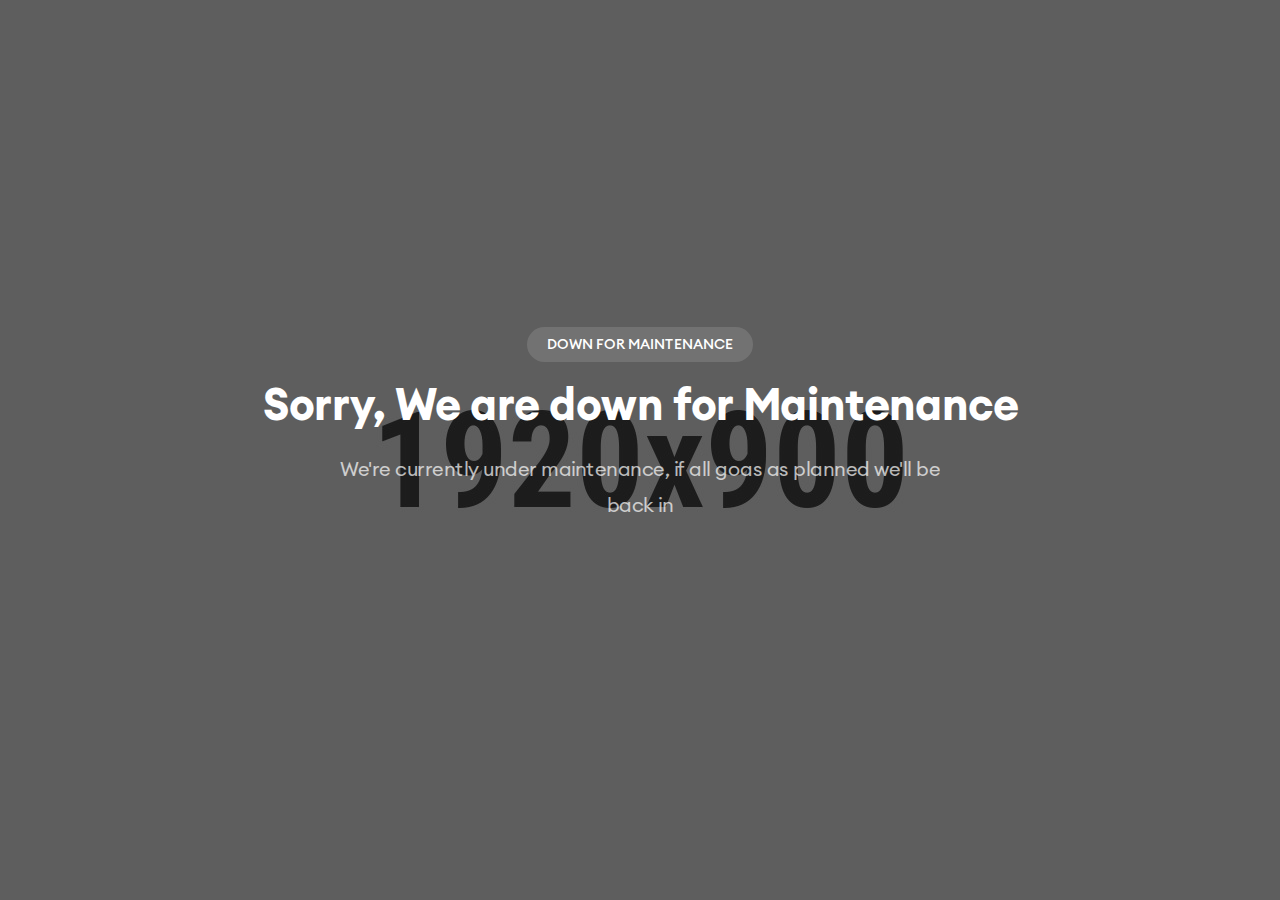
<file: maintance.html>
<!DOCTYPE html>
<html lang="en">
  <head>
    <!-- <base href="../" /> -->
    <meta charset="UTF-8" />
    <meta name="viewport" content="width=device-width, initial-scale=1.0" />
    <title>Jojam Aviation Academy</title>

    <!-- Vendors CSS -->
    <link rel="stylesheet" href="./assets/css/vendor/bootstrap.min.css" />
    <link rel="stylesheet" href="./assets/css/vendor/slick.css" />
    <link rel="stylesheet" href="./assets/css/vendor/slick-theme.css" />
    <link rel="stylesheet" href="./assets/css/plugins/sal.css" />
    <link rel="stylesheet" href="./assets/css/plugins/feather.css" />
    <link rel="stylesheet" href="./assets/css/plugins/fontawesome.min.css" />
    <link rel="stylesheet" href="./assets/css/plugins/euclid-circulara.css" />
    <link rel="stylesheet" href="./assets/css/plugins/swiper.css" />
    <link rel="stylesheet" href="./assets/css/plugins/magnify.css" />
    <link rel="stylesheet" href="./assets/css/plugins/odometer.css" />
    <link rel="stylesheet" href="./assets/css/plugins/animation.css" />
    <link rel="stylesheet" href="./assets/css/plugins/bootstrap-select.min.css" />
    <link rel="stylesheet" href="./assets/css/plugins/jquery-ui.css" />
    <link rel="stylesheet" href="./assets/css/plugins/magnigy-popup.min.css" />
    <link rel="stylesheet" href="./assets/css/plugins/plyr.css" />

    <!-- main CSS -->
    <link rel="stylesheet" href="./assets/css/style.css" />

    <!-- favicon -->
    <link
      rel="shortcut icon"
      href="./assets/images/favicon/favicon.ico"
      type="image/x-icon"
    />
  </head>
  <body class="rbt-header-sticky ">
    <div class="rbt-countdown-area rbt-maintenance-area bg_image bg_image--6 bg_image_fixed rbt-section-gap vh-100 d-flex align-items-center justify-content-center" data-black-overlay="5">
        <div class="container">
            <div class="row g-5 align-items-center">
                <div class="col-lg-12">
                    <div class="inner">
                        <div class="section-title text-center">
                            <span class="subtitle bg-white-opacity">Down For Maintenance</span>
                            <h2 class="title color-white">Sorry, We are down for Maintenance</h2>
                            <p class="description has-medium-font-size mt--20 mb--0 color-white opacity-7">We're currently under maintenance, if all goas as planned we'll be back in</p>
                        </div>
                        <div class="countdown-style-1 mt--50 justify-content-center">
                            <div class="countdown justify-content-center" data-date="2024-5-30">
                                <div class="countdown-container days">
                                    <span class="countdown-value">87</span>
                                    <span class="countdown-heading">Days</span>
                                </div>
                                <div class="countdown-container hours">
                                    <span class="countdown-value">23</span>
                                    <span class="countdown-heading">Hours</span>
                                </div>
                                <div class="countdown-container minutes">
                                    <span class="countdown-value">38</span>
                                    <span class="countdown-heading">Minutes</span>
                                </div>
                                <div class="countdown-container seconds">
                                    <span class="countdown-value">27</span>
                                    <span class="countdown-heading">Seconds</span>
                                </div>
                            </div>
                        </div>
                    </div>
                </div>
            </div>
        </div>
    </div>

    <div class="rbt-progress-parent">
        <svg class="rbt-back-circle svg-inner" width="100%" height="100%" viewBox="-1 -1 102 102">
            <path d="M50,1 a49,49 0 0,1 0,98 a49,49 0 0,1 0,-98" />
        </svg>
    </div>
   

    <!-- Vendors JS -->
    <script src="./assets/js/vendor/modernizr.min.js"></script>
    <!-- jQuery JS -->
    <script src="./assets/js/vendor/jquery.js"></script>
    <!-- Bootstrap JS -->
    <script src="./assets/js/vendor/bootstrap.min.js"></script>
    <!-- sal.js -->
    <script src="./assets/js/vendor/sal.js"></script>
    <script src="./assets/js/vendor/swiper.js"></script>
    <script src="./assets/js/vendor/magnify.min.js"></script>
    <script src="./assets/js/vendor/jquery-appear.js"></script>
    <script src="./assets/js/vendor/odometer.js"></script>
    <script src="./assets/js/vendor/backtotop.js"></script>
    <script src="./assets/js/vendor/isotop.js"></script>
    <script src="./assets/js/vendor/imageloaded.js"></script>

    <script src="./assets/js/vendor/wow.js"></script>
    <script src="./assets/js/vendor/waypoint.min.js"></script>
    <script src="./assets/js/vendor/easypie.js"></script>
    <script src="./assets/js/vendor/text-type.js"></script>
    <script src="./assets/js/vendor/jquery-one-page-nav.js"></script>
    <script src="./assets/js/vendor/bootstrap-select.min.js"></script>
    <script src="./assets/js/vendor/jquery-ui.js"></script>
    <script src="./assets/js/vendor/magnify-popup.min.js"></script>
    <script src="./assets/js/vendor/paralax-scroll.js"></script>
    <script src="./assets/js/vendor/paralax.min.js"></script>
    <script src="./assets/js/vendor/countdown.js"></script>
    <script src="./assets/js/vendor/plyr.js"></script>

    <!-- main JS -->
    <script src="./assets/js/main.js"></script>
  </body>
</html>
</file>
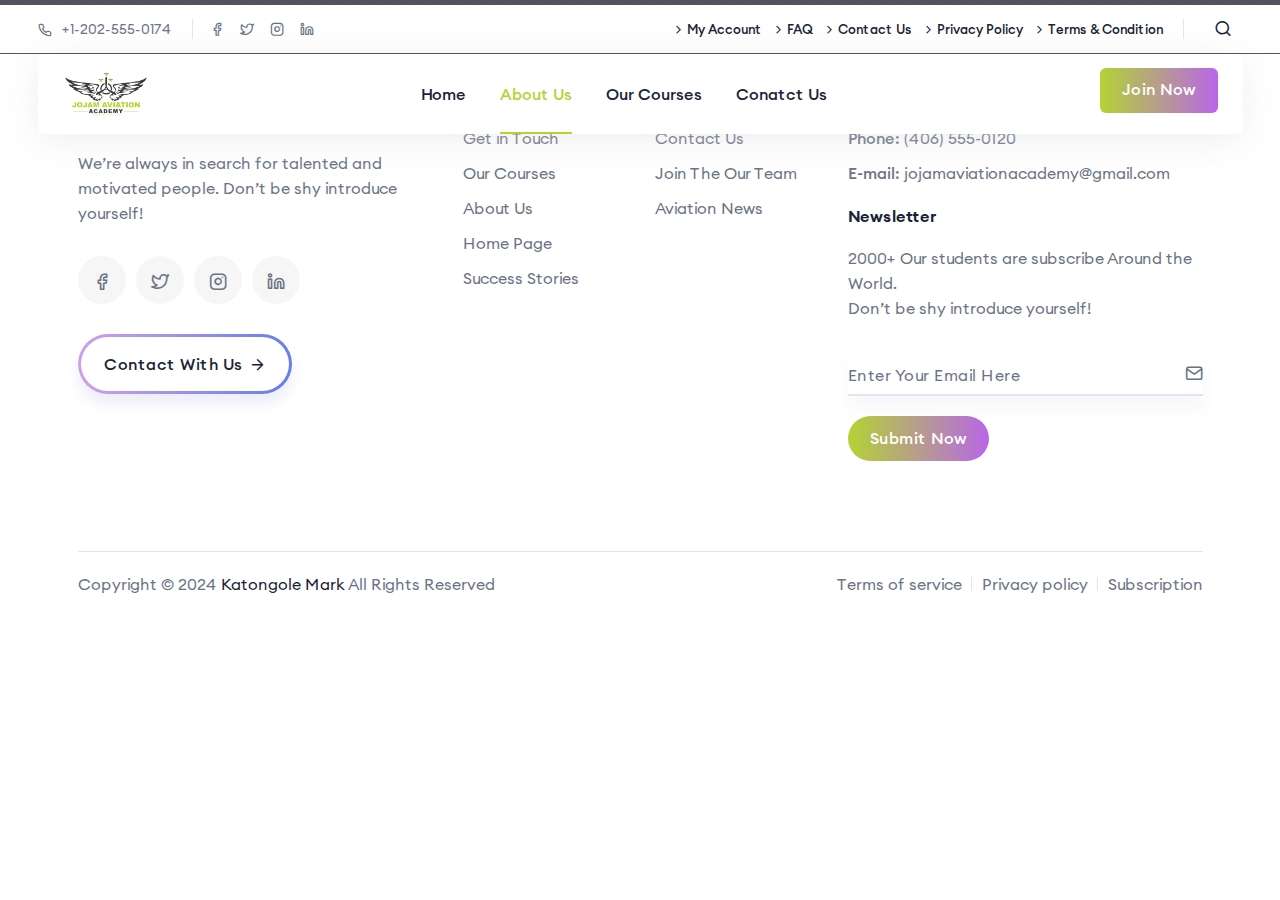
<file: html/aboutus.html>
<!DOCTYPE html>
<html lang="en">
  <head>
    <base href="../" />
    <meta charset="UTF-8" />
    <meta name="viewport" content="width=device-width, initial-scale=1.0" />
    <title>Jojam Aviation Academy</title>

    <!-- Vendors CSS -->
    <link rel="stylesheet" href="assets/css/vendor/bootstrap.min.css" />
    <link rel="stylesheet" href="assets/css/vendor/slick.css" />
    <link rel="stylesheet" href="assets/css/vendor/slick-theme.css" />
    <link rel="stylesheet" href="assets/css/plugins/sal.css" />
    <link rel="stylesheet" href="assets/css/plugins/feather.css" />
    <link rel="stylesheet" href="assets/css/plugins/fontawesome.min.css" />
    <link rel="stylesheet" href="assets/css/plugins/euclid-circulara.css" />
    <link rel="stylesheet" href="assets/css/plugins/swiper.css" />
    <link rel="stylesheet" href="assets/css/plugins/magnify.css" />
    <link rel="stylesheet" href="assets/css/plugins/odometer.css" />
    <link rel="stylesheet" href="assets/css/plugins/animation.css" />
    <link rel="stylesheet" href="assets/css/plugins/bootstrap-select.min.css" />
    <link rel="stylesheet" href="assets/css/plugins/jquery-ui.css" />
    <link rel="stylesheet" href="assets/css/plugins/magnigy-popup.min.css" />
    <link rel="stylesheet" href="assets/css/plugins/plyr.css" />

    <!-- main CSS -->
    <link rel="stylesheet" href="assets/css/style.css" />

    <!-- favicon -->
    <link
      rel="shortcut icon"
      href="assets/images/favicon/favicon.ico"
      type="image/x-icon"
    />
  </head>
  <body class="rbt-header-sticky body_dark">
    <!-- header  @start-->
    <header class="rbt-header rbt-header-8 rbt-transparent-header">
      <div class="rbt-sticky-placeholder"></div>

      <!-- Start Header Top -->
      <div
        class="rbt-header-top rbt-header-top-1 variation-height-50 header-space-betwween bg-color-white border-top-bar-primary-color rbt-border-bottom d-none d-xl-block"
      >
        <div class="container-fluid">
          <div class="rbt-header-sec align-items-center">
            <div class="rbt-header-sec-col rbt-header-left">
              <div class="rbt-header-content">
                <div class="header-info">
                  <ul class="rbt-information-list">
                    <li>
                      <a href="#"
                        ><i class="feather-phone"></i>+1-202-555-0174</a
                      >
                    </li>
                  </ul>
                </div>
                <div class="rbt-separator"></div>
                <div class="header-info">
                  <ul class="social-share-transparent">
                    <li>
                      <a href="https://www.facebook.com/">
                        <i class="feather-facebook"></i>
                      </a>
                    </li>
                    <li>
                      <a href="https://www.twitter.com">
                        <i class="feather-twitter"></i>
                      </a>
                    </li>
                    <li>
                      <a href="https://www.instagram.com/">
                        <i class="feather-instagram"></i>
                      </a>
                    </li>
                    <li>
                      <a href="https://www.linkdin.com/">
                        <i class="feather-linkedin"></i>
                      </a>
                    </li>
                  </ul>
                </div>
              </div>
            </div>

            <div class="rbt-header-sec-col rbt-header-right">
              <div class="rbt-header-content">
                <div class="header-info">
                  <ul class="rbt-secondary-menu">
                    <li><a href="my-account.html">My Account</a></li>
                    <li><a href="#">FAQ</a></li>
                    <li><a href="contact.html">Contact Us</a></li>
                    <li><a href="privacy-policy.html">Privacy Policy</a></li>
                    <li><a href="#">Terms & Condition</a></li>
                  </ul>
                </div>
                <div class="rbt-separator"></div>
                <div class="header-info">
                  <div class="header-right-btn d-flex">
                    <a class="search-trigger-active rbt-round-btn" href="#">
                      <i class="feather-search"></i>
                    </a>
                  </div>
                </div>
              </div>
            </div>
          </div>
        </div>
      </div>
      <!-- End Header Top -->

      <div
        class="rbt-header-wrapper header-space-betwween bg-color-white header-sticky"
      >
        <div class="container-fluid">
          <div class="mainbar-row rbt-navigation-start align-items-center">
            <div class="header-left">
              <div class="logo">
                <a href="index.html">
                  <img
                    src="assets/images/logo/logo-light.png"
                    alt="Company Logo"
                  />
                </a>
              </div>
            </div>
            <div class="rbt-main-navigation d-none d-xl-block">
              <!-- <nav class="mainmenu-nav"> -->
                <nav class="mainmenu-nav onepagenav">
                  <ul class="mainmenu">
                    <li class="current">
                      <a href="/html/index.html">Home</a>
                    </li>
                    <li>
                      <a href="/html/aboutus.html">About Us</a>
                    </li>
                    <li >
                      <a href="/html/courses.html">Our Courses</a>
                    </li>
                    <li >
                      <a href="/html/contact.html">Conatct Us</a>
                    </li>
                  </ul>
                </nav>
              <!-- </nav> -->
            </div>
            <div class="header-right">
              <!-- Navbar Icons -->
              <div class="rbt-btn-wrapper d-none d-xl-block">
                <a
                  class="rbt-btn rbt-switch-btn btn-gradient btn-sm hover-transform-none"
                  href="#"
                >
                  <span data-text="Join Now">Join Now</span>
                </a>
              </div>
              <!-- Start Mobile-Menu-Bar -->
              <div class="mobile-menu-bar d-block d-xl-none">
                <div class="hamberger">
                  <button class="hamberger-button rbt-round-btn">
                    <i class="feather-menu"></i>
                  </button>
                </div>
              </div>
              <!-- Start Mobile-Menu-Bar -->
            </div>
          </div>
        </div>

        <!-- @Start Search Dropdown  -->
        <div class="rbt-search-dropdown">
          <div class="wrapper">
            <div class="row">
              <div class="col-lg-12">
                <form action="#">
                  <input type="text" placeholder="What are you looking for?" />
                  <div class="submit-btn">
                    <a class="rbt-btn btn-gradient btn-md" href="#">Search</a>
                  </div>
                </form>
              </div>
            </div>

            <div class="rbt-separator-mid">
              <hr class="rbt-separator m-0" />
            </div>

            <div class="row g-4 pt--30 pb--60">
              <div class="col-lg-12">
                <div class="section-title">
                  <h5 class="rbt-title-style-2">Our Top Course</h5>
                </div>
              </div>

              <!-- Start Single Card  -->
              <div class="col-lg-3 col-md-4 col-sm-6 col-12">
                <div class="rbt-card variation-01 rbt-hover">
                  <div class="rbt-card-img">
                    <a href="course-details.html">
                      <img
                        src="assets/images/course/course-online-01.jpg"
                        alt="Card image"
                      />
                    </a>
                  </div>
                  <div class="rbt-card-body">
                    <h5 class="rbt-card-title">
                      <a href="course-details.html">React Js</a>
                    </h5>
                    <div class="rbt-review">
                      <div class="rating">
                        <i class="fas fa-star"></i>
                        <i class="fas fa-star"></i>
                        <i class="fas fa-star"></i>
                        <i class="fas fa-star"></i>
                        <i class="fas fa-star"></i>
                      </div>
                      <span class="rating-count"> (15 Reviews)</span>
                    </div>
                    <div class="rbt-card-bottom">
                      <div class="rbt-price">
                        <span class="current-price">$15</span>
                        <span class="off-price">$25</span>
                      </div>
                    </div>
                  </div>
                </div>
              </div>
              <!-- End Single Card  -->

              <!-- Start Single Card  -->
              <div class="col-lg-3 col-md-4 col-sm-6 col-12">
                <div class="rbt-card variation-01 rbt-hover">
                  <div class="rbt-card-img">
                    <a href="course-details.html">
                      <img
                        src="assets/images/course/course-online-02.jpg"
                        alt="Card image"
                      />
                    </a>
                  </div>
                  <div class="rbt-card-body">
                    <h5 class="rbt-card-title">
                      <a href="course-details.html">Java Program</a>
                    </h5>
                    <div class="rbt-review">
                      <div class="rating">
                        <i class="fas fa-star"></i>
                        <i class="fas fa-star"></i>
                        <i class="fas fa-star"></i>
                        <i class="fas fa-star"></i>
                        <i class="fas fa-star"></i>
                      </div>
                      <span class="rating-count"> (15 Reviews)</span>
                    </div>
                    <div class="rbt-card-bottom">
                      <div class="rbt-price">
                        <span class="current-price">$10</span>
                        <span class="off-price">$40</span>
                      </div>
                    </div>
                  </div>
                </div>
              </div>
              <!-- End Single Card  -->

              <!-- Start Single Card  -->
              <div class="col-lg-3 col-md-4 col-sm-6 col-12">
                <div class="rbt-card variation-01 rbt-hover">
                  <div class="rbt-card-img">
                    <a href="course-details.html">
                      <img
                        src="assets/images/course/course-online-03.jpg"
                        alt="Card image"
                      />
                    </a>
                  </div>
                  <div class="rbt-card-body">
                    <h5 class="rbt-card-title">
                      <a href="course-details.html">Web Design</a>
                    </h5>
                    <div class="rbt-review">
                      <div class="rating">
                        <i class="fas fa-star"></i>
                        <i class="fas fa-star"></i>
                        <i class="fas fa-star"></i>
                        <i class="fas fa-star"></i>
                        <i class="fas fa-star"></i>
                      </div>
                      <span class="rating-count"> (15 Reviews)</span>
                    </div>
                    <div class="rbt-card-bottom">
                      <div class="rbt-price">
                        <span class="current-price">$10</span>
                        <span class="off-price">$20</span>
                      </div>
                    </div>
                  </div>
                </div>
              </div>
              <!-- End Single Card  -->

              <!-- Start Single Card  -->
              <div class="col-lg-3 col-md-4 col-sm-6 col-12">
                <div class="rbt-card variation-01 rbt-hover">
                  <div class="rbt-card-img">
                    <a href="course-details.html">
                      <img
                        src="assets/images/course/course-online-04.jpg"
                        alt="Card image"
                      />
                    </a>
                  </div>
                  <div class="rbt-card-body">
                    <h5 class="rbt-card-title">
                      <a href="course-details.html">Web Design</a>
                    </h5>
                    <div class="rbt-review">
                      <div class="rating">
                        <i class="fas fa-star"></i>
                        <i class="fas fa-star"></i>
                        <i class="fas fa-star"></i>
                        <i class="fas fa-star"></i>
                        <i class="fas fa-star"></i>
                      </div>
                      <span class="rating-count"> (15 Reviews)</span>
                    </div>
                    <div class="rbt-card-bottom">
                      <div class="rbt-price">
                        <span class="current-price">$20</span>
                        <span class="off-price">$40</span>
                      </div>
                    </div>
                  </div>
                </div>
              </div>
              <!-- End Single Card  -->
            </div>
          </div>
        </div>
        <!-- @End Search Dropdown  -->
      </div>
    </header>
    <!-- header  @end-->
    <!-- Mobile Menu Section -->
    <div class="popup-mobile-menu">
      <div class="inner-wrapper">
        <div class="inner-top">
          <div class="content">
            <div class="logo">
              <a href="index.html">
                <img
                  src="assets/images/logo/logo-light.png"
                  alt="Education Logo Images"
                />
              </a>
            </div>
            <div class="rbt-btn-close">
              <button class="close-button rbt-round-btn">
                <i class="feather-x"></i>
              </button>
            </div>
          </div>
          <p class="description">
            Histudy is a education website template. You can customize all.
          </p>
          <ul
            class="navbar-top-left rbt-information-list justify-content-start"
          >
            <li>
              <a href="mailto:jojamaviationacademy@gmail.com"
                >jojamaviationacademy@gmail.com</a
              >
            </li>
            <li>
              <a href="#"><i class="feather-phone"></i>(302) 555-0107</a>
            </li>
          </ul>
        </div>

        <nav class="mainmenu-nav">
          <ul class="mainmenu">
            <nav class="mainmenu-nav onepagenav">
              <ul class="mainmenu">
                <li >
                  <a href="/html/index.html">Home</a>
                </li>
                <li>
                  <a href="aboutus.html">About Us</a>
                </li>
                <li>
                  <a href="/html/courses.html">Our Courses</a>
                </li>
                <li>
                  <a href="/html/contact.html">Conatct Us</a>
                </li>
              </ul>
            </nav>
          </ul>
        </nav>

        <div class="mobile-menu-bottom">
          <div class="rbt-btn-wrapper mb--20">
            <a
              class="rbt-btn btn-border-gradient radius-round btn-sm hover-transform-none w-100 justify-content-center text-center"
              href="#"
            >
              <span>Enroll Now</span>
            </a>
          </div>

          <div class="social-share-wrapper">
            <span class="rbt-short-title d-block">Find With Us</span>
            <ul
              class="social-icon social-default transparent-with-border justify-content-start mt--20"
            >
              <li>
                <a href="https://www.facebook.com/">
                  <i class="feather-facebook"></i>
                </a>
              </li>
              <li>
                <a href="https://www.twitter.com">
                  <i class="feather-twitter"></i>
                </a>
              </li>
              <li>
                <a href="https://www.instagram.com/">
                  <i class="feather-instagram"></i>
                </a>
              </li>
              <li>
                <a href="https://www.linkdin.com/">
                  <i class="feather-linkedin"></i>
                </a>
              </li>
            </ul>
          </div>
        </div>
      </div>
    </div>
    <!-- @End Mobile Menu -->

    <!-- @Start Mobile Menu -->
        
    <!-- @End header slider -->

    <!-- @Start content Area -->

    <!-- @End content Area -->

    <!-- separation line @start -->
    <div class="rbt-separator-mid">
      <div class="container">
        <hr class="rbt-separator m-0" />
      </div>
    </div>
    <!-- separation line @end -->

    <!-- footer @start -->
    <footer class="rbt-footer footer-style-1 bg-color-white overflow-hidden">
      <div class="footer-top">
        <div class="container">
          <div class="row g-5">
            <div class="col-lg-4 col-md-6 col-sm-6 col-12">
              <div class="footer-widget">
                <div class="logo">
                  <a href="/html/index.html">
                    <img
                      src="assets/images/logo/logo-light.png"
                      alt="Edu-cause"
                    />
                  </a>
                </div>

                <p class="description mt--20">
                  We’re always in search for talented and motivated people.
                  Don’t be shy introduce yourself!
                </p>

                <ul class="social-icon social-default justify-content-start">
                  <li>
                    <a target="_blank" href="https://www.facebook.com/">
                      <i class="feather-facebook"></i>
                    </a>
                  </li>
                  <li>
                    <a
                      target="_blank"
                      href="https://www.twitter.com/@jojamAviation"
                    >
                      <i class="feather-twitter"></i>
                    </a>
                  </li>
                  <li>
                    <a
                      target="_blank"
                      href="https://www.instagram.com/@JojamAviationAcademy"
                    >
                      <i class="feather-instagram"></i>
                    </a>
                  </li>
                  <li>
                    <a target="_blank" href="https://www.linkdin.com/">
                      <i class="feather-linkedin"></i>
                    </a>
                  </li>
                </ul>

                <div class="contact-btn mt--30">
                  <a
                    class="rbt-btn hover-icon-reverse btn-border-gradient radius-round"
                    href="#"
                  >
                    <div class="icon-reverse-wrapper">
                      <span class="btn-text">Contact With Us</span>
                      <span class="btn-icon"
                        ><i class="feather-arrow-right"></i
                      ></span>
                      <span class="btn-icon"
                        ><i class="feather-arrow-right"></i
                      ></span>
                    </div>
                  </a>
                </div>
              </div>
            </div>

            <div class="col-lg-2 col-md-6 col-sm-6 col-12">
              <div class="footer-widget">
                <h5 class="ft-title">Useful Links</h5>
                <ul class="ft-link">
                  <li>
                    <a href="/html/contact.html">Get in Touch</a>
                  </li>

                  <li>
                    <a href="/html/courses.html">Our Courses</a>
                  </li>

                  <li>
                    <a href="/html/aboutus.html">About Us</a>
                  </li>

                  <li>
                    <a href="/html/index.html">Home Page</a>
                  </li>

                  <li>
                    <a href="/html/blog.html">Success Stories</a>
                  </li>
                </ul>
              </div>
            </div>

            <div class="col-lg-2 col-md-6 col-sm-6 col-12">
              <div class="footer-widget">
                <h5 class="ft-title">Our Company</h5>
                <ul class="ft-link">
                  <li>
                    <a href="contact.html">Contact Us</a>
                  </li>
                  <li>
                    <a href="become-a-teacher.html">Join The Our Team</a>
                  </li>
                  <li>
                    <a href="news.html">Aviation News</a>
                  </li>
                </ul>
              </div>
            </div>

            <div class="col-lg-4 col-md-6 col-sm-6 col-12">
              <div class="footer-widget">
                <h5 class="ft-title">Get Contact</h5>
                <ul class="ft-link">
                  <li><span>Phone:</span> <a href="#">(406) 555-0120</a></li>
                  <li>
                    <span>E-mail:</span>
                    <a href="mailto:jojamaviationacademy@gmail.com"
                      >jojamaviationacademy@gmail.com</a
                    >
                  </li>
                </ul>

                <!-- subscribe Form -->
                <form class="newsletter-form mt--20" action="#">
                  <h6 class="w-600">Newsletter</h6>
                  <p class="description">
                    2000+ Our students are subscribe Around the World.<br />
                    Don’t be shy introduce yourself!
                  </p>

                  <div class="form-group right-icon icon-email mb--20">
                    <label for="email">Enter Your Email Here</label>
                    <input id="email" type="email" />
                  </div>

                  <div class="form-group mb--0">
                    <button
                      class="rbt-btn rbt-switch-btn btn-gradient radius-round btn-sm"
                      type="submit"
                    >
                      <span data-text="Submit Now">Submit Now</span>
                    </button>
                  </div>
                </form>
              </div>
            </div>
          </div>
        </div>
      </div>
      <div class="rbt-separator-mid">
        <div class="container">
          <hr class="rbt-separator m-0" />
        </div>
      </div>
      <!-- Start Copyright Area  -->
      <div class="copyright-area copyright-style-1 ptb--20">
        <div class="container">
          <div class="row align-items-center">
            <div class="col-xxl-6 col-xl-6 col-lg-6 col-md-12 col-12">
              <p class="rbt-link-hover text-center text-lg-start">
                Copyright © 2024
                <a href="#">Katongole Mark</a>
                All Rights Reserved
              </p>
            </div>
            <div class="col-xxl-6 col-xl-6 col-lg-6 col-md-12 col-12">
              <ul
                class="copyright-link rbt-link-hover justify-content-center justify-content-lg-end mt_sm--10 mt_md--10"
              >
                <li><a href="#">Terms of service</a></li>
                <li><a href="privacy-policy.html">Privacy policy</a></li>
                <li><a href="subscription.html">Subscription</a></li>
                <!-- <li><a href="login.html">Login & Register</a></li> -->
              </ul>
            </div>
          </div>
        </div>
        
      </div>
      <!-- End Copyright Area  -->
    </footer>
    <!-- footer @end -->

    <div class="rbt-progress-parent">
      <svg
        class="rbt-back-circle svg-inner"
        width="100%"
        height="100%"
        viewBox="-1 -1 102 102"
      >
        <path d="M50,1 a49,49 0 0,1 0,98 a49,49 0 0,1 0,-98" />
      </svg>
    </div>

    <!-- Vendors JS -->
    <script src="assets/js/vendor/modernizr.min.js"></script>
    <!-- jQuery JS -->
    <script src="assets/js/vendor/jquery.js"></script>
    <!-- Bootstrap JS -->
    <script src="assets/js/vendor/bootstrap.min.js"></script>
    <!-- sal.js -->
    <script src="assets/js/vendor/sal.js"></script>
    <script src="assets/js/vendor/swiper.js"></script>
    <script src="assets/js/vendor/magnify.min.js"></script>
    <script src="assets/js/vendor/jquery-appear.js"></script>
    <script src="assets/js/vendor/odometer.js"></script>
    <script src="assets/js/vendor/backtotop.js"></script>
    <script src="assets/js/vendor/isotop.js"></script>
    <script src="assets/js/vendor/imageloaded.js"></script>

    <script src="assets/js/vendor/wow.js"></script>
    <script src="assets/js/vendor/waypoint.min.js"></script>
    <script src="assets/js/vendor/easypie.js"></script>
    <script src="assets/js/vendor/text-type.js"></script>
    <script src="assets/js/vendor/jquery-one-page-nav.js"></script>
    <script src="assets/js/vendor/bootstrap-select.min.js"></script>
    <script src="assets/js/vendor/jquery-ui.js"></script>
    <script src="assets/js/vendor/magnify-popup.min.js"></script>
    <script src="assets/js/vendor/paralax-scroll.js"></script>
    <script src="assets/js/vendor/paralax.min.js"></script>
    <script src="assets/js/vendor/countdown.js"></script>
    <script src="assets/js/vendor/plyr.js"></script>

    <!-- main JS -->
    <script src="../assets/js/main.js"></script>
  </body>
</html>
</file>
<file: assets/css/plugins/sal.css>
[data-sal]{-webkit-transition-delay:0s;-o-transition-delay:0s;transition-delay:0s;-webkit-transition-delay:var(--sal-delay,0s);-o-transition-delay:var(--sal-delay,0s);transition-delay:var(--sal-delay,0s);-webkit-transition-duration:.2s;-o-transition-duration:.2s;transition-duration:.2s;-webkit-transition-duration:var(--sal-duration,.2s);-o-transition-duration:var(--sal-duration,.2s);transition-duration:var(--sal-duration,.2s);-webkit-transition-timing-function:ease;-o-transition-timing-function:ease;transition-timing-function:ease;-webkit-transition-timing-function:var(--sal-easing,ease);-o-transition-timing-function:var(--sal-easing,ease);transition-timing-function:var(--sal-easing,ease)}[data-sal][data-sal-duration="200"]{-webkit-transition-duration:.2s;-o-transition-duration:.2s;transition-duration:.2s}[data-sal][data-sal-duration="250"]{-webkit-transition-duration:.25s;-o-transition-duration:.25s;transition-duration:.25s}[data-sal][data-sal-duration="300"]{-webkit-transition-duration:.3s;-o-transition-duration:.3s;transition-duration:.3s}[data-sal][data-sal-duration="350"]{-webkit-transition-duration:.35s;-o-transition-duration:.35s;transition-duration:.35s}[data-sal][data-sal-duration="400"]{-webkit-transition-duration:.4s;-o-transition-duration:.4s;transition-duration:.4s}[data-sal][data-sal-duration="450"]{-webkit-transition-duration:.45s;-o-transition-duration:.45s;transition-duration:.45s}[data-sal][data-sal-duration="500"]{-webkit-transition-duration:.5s;-o-transition-duration:.5s;transition-duration:.5s}[data-sal][data-sal-duration="550"]{-webkit-transition-duration:.55s;-o-transition-duration:.55s;transition-duration:.55s}[data-sal][data-sal-duration="600"]{-webkit-transition-duration:.6s;-o-transition-duration:.6s;transition-duration:.6s}[data-sal][data-sal-duration="650"]{-webkit-transition-duration:.65s;-o-transition-duration:.65s;transition-duration:.65s}[data-sal][data-sal-duration="700"]{-webkit-transition-duration:.7s;-o-transition-duration:.7s;transition-duration:.7s}[data-sal][data-sal-duration="750"]{-webkit-transition-duration:.75s;-o-transition-duration:.75s;transition-duration:.75s}[data-sal][data-sal-duration="800"]{-webkit-transition-duration:.8s;-o-transition-duration:.8s;transition-duration:.8s}[data-sal][data-sal-duration="850"]{-webkit-transition-duration:.85s;-o-transition-duration:.85s;transition-duration:.85s}[data-sal][data-sal-duration="900"]{-webkit-transition-duration:.9s;-o-transition-duration:.9s;transition-duration:.9s}[data-sal][data-sal-duration="950"]{-webkit-transition-duration:.95s;-o-transition-duration:.95s;transition-duration:.95s}[data-sal][data-sal-duration="1000"]{-webkit-transition-duration:1s;-o-transition-duration:1s;transition-duration:1s}[data-sal][data-sal-duration="1050"]{-webkit-transition-duration:1.05s;-o-transition-duration:1.05s;transition-duration:1.05s}[data-sal][data-sal-duration="1100"]{-webkit-transition-duration:1.1s;-o-transition-duration:1.1s;transition-duration:1.1s}[data-sal][data-sal-duration="1150"]{-webkit-transition-duration:1.15s;-o-transition-duration:1.15s;transition-duration:1.15s}[data-sal][data-sal-duration="1200"]{-webkit-transition-duration:1.2s;-o-transition-duration:1.2s;transition-duration:1.2s}[data-sal][data-sal-duration="1250"]{-webkit-transition-duration:1.25s;-o-transition-duration:1.25s;transition-duration:1.25s}[data-sal][data-sal-duration="1300"]{-webkit-transition-duration:1.3s;-o-transition-duration:1.3s;transition-duration:1.3s}[data-sal][data-sal-duration="1350"]{-webkit-transition-duration:1.35s;-o-transition-duration:1.35s;transition-duration:1.35s}[data-sal][data-sal-duration="1400"]{-webkit-transition-duration:1.4s;-o-transition-duration:1.4s;transition-duration:1.4s}[data-sal][data-sal-duration="1450"]{-webkit-transition-duration:1.45s;-o-transition-duration:1.45s;transition-duration:1.45s}[data-sal][data-sal-duration="1500"]{-webkit-transition-duration:1.5s;-o-transition-duration:1.5s;transition-duration:1.5s}[data-sal][data-sal-duration="1550"]{-webkit-transition-duration:1.55s;-o-transition-duration:1.55s;transition-duration:1.55s}[data-sal][data-sal-duration="1600"]{-webkit-transition-duration:1.6s;-o-transition-duration:1.6s;transition-duration:1.6s}[data-sal][data-sal-duration="1650"]{-webkit-transition-duration:1.65s;-o-transition-duration:1.65s;transition-duration:1.65s}[data-sal][data-sal-duration="1700"]{-webkit-transition-duration:1.7s;-o-transition-duration:1.7s;transition-duration:1.7s}[data-sal][data-sal-duration="1750"]{-webkit-transition-duration:1.75s;-o-transition-duration:1.75s;transition-duration:1.75s}[data-sal][data-sal-duration="1800"]{-webkit-transition-duration:1.8s;-o-transition-duration:1.8s;transition-duration:1.8s}[data-sal][data-sal-duration="1850"]{-webkit-transition-duration:1.85s;-o-transition-duration:1.85s;transition-duration:1.85s}[data-sal][data-sal-duration="1900"]{-webkit-transition-duration:1.9s;-o-transition-duration:1.9s;transition-duration:1.9s}[data-sal][data-sal-duration="1950"]{-webkit-transition-duration:1.95s;-o-transition-duration:1.95s;transition-duration:1.95s}[data-sal][data-sal-duration="2000"]{-webkit-transition-duration:2s;-o-transition-duration:2s;transition-duration:2s}[data-sal][data-sal-delay="50"]{-webkit-transition-delay:.05s;-o-transition-delay:.05s;transition-delay:.05s}[data-sal][data-sal-delay="100"]{-webkit-transition-delay:.1s;-o-transition-delay:.1s;transition-delay:.1s}[data-sal][data-sal-delay="150"]{-webkit-transition-delay:.15s;-o-transition-delay:.15s;transition-delay:.15s}[data-sal][data-sal-delay="200"]{-webkit-transition-delay:.2s;-o-transition-delay:.2s;transition-delay:.2s}[data-sal][data-sal-delay="250"]{-webkit-transition-delay:.25s;-o-transition-delay:.25s;transition-delay:.25s}[data-sal][data-sal-delay="300"]{-webkit-transition-delay:.3s;-o-transition-delay:.3s;transition-delay:.3s}[data-sal][data-sal-delay="350"]{-webkit-transition-delay:.35s;-o-transition-delay:.35s;transition-delay:.35s}[data-sal][data-sal-delay="400"]{-webkit-transition-delay:.4s;-o-transition-delay:.4s;transition-delay:.4s}[data-sal][data-sal-delay="450"]{-webkit-transition-delay:.45s;-o-transition-delay:.45s;transition-delay:.45s}[data-sal][data-sal-delay="500"]{-webkit-transition-delay:.5s;-o-transition-delay:.5s;transition-delay:.5s}[data-sal][data-sal-delay="550"]{-webkit-transition-delay:.55s;-o-transition-delay:.55s;transition-delay:.55s}[data-sal][data-sal-delay="600"]{-webkit-transition-delay:.6s;-o-transition-delay:.6s;transition-delay:.6s}[data-sal][data-sal-delay="650"]{-webkit-transition-delay:.65s;-o-transition-delay:.65s;transition-delay:.65s}[data-sal][data-sal-delay="700"]{-webkit-transition-delay:.7s;-o-transition-delay:.7s;transition-delay:.7s}[data-sal][data-sal-delay="750"]{-webkit-transition-delay:.75s;-o-transition-delay:.75s;transition-delay:.75s}[data-sal][data-sal-delay="800"]{-webkit-transition-delay:.8s;-o-transition-delay:.8s;transition-delay:.8s}[data-sal][data-sal-delay="850"]{-webkit-transition-delay:.85s;-o-transition-delay:.85s;transition-delay:.85s}[data-sal][data-sal-delay="900"]{-webkit-transition-delay:.9s;-o-transition-delay:.9s;transition-delay:.9s}[data-sal][data-sal-delay="950"]{-webkit-transition-delay:.95s;-o-transition-delay:.95s;transition-delay:.95s}[data-sal][data-sal-delay="1000"]{-webkit-transition-delay:1s;-o-transition-delay:1s;transition-delay:1s}[data-sal][data-sal-easing=linear]{-webkit-transition-timing-function:linear;-o-transition-timing-function:linear;transition-timing-function:linear}[data-sal][data-sal-easing=ease]{-webkit-transition-timing-function:ease;-o-transition-timing-function:ease;transition-timing-function:ease}[data-sal][data-sal-easing=ease-in]{-webkit-transition-timing-function:ease-in;-o-transition-timing-function:ease-in;transition-timing-function:ease-in}[data-sal][data-sal-easing=ease-out]{-webkit-transition-timing-function:ease-out;-o-transition-timing-function:ease-out;transition-timing-function:ease-out}[data-sal][data-sal-easing=ease-in-out]{-webkit-transition-timing-function:ease-in-out;-o-transition-timing-function:ease-in-out;transition-timing-function:ease-in-out}[data-sal][data-sal-easing=ease-in-cubic]{-webkit-transition-timing-function:cubic-bezier(.55,.055,.675,.19);-o-transition-timing-function:cubic-bezier(.55,.055,.675,.19);transition-timing-function:cubic-bezier(.55,.055,.675,.19)}[data-sal][data-sal-easing=ease-out-cubic]{-webkit-transition-timing-function:cubic-bezier(.215,.61,.355,1);-o-transition-timing-function:cubic-bezier(.215,.61,.355,1);transition-timing-function:cubic-bezier(.215,.61,.355,1)}[data-sal][data-sal-easing=ease-in-out-cubic]{-webkit-transition-timing-function:cubic-bezier(.645,.045,.355,1);-o-transition-timing-function:cubic-bezier(.645,.045,.355,1);transition-timing-function:cubic-bezier(.645,.045,.355,1)}[data-sal][data-sal-easing=ease-in-circ]{-webkit-transition-timing-function:cubic-bezier(.6,.04,.98,.335);-o-transition-timing-function:cubic-bezier(.6,.04,.98,.335);transition-timing-function:cubic-bezier(.6,.04,.98,.335)}[data-sal][data-sal-easing=ease-out-circ]{-webkit-transition-timing-function:cubic-bezier(.075,.82,.165,1);-o-transition-timing-function:cubic-bezier(.075,.82,.165,1);transition-timing-function:cubic-bezier(.075,.82,.165,1)}[data-sal][data-sal-easing=ease-in-out-circ]{-webkit-transition-timing-function:cubic-bezier(.785,.135,.15,.86);-o-transition-timing-function:cubic-bezier(.785,.135,.15,.86);transition-timing-function:cubic-bezier(.785,.135,.15,.86)}[data-sal][data-sal-easing=ease-in-expo]{-webkit-transition-timing-function:cubic-bezier(.95,.05,.795,.035);-o-transition-timing-function:cubic-bezier(.95,.05,.795,.035);transition-timing-function:cubic-bezier(.95,.05,.795,.035)}[data-sal][data-sal-easing=ease-out-expo]{-webkit-transition-timing-function:cubic-bezier(.19,1,.22,1);-o-transition-timing-function:cubic-bezier(.19,1,.22,1);transition-timing-function:cubic-bezier(.19,1,.22,1)}[data-sal][data-sal-easing=ease-in-out-expo]{-webkit-transition-timing-function:cubic-bezier(1,0,0,1);-o-transition-timing-function:cubic-bezier(1,0,0,1);transition-timing-function:cubic-bezier(1,0,0,1)}[data-sal][data-sal-easing=ease-in-quad]{-webkit-transition-timing-function:cubic-bezier(.55,.085,.68,.53);-o-transition-timing-function:cubic-bezier(.55,.085,.68,.53);transition-timing-function:cubic-bezier(.55,.085,.68,.53)}[data-sal][data-sal-easing=ease-out-quad]{-webkit-transition-timing-function:cubic-bezier(.25,.46,.45,.94);-o-transition-timing-function:cubic-bezier(.25,.46,.45,.94);transition-timing-function:cubic-bezier(.25,.46,.45,.94)}[data-sal][data-sal-easing=ease-in-out-quad]{-webkit-transition-timing-function:cubic-bezier(.455,.03,.515,.955);-o-transition-timing-function:cubic-bezier(.455,.03,.515,.955);transition-timing-function:cubic-bezier(.455,.03,.515,.955)}[data-sal][data-sal-easing=ease-in-quart]{-webkit-transition-timing-function:cubic-bezier(.895,.03,.685,.22);-o-transition-timing-function:cubic-bezier(.895,.03,.685,.22);transition-timing-function:cubic-bezier(.895,.03,.685,.22)}[data-sal][data-sal-easing=ease-out-quart]{-webkit-transition-timing-function:cubic-bezier(.165,.84,.44,1);-o-transition-timing-function:cubic-bezier(.165,.84,.44,1);transition-timing-function:cubic-bezier(.165,.84,.44,1)}[data-sal][data-sal-easing=ease-in-out-quart]{-webkit-transition-timing-function:cubic-bezier(.77,0,.175,1);-o-transition-timing-function:cubic-bezier(.77,0,.175,1);transition-timing-function:cubic-bezier(.77,0,.175,1)}[data-sal][data-sal-easing=ease-in-quint]{-webkit-transition-timing-function:cubic-bezier(.755,.05,.855,.06);-o-transition-timing-function:cubic-bezier(.755,.05,.855,.06);transition-timing-function:cubic-bezier(.755,.05,.855,.06)}[data-sal][data-sal-easing=ease-out-quint]{-webkit-transition-timing-function:cubic-bezier(.23,1,.32,1);-o-transition-timing-function:cubic-bezier(.23,1,.32,1);transition-timing-function:cubic-bezier(.23,1,.32,1)}[data-sal][data-sal-easing=ease-in-out-quint]{-webkit-transition-timing-function:cubic-bezier(.86,0,.07,1);-o-transition-timing-function:cubic-bezier(.86,0,.07,1);transition-timing-function:cubic-bezier(.86,0,.07,1)}[data-sal][data-sal-easing=ease-in-sine]{-webkit-transition-timing-function:cubic-bezier(.47,0,.745,.715);-o-transition-timing-function:cubic-bezier(.47,0,.745,.715);transition-timing-function:cubic-bezier(.47,0,.745,.715)}[data-sal][data-sal-easing=ease-out-sine]{-webkit-transition-timing-function:cubic-bezier(.39,.575,.565,1);-o-transition-timing-function:cubic-bezier(.39,.575,.565,1);transition-timing-function:cubic-bezier(.39,.575,.565,1)}[data-sal][data-sal-easing=ease-in-out-sine]{-webkit-transition-timing-function:cubic-bezier(.445,.05,.55,.95);-o-transition-timing-function:cubic-bezier(.445,.05,.55,.95);transition-timing-function:cubic-bezier(.445,.05,.55,.95)}[data-sal][data-sal-easing=ease-in-back]{-webkit-transition-timing-function:cubic-bezier(.6,-.28,.735,.045);-o-transition-timing-function:cubic-bezier(.6,-.28,.735,.045);transition-timing-function:cubic-bezier(.6,-.28,.735,.045)}[data-sal][data-sal-easing=ease-out-back]{-webkit-transition-timing-function:cubic-bezier(.175,.885,.32,1.275);-o-transition-timing-function:cubic-bezier(.175,.885,.32,1.275);transition-timing-function:cubic-bezier(.175,.885,.32,1.275)}[data-sal][data-sal-easing=ease-in-out-back]{-webkit-transition-timing-function:cubic-bezier(.68,-.55,.265,1.55);-o-transition-timing-function:cubic-bezier(.68,-.55,.265,1.55);transition-timing-function:cubic-bezier(.68,-.55,.265,1.55)}[data-sal|=fade]{opacity:0;-webkit-transition-property:opacity;-o-transition-property:opacity;transition-property:opacity}[data-sal|=fade].sal-animate,body.sal-disabled [data-sal|=fade]{opacity:1}[data-sal|=slide]{opacity:0;-webkit-transition-property:opacity,-webkit-transform;transition-property:opacity,-webkit-transform;-o-transition-property:opacity,transform;transition-property:opacity,transform;transition-property:opacity,transform,-webkit-transform}[data-sal=slide-up]{-webkit-transform:translateY(20%);-ms-transform:translateY(20%);transform:translateY(20%)}[data-sal=slide-down]{-webkit-transform:translateY(-20%);-ms-transform:translateY(-20%);transform:translateY(-20%)}[data-sal=slide-left]{-webkit-transform:translateX(20%);-ms-transform:translateX(20%);transform:translateX(20%)}[data-sal=slide-right]{-webkit-transform:translateX(-20%);-ms-transform:translateX(-20%);transform:translateX(-20%)}[data-sal|=slide].sal-animate,body.sal-disabled [data-sal|=slide]{opacity:1;-webkit-transform:none;-ms-transform:none;transform:none}[data-sal|=zoom]{opacity:0;-webkit-transition-property:opacity,-webkit-transform;transition-property:opacity,-webkit-transform;-o-transition-property:opacity,transform;transition-property:opacity,transform;transition-property:opacity,transform,-webkit-transform}[data-sal=zoom-in]{-webkit-transform:scale(.5);-ms-transform:scale(.5);transform:scale(.5)}[data-sal=zoom-out]{-webkit-transform:scale(1.1);-ms-transform:scale(1.1);transform:scale(1.1)}[data-sal|=zoom].sal-animate,body.sal-disabled [data-sal|=zoom]{opacity:1;-webkit-transform:none;-ms-transform:none;transform:none}[data-sal|=flip]{-webkit-backface-visibility:hidden;backface-visibility:hidden;-webkit-transition-property:-webkit-transform;transition-property:-webkit-transform;-o-transition-property:transform;transition-property:transform;transition-property:transform, -webkit-transform}[data-sal=flip-left]{-webkit-transform:perspective(2000px) rotateY(-91deg);transform:perspective(2000px) rotateY(-91deg)}[data-sal=flip-right]{-webkit-transform:perspective(2000px) rotateY(91deg);transform:perspective(2000px) rotateY(91deg)}[data-sal=flip-up]{-webkit-transform:perspective(2000px) rotateX(-91deg);transform:perspective(2000px) rotateX(-91deg)}[data-sal=flip-down]{-webkit-transform:perspective(2000px) rotateX(91deg);transform:perspective(2000px) rotateX(91deg)}[data-sal|=flip].sal-animate,body.sal-disabled [data-sal|=flip]{-webkit-transform:none;-ms-transform:none;transform:none}
</file>
<file: assets/css/plugins/feather.css>
@font-face {
	font-family: 'Feather';
	src:
	url('../../fonts/Feather.ttf?sdxovp') format('truetype'),
	url('../../fonts/Feather.woff?sdxovp') format('woff'),
	url('../../fonts/Feather.svg?sdxovp#Feather') format('svg');
	font-weight: normal;
	font-style: normal;
}
[class^="feather-"], [class*=" feather-"] {
	font-family: 'feather' !important;
	speak: none;
	font-style: normal;
	font-weight: normal;
	font-variant: normal;
	text-transform: none;
	line-height: 1;
	-webkit-font-smoothing: antialiased;
	-moz-osx-font-smoothing: grayscale;
}

.feather-activity:before {
	content: "\e900";
}
.feather-airplay:before {
	content: "\e901";
}
.feather-alecirclert-:before {
	content: "\e902";
}
.feather-alert-octagon:before {
	content: "\e903";
}
.feather-alert-triangle:before {
	content: "\e904";
}
.feather-align-center:before {
	content: "\e905";
}
.feather-align-justify:before {
	content: "\e906";
}
.feather-align-left:before {
	content: "\e907";
}
.feather-align-right:before {
	content: "\e908";
}
.feather-anchor:before {
	content: "\e909";
}
.feather-aperture:before {
	content: "\e90a";
}
.feather-archive:before {
	content: "\e90b";
}
.feather-arrow-down:before {
	content: "\e90c";
}
.feather-arrow-down-circle:before {
	content: "\e90d";
}
.feather-arrow-down-left:before {
	content: "\e90e";
}
.feather-arrow-down-right:before {
	content: "\e90f";
}
.feather-arrow-left:before {
	content: "\e910";
}
.feather-arrow-left-circle:before {
	content: "\e911";
}
.feather-arrow-right:before {
	content: "\e912";
}
.feather-arrow-right-circle:before {
	content: "\e913";
}
.feather-arrow-up:before {
	content: "\e914";
}
.feather-arrow-up-circle:before {
	content: "\e915";
}
.feather-arrow-up-left:before {
	content: "\e916";
}
.feather-arrow-up-right:before {
	content: "\e917";
}
.feather-at-sign:before {
	content: "\e918";
}
.feather-award:before {
	content: "\e919";
}
.feather-bar-chart:before {
	content: "\e91a";
}
.feather-bar-chart-2:before {
	content: "\e91b";
}
.feather-battery:before {
	content: "\e91c";
}
.feather-battery-charging:before {
	content: "\e91d";
}
.feather-bell:before {
	content: "\e91e";
}
.feather-bell-off:before {
	content: "\e91f";
}
.feather-bluetooth:before {
	content: "\e920";
}
.feather-bold:before {
	content: "\e921";
}
.feather-book:before {
	content: "\e922";
}
.feather-book-open:before {
	content: "\e923";
}
.feather-bookmark:before {
	content: "\e924";
}
.feather-box:before {
	content: "\e925";
}
.feather-briefcase:before {
	content: "\e926";
}
.feather-calendar:before {
	content: "\e927";
}
.feather-camera:before {
	content: "\e928";
}
.feather-camera-off:before {
	content: "\e929";
}
.feather-cast:before {
	content: "\e92a";
}
.feather-check:before {
	content: "\e92b";
}
.feather-check-circle:before {
	content: "\e92c";
}
.feather-check-square:before {
	content: "\e92d";
}
.feather-chevron-down:before {
	content: "\e92e";
}
.feather-chevron-left:before {
	content: "\e92f";
}
.feather-chevron-right:before {
	content: "\e930";
}
.feather-chevron-up:before {
	content: "\e931";
}
.feather-chevrons-down:before {
	content: "\e932";
}
.feather-chevrons-left:before {
	content: "\e933";
}
.feather-chevrons-right:before {
	content: "\e934";
}
.feather-chevrons-up:before {
	content: "\e935";
}
.feather-chrome:before {
	content: "\e936";
}
.feather-circle:before {
	content: "\e937";
}
.feather-clipboard:before {
	content: "\e938";
}
.feather-clock:before {
	content: "\e939";
}
.feather-cloud:before {
	content: "\e93a";
}
.feather-cloud-drizzle:before {
	content: "\e93b";
}
.feather-cloud-lightning:before {
	content: "\e93c";
}
.feather-cloud-off:before {
	content: "\e93d";
}
.feather-cloud-rain:before {
	content: "\e93e";
}
.feather-cloud-snow:before {
	content: "\e93f";
}
.feather-code:before {
	content: "\e940";
}
.feather-codepen:before {
	content: "\e941";
}
.feather-command:before {
	content: "\e942";
}
.feather-compass:before {
	content: "\e943";
}
.feather-copy:before {
	content: "\e944";
}
.feather-corner-down-left:before {
	content: "\e945";
}
.feather-corner-down-right:before {
	content: "\e946";
}
.feather-corner-left-down:before {
	content: "\e947";
}
.feather-corner-left-up:before {
	content: "\e948";
}
.feather-corner-right-down:before {
	content: "\e949";
}
.feather-corner-right-up:before {
	content: "\e94a";
}
.feather-corner-up-left:before {
	content: "\e94b";
}
.feather-corner-up-right:before {
	content: "\e94c";
}
.feather-cpu:before {
	content: "\e94d";
}
.feather-credit-card:before {
	content: "\e94e";
}
.feather-crop:before {
	content: "\e94f";
}
.feather-crosshair:before {
	content: "\e950";
}
.feather-database:before {
	content: "\e951";
}
.feather-delete:before {
	content: "\e952";
}
.feather-disc:before {
	content: "\e953";
}
.feather-dollar-sign:before {
	content: "\e954";
}
.feather-download:before {
	content: "\e955";
}
.feather-download-cloud:before {
	content: "\e956";
}
.feather-droplet:before {
	content: "\e957";
}
.feather-edit:before {
	content: "\e958";
}
.feather-edit-2:before {
	content: "\e959";
}
.feather-edit-3:before {
	content: "\e95a";
}
.feather-external-link:before {
	content: "\e95b";
}
.feather-eye:before {
	content: "\e95c";
}
.feather-eye-off:before {
	content: "\e95d";
}
.feather-facebook:before {
	content: "\e95e";
}
.feather-fast-forward:before {
	content: "\e95f";
}
.feather-feather:before {
	content: "\e960";
}
.feather-file:before {
	content: "\e961";
}
.feather-file-minus:before {
	content: "\e962";
}
.feather-file-plus:before {
	content: "\e963";
}
.feather-file-text:before {
	content: "\e964";
}
.feather-film:before {
	content: "\e965";
}
.feather-filter:before {
	content: "\e966";
}
.feather-flag:before {
	content: "\e967";
}
.feather-folder:before {
	content: "\e968";
}
.feather-folder-minus:before {
	content: "\e969";
}
.feather-folder-plus:before {
	content: "\e96a";
}
.feather-gift:before {
	content: "\e96b";
}
.feather-git-branch:before {
	content: "\e96c";
}
.feather-git-commit:before {
	content: "\e96d";
}
.feather-git-merge:before {
	content: "\e96e";
}
.feather-git-pull-request:before {
	content: "\e96f";
}
.feather-github:before {
	content: "\e970";
}
.feather-gitlab:before {
	content: "\e971";
}
.feather-globe:before {
	content: "\e972";
}
.feather-grid:before {
	content: "\e973";
}
.feather-hard-drive:before {
	content: "\e974";
}
.feather-hash:before {
	content: "\e975";
}
.feather-headphones:before {
	content: "\e976";
}
.feather-heart:before {
	content: "\e977";
}
.feather-help-circle:before {
	content: "\e978";
}
.feather-home:before {
	content: "\e979";
}
.feather-image:before {
	content: "\e97a";
}
.feather-inbox:before {
	content: "\e97b";
}
.feather-info:before {
	content: "\e97c";
}
.feather-instagram:before {
	content: "\e97d";
}
.feather-italic:before {
	content: "\e97e";
}
.feather-layers:before {
	content: "\e97f";
}
.feather-layout:before {
	content: "\e980";
}
.feather-life-buoy:before {
	content: "\e981";
}
.feather-link:before {
	content: "\e982";
}
.feather-link-2:before {
	content: "\e983";
}
.feather-linkedin:before {
	content: "\e984";
}
.feather-list:before {
	content: "\e985";
}
.feather-loader:before {
	content: "\e986";
}
.feather-lock:before {
	content: "\e987";
}
.feather-log-in:before {
	content: "\e988";
}
.feather-log-out:before {
	content: "\e989";
}
.feather-mail:before {
	content: "\e98a";
}
.feather-map:before {
	content: "\e98b";
}
.feather-map-pin:before {
	content: "\e98c";
}
.feather-maximize:before {
	content: "\e98d";
}
.feather-maximize-2:before {
	content: "\e98e";
}
.feather-menu:before {
	content: "\e98f";
}
.feather-message-circle:before {
	content: "\e990";
}
.feather-message-square:before {
	content: "\e991";
}
.feather-mic:before {
	content: "\e992";
}
.feather-mic-off:before {
	content: "\e993";
}
.feather-minimize:before {
	content: "\e994";
}
.feather-minimize-2:before {
	content: "\e995";
}
.feather-minus:before {
	content: "\e996";
}
.feather-minus-circle:before {
	content: "\e997";
}
.feather-minus-square:before {
	content: "\e998";
}
.feather-monitor:before {
	content: "\e999";
}
.feather-moon:before {
	content: "\e99a";
}
.feather-more-horizontal:before {
	content: "\e99b";
}
.feather-more-vertical:before {
	content: "\e99c";
}
.feather-move:before {
	content: "\e99d";
}
.feather-music:before {
	content: "\e99e";
}
.feather-navigation:before {
	content: "\e99f";
}
.feather-navigation-2:before {
	content: "\e9a0";
}
.feather-octagon:before {
	content: "\e9a1";
}
.feather-package:before {
	content: "\e9a2";
}
.feather-paperclip:before {
	content: "\e9a3";
}
.feather-pause:before {
	content: "\e9a4";
}
.feather-pause-circle:before {
	content: "\e9a5";
}
.feather-percent:before {
	content: "\e9a6";
}
.feather-phone:before {
	content: "\e9a7";
}
.feather-phone-call:before {
	content: "\e9a8";
}
.feather-phone-forwarded:before {
	content: "\e9a9";
}
.feather-phone-incoming:before {
	content: "\e9aa";
}
.feather-phone-missed:before {
	content: "\e9ab";
}
.feather-phone-off:before {
	content: "\e9ac";
}
.feather-phone-outgoing:before {
	content: "\e9ad";
}
.feather-pie-chart:before {
	content: "\e9ae";
}
.feather-play:before {
	content: "\e9af";
}
.feather-play-circle:before {
	content: "\e9b0";
}
.feather-plus:before {
	content: "\e9b1";
}
.feather-plus-circle:before {
	content: "\e9b2";
}
.feather-plus-square:before {
	content: "\e9b3";
}
.feather-pocket:before {
	content: "\e9b4";
}
.feather-power:before {
	content: "\e9b5";
}
.feather-printer:before {
	content: "\e9b6";
}
.feather-radio:before {
	content: "\e9b7";
}
.feather-refresh-ccw:before {
	content: "\e9b8";
}
.feather-refresh-cw:before {
	content: "\e9b9";
}
.feather-repeat:before {
	content: "\e9ba";
}
.feather-rewind:before {
	content: "\e9bb";
}
.feather-rotate-ccw:before {
	content: "\e9bc";
}
.feather-rotate-cw:before {
	content: "\e9bd";
}
.feather-rss:before {
	content: "\e9be";
}
.feather-save:before {
	content: "\e9bf";
}
.feather-scissors:before {
	content: "\e9c0";
}
.feather-search:before {
	content: "\e9c1";
}
.feather-send:before {
	content: "\e9c2";
}
.feather-server:before {
	content: "\e9c3";
}
.feather-settings:before {
	content: "\e9c4";
}
.feather-share:before {
	content: "\e9c5";
}
.feather-share-2:before {
	content: "\e9c6";
}
.feather-shield:before {
	content: "\e9c7";
}
.feather-shield-off:before {
	content: "\e9c8";
}
.feather-shopping-bag:before {
	content: "\e9c9";
}
.feather-shopping-cart:before {
	content: "\e9ca";
}
.feather-shuffle:before {
	content: "\e9cb";
}
.feather-sidebar:before {
	content: "\e9cc";
}
.feather-skip-back:before {
	content: "\e9cd";
}
.feather-skip-forward:before {
	content: "\e9ce";
}
.feather-slack:before {
	content: "\e9cf";
}
.feather-slash:before {
	content: "\e9d0";
}
.feather-sliders:before {
	content: "\e9d1";
}
.feather-smartphone:before {
	content: "\e9d2";
}
.feather-speaker:before {
	content: "\e9d3";
}
.feather-square:before {
	content: "\e9d4";
}
.feather-star:before {
	content: "\e9d5";
}
.feather-stop-circle:before {
	content: "\e9d6";
}
.feather-sun:before {
	content: "\e9d7";
}
.feather-sunrise:before {
	content: "\e9d8";
}
.feather-sunset:before {
	content: "\e9d9";
}
.feather-tablet:before {
	content: "\e9da";
}
.feather-tag:before {
	content: "\e9db";
}
.feather-target:before {
	content: "\e9dc";
}
.feather-terminal:before {
	content: "\e9dd";
}
.feather-thermometer:before {
	content: "\e9de";
}
.feather-thumbs-down:before {
	content: "\e9df";
}
.feather-thumbs-up:before {
	content: "\e9e0";
}
.feather-toggle-left:before {
	content: "\e9e1";
}
.feather-toggle-right:before {
	content: "\e9e2";
}
.feather-trash:before {
	content: "\e9e3";
}
.feather-trash-2:before {
	content: "\e9e4";
}
.feather-trending-down:before {
	content: "\e9e5";
}
.feather-trending-up:before {
	content: "\e9e6";
}
.feather-triangle:before {
	content: "\e9e7";
}
.feather-truck:before {
	content: "\e9e8";
}
.feather-tv:before {
	content: "\e9e9";
}
.feather-twitter:before {
	content: "\e9ea";
}
.feather-type:before {
	content: "\e9eb";
}
.feather-umbrella:before {
	content: "\e9ec";
}
.feather-underline:before {
	content: "\e9ed";
}
.feather-unlock:before {
	content: "\e9ee";
}
.feather-upload:before {
	content: "\e9ef";
}
.feather-upload-cloud:before {
	content: "\e9f0";
}
.feather-user:before {
	content: "\e9f1";
}
.feather-user-check:before {
	content: "\e9f2";
}
.feather-user-minus:before {
	content: "\e9f3";
}
.feather-user-plus:before {
	content: "\e9f4";
}
.feather-user-x:before {
	content: "\e9f5";
}
.feather-users:before {
	content: "\e9f6";
}
.feather-video:before {
	content: "\e9f7";
}
.feather-video-off:before {
	content: "\e9f8";
}
.feather-voicemail:before {
	content: "\e9f9";
}
.feather-volume:before {
	content: "\e9fa";
}
.feather-volume-1:before {
	content: "\e9fb";
}
.feather-volume-2:before {
	content: "\e9fc";
}
.feather-volume-x:before {
	content: "\e9fd";
}
.feather-watch:before {
	content: "\e9fe";
}
.feather-wifi:before {
	content: "\e9ff";
}
.feather-wifi-off:before {
	content: "\ea00";
}
.feather-wind:before {
	content: "\ea01";
}
.feather-x:before {
	content: "\ea02";
}
.feather-x-circle:before {
	content: "\ea03";
}
.feather-x-square:before {
	content: "\ea04";
}
.feather-youtube:before {
	content: "\ea05";
}
.feather-zap:before {
	content: "\ea06";
}
.feather-zap-off:before {
	content: "\ea07";
}
.feather-zoom-in:before {
	content: "\ea08";
}
.feather-zoom-out:before {
	content: "\ea09";
}
</file>
<file: assets/css/plugins/euclid-circulara.css>
@font-face {
    font-family: 'Euclid Circular';
    src: url('../../fonts/EuclidCircularA-BoldItalic.woff2') format('woff2'),
        url('../../fonts/EuclidCircularA-BoldItalic.woff') format('woff');
    font-weight: 700;
    font-style: italic;
    font-display: swap;
}

@font-face {
    font-family: 'Euclid Circular';
    src: url('../../fonts/EuclidCircularA-Italic.woff2') format('woff2'),
        url('../../fonts/EuclidCircularA-Italic.woff') format('woff');
    font-weight: 400;
    font-style: italic;
    font-display: swap;
}

@font-face {
    font-family: 'Euclid Circular';
    src: url('../../fonts/EuclidCircularA-LightItalic.woff2') format('woff2'),
        url('../../fonts/EuclidCircularA-LightItalic.woff') format('woff');
    font-weight: 300;
    font-style: italic;
    font-display: swap;
}

@font-face {
    font-family: 'Euclid Circular';
    src: url('../../fonts/EuclidCircularA-Bold.woff2') format('woff2'),
        url('../../fonts/EuclidCircularA-Bold.woff') format('woff');
    font-weight: 700;
    font-style: normal;
    font-display: swap;
}

@font-face {
    font-family: 'Euclid Circular';
    src: url('../../fonts/EuclidCircularA-MediumItalic.woff2') format('woff2'),
        url('../../fonts/EuclidCircularA-MediumItalic.woff') format('woff');
    font-weight: 500;
    font-style: italic;
    font-display: swap;
}

@font-face {
    font-family: 'Euclid Circular';
    src: url('../../fonts/EuclidCircularA-Light.woff2') format('woff2'),
        url('../../fonts/EuclidCircularA-Light.woff') format('woff');
    font-weight: 300;
    font-style: normal;
    font-display: swap;
}

@font-face {
    font-family: 'Euclid Circular';
    src: url('../../fonts/EuclidCircularA-Medium.woff2') format('woff2'),
        url('../../fonts/EuclidCircularA-Medium.woff') format('woff');
    font-weight: 500;
    font-style: normal;
    font-display: swap;
}

@font-face {
    font-family: 'Euclid Circular';
    src: url('../../fonts/EuclidCircularA-Regular.woff2') format('woff2'),
        url('../../fonts/EuclidCircularA-Regular.woff') format('woff');
    font-weight: normal;
    font-style: normal;
    font-display: swap;
}

@font-face {
    font-family: 'Euclid Circular';
    src: url('../../fonts/EuclidCircularA-SemiBoldItalic.woff2') format('woff2'),
        url('../../fonts/EuclidCircularA-SemiBoldItalic.woff') format('woff');
    font-weight: 600;
    font-style: italic;
    font-display: swap;
}

@font-face {
    font-family: 'Euclid Circular';
    src: url('../../fonts/EuclidCircularA-SemiBold.woff2') format('woff2'),
        url('../../fonts/EuclidCircularA-SemiBold.woff') format('woff');
    font-weight: 600;
    font-style: normal;
    font-display: swap;
}
</file>
<file: assets/css/plugins/odometer.css>
.odometer.odometer-auto-theme,.odometer.odometer-theme-default{display:inline-block;vertical-align:middle;position:relative}.odometer.odometer-auto-theme .odometer-digit,.odometer.odometer-theme-default .odometer-digit{display:inline-block;vertical-align:middle;position:relative}.odometer.odometer-auto-theme .odometer-digit .odometer-digit-spacer,.odometer.odometer-theme-default .odometer-digit .odometer-digit-spacer{display:inline-block;vertical-align:middle;visibility:hidden}.odometer.odometer-auto-theme .odometer-digit .odometer-digit-inner,.odometer.odometer-theme-default .odometer-digit .odometer-digit-inner{text-align:left;display:block;position:absolute;top:0;left:0;right:0;bottom:0;overflow:hidden}.odometer.odometer-auto-theme .odometer-digit .odometer-ribbon,.odometer.odometer-theme-default .odometer-digit .odometer-ribbon{display:block}.odometer.odometer-auto-theme .odometer-digit .odometer-ribbon-inner,.odometer.odometer-theme-default .odometer-digit .odometer-ribbon-inner{display:block;-webkit-backface-visibility:hidden}.odometer.odometer-auto-theme .odometer-digit .odometer-value,.odometer.odometer-theme-default .odometer-digit .odometer-value{display:block;-webkit-transform:translateZ(0)}.odometer.odometer-auto-theme .odometer-digit .odometer-value.odometer-last-value,.odometer.odometer-theme-default .odometer-digit .odometer-value.odometer-last-value{position:absolute}.odometer.odometer-auto-theme.odometer-animating-up .odometer-ribbon-inner,.odometer.odometer-theme-default.odometer-animating-up .odometer-ribbon-inner{-webkit-transition:-webkit-transform 2s;-o-transition:-o-transform 2s;transition:-webkit-transform 2s;-o-transition:transform 2s;transition:transform 2s;transition:transform 2s, -webkit-transform 2s}.odometer.odometer-auto-theme.odometer-animating-up.odometer-animating .odometer-ribbon-inner,.odometer.odometer-theme-default.odometer-animating-up.odometer-animating .odometer-ribbon-inner{-webkit-transform:translateY(-100%);-ms-transform:translateY(-100%);transform:translateY(-100%)}.odometer.odometer-auto-theme.odometer-animating-down .odometer-ribbon-inner,.odometer.odometer-theme-default.odometer-animating-down .odometer-ribbon-inner{-webkit-transform:translateY(-100%);-ms-transform:translateY(-100%);transform:translateY(-100%)}.odometer.odometer-auto-theme.odometer-animating-down.odometer-animating .odometer-ribbon-inner,.odometer.odometer-theme-default.odometer-animating-down.odometer-animating .odometer-ribbon-inner{-webkit-transition:-webkit-transform 2s;-o-transition:-o-transform 2s;transition:-webkit-transform 2s;-o-transition:transform 2s;transition:transform 2s;transition:transform 2s, -webkit-transform 2s;-webkit-transform:translateY(0);-ms-transform:translateY(0);transform:translateY(0)}.odometer.odometer-auto-theme,.odometer.odometer-theme-default{font-family:"Helvetica Neue",sans-serif;line-height:1.1em}.odometer.odometer-auto-theme .odometer-value,.odometer.odometer-theme-default .odometer-value{text-align:center}
</file>
<file: assets/css/plugins/plyr.css>
@charset "UTF-8";@keyframes plyr-progress{to{background-position:25px 0;background-position:var(--plyr-progress-loading-size,25px) 0}}@keyframes plyr-popup{0%{opacity:.5;transform:translateY(10px)}to{opacity:1;transform:translateY(0)}}@keyframes plyr-fade-in{0%{opacity:0}to{opacity:1}}.plyr{-moz-osx-font-smoothing:grayscale;-webkit-font-smoothing:antialiased;align-items:center;direction:ltr;display:flex;flex-direction:column;font-family:inherit;font-family:var(--plyr-font-family,inherit);font-variant-numeric:tabular-nums;font-weight:400;font-weight:var(--plyr-font-weight-regular,400);line-height:1.7;line-height:var(--plyr-line-height,1.7);max-width:100%;min-width:200px;position:relative;text-shadow:none;transition:box-shadow .3s ease;z-index:0}.plyr audio,.plyr iframe,.plyr video{display:block;height:100%;width:100%}.plyr button{font:inherit;line-height:inherit;width:auto}.plyr:focus{outline:0}.plyr--full-ui{box-sizing:border-box}.plyr--full-ui *,.plyr--full-ui :after,.plyr--full-ui :before{box-sizing:inherit}.plyr--full-ui a,.plyr--full-ui button,.plyr--full-ui input,.plyr--full-ui label{touch-action:manipulation}.plyr__badge{background:#4a5464;background:var(--plyr-badge-background,#4a5464);border-radius:2px;border-radius:var(--plyr-badge-border-radius,2px);color:#fff;color:var(--plyr-badge-text-color,#fff);font-size:9px;font-size:var(--plyr-font-size-badge,9px);line-height:1;padding:3px 4px}.plyr--full-ui ::-webkit-media-text-track-container{display:none}.plyr__captions{animation:plyr-fade-in .3s ease;bottom:0;display:none;font-size:13px;font-size:var(--plyr-font-size-small,13px);left:0;padding:10px;padding:var(--plyr-control-spacing,10px);position:absolute;text-align:center;transition:transform .4s ease-in-out;width:100%}.plyr__captions span:empty{display:none}@media(min-width:480px){.plyr__captions{font-size:15px;font-size:var(--plyr-font-size-base,15px);padding:20px;padding:calc(var(--plyr-control-spacing,10px)*2)}}@media(min-width:768px){.plyr__captions{font-size:18px;font-size:var(--plyr-font-size-large,18px)}}.plyr--captions-active .plyr__captions{display:block}.plyr:not(.plyr--hide-controls) .plyr__controls:not(:empty)~.plyr__captions{transform:translateY(-40px);transform:translateY(calc(var(--plyr-control-spacing,10px)*-4))}.plyr__caption{background:#000c;background:var(--plyr-captions-background,#000c);border-radius:2px;-webkit-box-decoration-break:clone;box-decoration-break:clone;color:#fff;color:var(--plyr-captions-text-color,#fff);line-height:185%;padding:.2em .5em;white-space:pre-wrap}.plyr__caption div{display:inline}.plyr__control{background:#0000;border:0;border-radius:4px;border-radius:var(--plyr-control-radius,4px);color:inherit;cursor:pointer;flex-shrink:0;overflow:visible;padding:7px;padding:calc(var(--plyr-control-spacing,10px)*.7);position:relative;transition:all .3s ease}.plyr__control svg{fill:currentColor;display:block;height:18px;height:var(--plyr-control-icon-size,18px);pointer-events:none;width:18px;width:var(--plyr-control-icon-size,18px)}.plyr__control:focus{outline:0}.plyr__control:focus-visible{outline:2px dashed #00b2ff;outline:2px dashed var(--plyr-focus-visible-color,var(--plyr-color-main,var(--plyr-color-main,#00b2ff)));outline-offset:2px}a.plyr__control{text-decoration:none}.plyr__control.plyr__control--pressed .icon--not-pressed,.plyr__control.plyr__control--pressed .label--not-pressed,.plyr__control:not(.plyr__control--pressed) .icon--pressed,.plyr__control:not(.plyr__control--pressed) .label--pressed,a.plyr__control:after,a.plyr__control:before{display:none}.plyr--full-ui ::-webkit-media-controls{display:none}.plyr__controls{align-items:center;display:flex;justify-content:flex-end;text-align:center}.plyr__controls .plyr__progress__container{flex:1;min-width:0}.plyr__controls .plyr__controls__item{margin-left:2.5px;margin-left:calc(var(--plyr-control-spacing,10px)/4)}.plyr__controls .plyr__controls__item:first-child{margin-left:0;margin-right:auto}.plyr__controls .plyr__controls__item.plyr__progress__container{padding-left:2.5px;padding-left:calc(var(--plyr-control-spacing,10px)/4)}.plyr__controls .plyr__controls__item.plyr__time{padding:0 5px;padding:0 calc(var(--plyr-control-spacing,10px)/2)}.plyr__controls .plyr__controls__item.plyr__progress__container:first-child,.plyr__controls .plyr__controls__item.plyr__time+.plyr__time,.plyr__controls .plyr__controls__item.plyr__time:first-child{padding-left:0}.plyr [data-plyr=airplay],.plyr [data-plyr=captions],.plyr [data-plyr=fullscreen],.plyr [data-plyr=pip],.plyr__controls:empty{display:none}.plyr--airplay-supported [data-plyr=airplay],.plyr--captions-enabled [data-plyr=captions],.plyr--fullscreen-enabled [data-plyr=fullscreen],.plyr--pip-supported [data-plyr=pip]{display:inline-block}.plyr__menu{display:flex;position:relative}.plyr__menu .plyr__control svg{transition:transform .3s ease}.plyr__menu .plyr__control[aria-expanded=true] svg{transform:rotate(90deg)}.plyr__menu .plyr__control[aria-expanded=true] .plyr__tooltip{display:none}.plyr__menu__container{animation:plyr-popup .2s ease;background:#ffffffe6;background:var(--plyr-menu-background,#ffffffe6);border-radius:8px;border-radius:var(--plyr-menu-radius,8px);bottom:100%;box-shadow:0 1px 2px #00000026;box-shadow:var(--plyr-menu-shadow,0 1px 2px #00000026);color:#4a5464;color:var(--plyr-menu-color,#4a5464);font-size:15px;font-size:var(--plyr-font-size-base,15px);margin-bottom:10px;position:absolute;right:-3px;text-align:left;white-space:nowrap;z-index:3}.plyr__menu__container>div{overflow:hidden;transition:height .35s cubic-bezier(.4,0,.2,1),width .35s cubic-bezier(.4,0,.2,1)}.plyr__menu__container:after{border:4px solid #0000;border-top-color:#ffffffe6;border:var(--plyr-menu-arrow-size,4px) solid #0000;border-top-color:var(--plyr-menu-background,#ffffffe6);content:"";height:0;position:absolute;right:14px;right:calc(var(--plyr-control-icon-size,18px)/2 + var(--plyr-control-spacing,10px)*.7 - var(--plyr-menu-arrow-size,4px)/2);top:100%;width:0}.plyr__menu__container [role=menu]{padding:7px;padding:calc(var(--plyr-control-spacing,10px)*.7)}.plyr__menu__container [role=menuitem],.plyr__menu__container [role=menuitemradio]{margin-top:2px}.plyr__menu__container [role=menuitem]:first-child,.plyr__menu__container [role=menuitemradio]:first-child{margin-top:0}.plyr__menu__container .plyr__control{align-items:center;color:#4a5464;color:var(--plyr-menu-color,#4a5464);display:flex;font-size:13px;font-size:var(--plyr-font-size-menu,var(--plyr-font-size-small,13px));padding:4.66667px 10.5px;padding:calc(var(--plyr-control-spacing,10px)*.7/1.5) calc(var(--plyr-control-spacing,10px)*.7*1.5);-webkit-user-select:none;user-select:none;width:100%}.plyr__menu__container .plyr__control>span{align-items:inherit;display:flex;width:100%}.plyr__menu__container .plyr__control:after{border:4px solid #0000;border:var(--plyr-menu-item-arrow-size,4px) solid #0000;content:"";position:absolute;top:50%;transform:translateY(-50%)}.plyr__menu__container .plyr__control--forward{padding-right:28px;padding-right:calc(var(--plyr-control-spacing,10px)*.7*4)}.plyr__menu__container .plyr__control--forward:after{border-left-color:#728197;border-left-color:var(--plyr-menu-arrow-color,#728197);right:6.5px;right:calc(var(--plyr-control-spacing,10px)*.7*1.5 - var(--plyr-menu-item-arrow-size,4px))}.plyr__menu__container .plyr__control--forward:focus-visible:after,.plyr__menu__container .plyr__control--forward:hover:after{border-left-color:initial}.plyr__menu__container .plyr__control--back{font-weight:400;font-weight:var(--plyr-font-weight-regular,400);margin:7px;margin:calc(var(--plyr-control-spacing,10px)*.7);margin-bottom:3.5px;margin-bottom:calc(var(--plyr-control-spacing,10px)*.7/2);padding-left:28px;padding-left:calc(var(--plyr-control-spacing,10px)*.7*4);position:relative;width:calc(100% - 14px);width:calc(100% - var(--plyr-control-spacing,10px)*.7*2)}.plyr__menu__container .plyr__control--back:after{border-right-color:#728197;border-right-color:var(--plyr-menu-arrow-color,#728197);left:6.5px;left:calc(var(--plyr-control-spacing,10px)*.7*1.5 - var(--plyr-menu-item-arrow-size,4px))}.plyr__menu__container .plyr__control--back:before{background:#dcdfe5;background:var(--plyr-menu-back-border-color,#dcdfe5);box-shadow:0 1px 0 #fff;box-shadow:0 1px 0 var(--plyr-menu-back-border-shadow-color,#fff);content:"";height:1px;left:0;margin-top:3.5px;margin-top:calc(var(--plyr-control-spacing,10px)*.7/2);overflow:hidden;position:absolute;right:0;top:100%}.plyr__menu__container .plyr__control--back:focus-visible:after,.plyr__menu__container .plyr__control--back:hover:after{border-right-color:initial}.plyr__menu__container .plyr__control[role=menuitemradio]{padding-left:7px;padding-left:calc(var(--plyr-control-spacing,10px)*.7)}.plyr__menu__container .plyr__control[role=menuitemradio]:after,.plyr__menu__container .plyr__control[role=menuitemradio]:before{border-radius:100%}.plyr__menu__container .plyr__control[role=menuitemradio]:before{background:#0000001a;content:"";display:block;flex-shrink:0;height:16px;margin-right:10px;margin-right:var(--plyr-control-spacing,10px);transition:all .3s ease;width:16px}.plyr__menu__container .plyr__control[role=menuitemradio]:after{background:#fff;border:0;height:6px;left:12px;opacity:0;top:50%;transform:translateY(-50%) scale(0);transition:transform .3s ease,opacity .3s ease;width:6px}.plyr__menu__container .plyr__control[role=menuitemradio][aria-checked=true]:before{background:#00b2ff;background:var(--plyr-control-toggle-checked-background,var(--plyr-color-main,var(--plyr-color-main,#00b2ff)))}.plyr__menu__container .plyr__control[role=menuitemradio][aria-checked=true]:after{opacity:1;transform:translateY(-50%) scale(1)}.plyr__menu__container .plyr__control[role=menuitemradio]:focus-visible:before,.plyr__menu__container .plyr__control[role=menuitemradio]:hover:before{background:#23282f1a}.plyr__menu__container .plyr__menu__value{align-items:center;display:flex;margin-left:auto;margin-right:-5px;margin-right:calc(var(--plyr-control-spacing,10px)*.7*-1 - -2px);overflow:hidden;padding-left:24.5px;padding-left:calc(var(--plyr-control-spacing,10px)*.7*3.5);pointer-events:none}.plyr--full-ui input[type=range]{-webkit-appearance:none;appearance:none;background:#0000;border:0;border-radius:26px;border-radius:calc(var(--plyr-range-thumb-height,13px)*2);color:#00b2ff;color:var(--plyr-range-fill-background,var(--plyr-color-main,var(--plyr-color-main,#00b2ff)));display:block;height:19px;height:calc(var(--plyr-range-thumb-active-shadow-width,3px)*2 + var(--plyr-range-thumb-height,13px));margin:0;min-width:0;padding:0;transition:box-shadow .3s ease;width:100%}.plyr--full-ui input[type=range]::-webkit-slider-runnable-track{background:#0000;background-image:linear-gradient(90deg,currentColor 0,#0000 0);background-image:linear-gradient(to right,currentColor var(--value,0),#0000 var(--value,0));border:0;border-radius:2.5px;border-radius:calc(var(--plyr-range-track-height,5px)/2);height:5px;height:var(--plyr-range-track-height,5px);-webkit-transition:box-shadow .3s ease;transition:box-shadow .3s ease;-webkit-user-select:none;user-select:none}.plyr--full-ui input[type=range]::-webkit-slider-thumb{-webkit-appearance:none;appearance:none;background:#fff;background:var(--plyr-range-thumb-background,#fff);border:0;border-radius:100%;box-shadow:0 1px 1px #23282f26,0 0 0 1px #23282f33;box-shadow:var(--plyr-range-thumb-shadow,0 1px 1px #23282f26,0 0 0 1px #23282f33);height:13px;height:var(--plyr-range-thumb-height,13px);margin-top:-4px;margin-top:calc((var(--plyr-range-thumb-height,13px) - var(--plyr-range-track-height,5px))/2*-1);position:relative;-webkit-transition:all .2s ease;transition:all .2s ease;width:13px;width:var(--plyr-range-thumb-height,13px)}.plyr--full-ui input[type=range]::-moz-range-track{background:#0000;border:0;border-radius:2.5px;border-radius:calc(var(--plyr-range-track-height,5px)/2);height:5px;height:var(--plyr-range-track-height,5px);-moz-transition:box-shadow .3s ease;transition:box-shadow .3s ease;user-select:none}.plyr--full-ui input[type=range]::-moz-range-thumb{background:#fff;background:var(--plyr-range-thumb-background,#fff);border:0;border-radius:100%;box-shadow:0 1px 1px #23282f26,0 0 0 1px #23282f33;box-shadow:var(--plyr-range-thumb-shadow,0 1px 1px #23282f26,0 0 0 1px #23282f33);height:13px;height:var(--plyr-range-thumb-height,13px);position:relative;-moz-transition:all .2s ease;transition:all .2s ease;width:13px;width:var(--plyr-range-thumb-height,13px)}.plyr--full-ui input[type=range]::-moz-range-progress{background:currentColor;border-radius:2.5px;border-radius:calc(var(--plyr-range-track-height,5px)/2);height:5px;height:var(--plyr-range-track-height,5px)}.plyr--full-ui input[type=range]::-ms-track{color:#0000}.plyr--full-ui input[type=range]::-ms-fill-upper,.plyr--full-ui input[type=range]::-ms-track{background:#0000;border:0;border-radius:2.5px;border-radius:calc(var(--plyr-range-track-height,5px)/2);height:5px;height:var(--plyr-range-track-height,5px);-ms-transition:box-shadow .3s ease;transition:box-shadow .3s ease;user-select:none}.plyr--full-ui input[type=range]::-ms-fill-lower{background:#0000;background:currentColor;border:0;border-radius:2.5px;border-radius:calc(var(--plyr-range-track-height,5px)/2);height:5px;height:var(--plyr-range-track-height,5px);-ms-transition:box-shadow .3s ease;transition:box-shadow .3s ease;user-select:none}.plyr--full-ui input[type=range]::-ms-thumb{background:#fff;background:var(--plyr-range-thumb-background,#fff);border:0;border-radius:100%;box-shadow:0 1px 1px #23282f26,0 0 0 1px #23282f33;box-shadow:var(--plyr-range-thumb-shadow,0 1px 1px #23282f26,0 0 0 1px #23282f33);height:13px;height:var(--plyr-range-thumb-height,13px);margin-top:0;position:relative;-ms-transition:all .2s ease;transition:all .2s ease;width:13px;width:var(--plyr-range-thumb-height,13px)}.plyr--full-ui input[type=range]::-ms-tooltip{display:none}.plyr--full-ui input[type=range]::-moz-focus-outer{border:0}.plyr--full-ui input[type=range]:focus{outline:0}.plyr--full-ui input[type=range]:focus-visible::-webkit-slider-runnable-track{outline:2px dashed #00b2ff;outline:2px dashed var(--plyr-focus-visible-color,var(--plyr-color-main,var(--plyr-color-main,#00b2ff)));outline-offset:2px}.plyr--full-ui input[type=range]:focus-visible::-moz-range-track{outline:2px dashed #00b2ff;outline:2px dashed var(--plyr-focus-visible-color,var(--plyr-color-main,var(--plyr-color-main,#00b2ff)));outline-offset:2px}.plyr--full-ui input[type=range]:focus-visible::-ms-track{outline:2px dashed #00b2ff;outline:2px dashed var(--plyr-focus-visible-color,var(--plyr-color-main,var(--plyr-color-main,#00b2ff)));outline-offset:2px}.plyr__poster{background-color:#000;background-color:var(--plyr-video-background,var(--plyr-video-background,#000));background-position:50% 50%;background-repeat:no-repeat;background-size:contain;height:100%;left:0;opacity:0;position:absolute;top:0;transition:opacity .2s ease;width:100%;z-index:1}.plyr--stopped.plyr__poster-enabled .plyr__poster{opacity:1}.plyr--youtube.plyr--paused.plyr__poster-enabled:not(.plyr--stopped) .plyr__poster{display:none}.plyr__time{font-size:13px;font-size:var(--plyr-font-size-time,var(--plyr-font-size-small,13px))}.plyr__time+.plyr__time:before{content:"⁄";margin-right:10px;margin-right:var(--plyr-control-spacing,10px)}@media(max-width:767px){.plyr__time+.plyr__time{display:none}}.plyr__tooltip{background:#fff;background:var(--plyr-tooltip-background,#fff);border-radius:5px;border-radius:var(--plyr-tooltip-radius,5px);bottom:100%;box-shadow:0 1px 2px #00000026;box-shadow:var(--plyr-tooltip-shadow,0 1px 2px #00000026);color:#4a5464;color:var(--plyr-tooltip-color,#4a5464);font-size:13px;font-size:var(--plyr-font-size-small,13px);font-weight:400;font-weight:var(--plyr-font-weight-regular,400);left:50%;line-height:1.3;margin-bottom:10px;margin-bottom:calc(var(--plyr-control-spacing,10px)/2*2);opacity:0;padding:5px 7.5px;padding:calc(var(--plyr-control-spacing,10px)/2) calc(var(--plyr-control-spacing,10px)/2*1.5);pointer-events:none;position:absolute;transform:translate(-50%,10px) scale(.8);transform-origin:50% 100%;transition:transform .2s ease .1s,opacity .2s ease .1s;white-space:nowrap;z-index:2}.plyr__tooltip:before{border-left:4px solid #0000;border-left:var(--plyr-tooltip-arrow-size,4px) solid #0000;border-right:4px solid #0000;border-right:var(--plyr-tooltip-arrow-size,4px) solid #0000;border-top:4px solid #fff;border-top:var(--plyr-tooltip-arrow-size,4px) solid var(--plyr-tooltip-background,#fff);bottom:-4px;bottom:calc(var(--plyr-tooltip-arrow-size,4px)*-1);content:"";height:0;left:50%;position:absolute;transform:translateX(-50%);width:0;z-index:2}.plyr .plyr__control:focus-visible .plyr__tooltip,.plyr .plyr__control:hover .plyr__tooltip,.plyr__tooltip--visible{opacity:1;transform:translate(-50%) scale(1)}.plyr .plyr__control:hover .plyr__tooltip{z-index:3}.plyr__controls>.plyr__control:first-child .plyr__tooltip,.plyr__controls>.plyr__control:first-child+.plyr__control .plyr__tooltip{left:0;transform:translateY(10px) scale(.8);transform-origin:0 100%}.plyr__controls>.plyr__control:first-child .plyr__tooltip:before,.plyr__controls>.plyr__control:first-child+.plyr__control .plyr__tooltip:before{left:16px;left:calc(var(--plyr-control-icon-size,18px)/2 + var(--plyr-control-spacing,10px)*.7)}.plyr__controls>.plyr__control:last-child .plyr__tooltip{left:auto;right:0;transform:translateY(10px) scale(.8);transform-origin:100% 100%}.plyr__controls>.plyr__control:last-child .plyr__tooltip:before{left:auto;right:16px;right:calc(var(--plyr-control-icon-size,18px)/2 + var(--plyr-control-spacing,10px)*.7);transform:translateX(50%)}.plyr__controls>.plyr__control:first-child .plyr__tooltip--visible,.plyr__controls>.plyr__control:first-child+.plyr__control .plyr__tooltip--visible,.plyr__controls>.plyr__control:first-child+.plyr__control:focus-visible .plyr__tooltip,.plyr__controls>.plyr__control:first-child+.plyr__control:hover .plyr__tooltip,.plyr__controls>.plyr__control:first-child:focus-visible .plyr__tooltip,.plyr__controls>.plyr__control:first-child:hover .plyr__tooltip,.plyr__controls>.plyr__control:last-child .plyr__tooltip--visible,.plyr__controls>.plyr__control:last-child:focus-visible .plyr__tooltip,.plyr__controls>.plyr__control:last-child:hover .plyr__tooltip{transform:translate(0) scale(1)}.plyr__progress{left:6.5px;left:calc(var(--plyr-range-thumb-height,13px)*.5);margin-right:13px;margin-right:var(--plyr-range-thumb-height,13px);position:relative}.plyr__progress input[type=range],.plyr__progress__buffer{margin-left:-6.5px;margin-left:calc(var(--plyr-range-thumb-height,13px)*-.5);margin-right:-6.5px;margin-right:calc(var(--plyr-range-thumb-height,13px)*-.5);width:calc(100% + 13px);width:calc(100% + var(--plyr-range-thumb-height,13px))}.plyr__progress input[type=range]{position:relative;z-index:2}.plyr__progress .plyr__tooltip{left:0;max-width:120px;overflow-wrap:break-word}.plyr__progress__buffer{-webkit-appearance:none;background:#0000;border:0;border-radius:100px;height:5px;height:var(--plyr-range-track-height,5px);left:0;margin-top:-2.5px;margin-top:calc((var(--plyr-range-track-height,5px)/2)*-1);padding:0;position:absolute;top:50%}.plyr__progress__buffer::-webkit-progress-bar{background:#0000}.plyr__progress__buffer::-webkit-progress-value{background:currentColor;border-radius:100px;min-width:5px;min-width:var(--plyr-range-track-height,5px);-webkit-transition:width .2s ease;transition:width .2s ease}.plyr__progress__buffer::-moz-progress-bar{background:currentColor;border-radius:100px;min-width:5px;min-width:var(--plyr-range-track-height,5px);-moz-transition:width .2s ease;transition:width .2s ease}.plyr__progress__buffer::-ms-fill{border-radius:100px;-ms-transition:width .2s ease;transition:width .2s ease}.plyr--loading .plyr__progress__buffer{animation:plyr-progress 1s linear infinite;background-image:linear-gradient(-45deg,#23282f99 25%,#0000 0,#0000 50%,#23282f99 0,#23282f99 75%,#0000 0,#0000);background-image:linear-gradient(-45deg,var(--plyr-progress-loading-background,#23282f99) 25%,#0000 25%,#0000 50%,var(--plyr-progress-loading-background,#23282f99) 50%,var(--plyr-progress-loading-background,#23282f99) 75%,#0000 75%,#0000);background-repeat:repeat-x;background-size:25px 25px;background-size:var(--plyr-progress-loading-size,25px) var(--plyr-progress-loading-size,25px);color:#0000}.plyr--video.plyr--loading .plyr__progress__buffer{background-color:#ffffff40;background-color:var(--plyr-video-progress-buffered-background,#ffffff40)}.plyr--audio.plyr--loading .plyr__progress__buffer{background-color:#c1c8d199;background-color:var(--plyr-audio-progress-buffered-background,#c1c8d199)}.plyr__progress__marker{background-color:#fff;background-color:var(--plyr-progress-marker-background,#fff);border-radius:1px;height:5px;height:var(--plyr-range-track-height,5px);position:absolute;top:50%;transform:translate(-50%,-50%);width:3px;width:var(--plyr-progress-marker-width,3px);z-index:3}.plyr__volume{align-items:center;display:flex;position:relative}.plyr__volume input[type=range]{margin-left:5px;margin-left:calc(var(--plyr-control-spacing,10px)/2);margin-right:5px;margin-right:calc(var(--plyr-control-spacing,10px)/2);max-width:90px;min-width:60px;position:relative;z-index:2}.plyr--audio{display:block}.plyr--audio .plyr__controls{background:#fff;background:var(--plyr-audio-controls-background,#fff);border-radius:inherit;color:#4a5464;color:var(--plyr-audio-control-color,#4a5464);padding:10px;padding:var(--plyr-control-spacing,10px)}.plyr--audio .plyr__control:focus-visible,.plyr--audio .plyr__control:hover,.plyr--audio .plyr__control[aria-expanded=true]{background:#00b2ff;background:var(--plyr-audio-control-background-hover,var(--plyr-color-main,var(--plyr-color-main,#00b2ff)));color:#fff;color:var(--plyr-audio-control-color-hover,#fff)}.plyr--full-ui.plyr--audio input[type=range]::-webkit-slider-runnable-track{background-color:#c1c8d199;background-color:var(--plyr-audio-range-track-background,var(--plyr-audio-progress-buffered-background,#c1c8d199))}.plyr--full-ui.plyr--audio input[type=range]::-moz-range-track{background-color:#c1c8d199;background-color:var(--plyr-audio-range-track-background,var(--plyr-audio-progress-buffered-background,#c1c8d199))}.plyr--full-ui.plyr--audio input[type=range]::-ms-track{background-color:#c1c8d199;background-color:var(--plyr-audio-range-track-background,var(--plyr-audio-progress-buffered-background,#c1c8d199))}.plyr--full-ui.plyr--audio input[type=range]:active::-webkit-slider-thumb{box-shadow:0 1px 1px #23282f26,0 0 0 1px #23282f33,0 0 0 3px #23282f1a;box-shadow:var(--plyr-range-thumb-shadow,0 1px 1px #23282f26,0 0 0 1px #23282f33),0 0 0 var(--plyr-range-thumb-active-shadow-width,3px) var(--plyr-audio-range-thumb-active-shadow-color,#23282f1a)}.plyr--full-ui.plyr--audio input[type=range]:active::-moz-range-thumb{box-shadow:0 1px 1px #23282f26,0 0 0 1px #23282f33,0 0 0 3px #23282f1a;box-shadow:var(--plyr-range-thumb-shadow,0 1px 1px #23282f26,0 0 0 1px #23282f33),0 0 0 var(--plyr-range-thumb-active-shadow-width,3px) var(--plyr-audio-range-thumb-active-shadow-color,#23282f1a)}.plyr--full-ui.plyr--audio input[type=range]:active::-ms-thumb{box-shadow:0 1px 1px #23282f26,0 0 0 1px #23282f33,0 0 0 3px #23282f1a;box-shadow:var(--plyr-range-thumb-shadow,0 1px 1px #23282f26,0 0 0 1px #23282f33),0 0 0 var(--plyr-range-thumb-active-shadow-width,3px) var(--plyr-audio-range-thumb-active-shadow-color,#23282f1a)}.plyr--audio .plyr__progress__buffer{color:#c1c8d199;color:var(--plyr-audio-progress-buffered-background,#c1c8d199)}.plyr--video{overflow:hidden}.plyr--video.plyr--menu-open{overflow:visible}.plyr__video-wrapper{background:#000;background:var(--plyr-video-background,var(--plyr-video-background,#000));border-radius:inherit;height:100%;margin:auto;overflow:hidden;position:relative;width:100%}.plyr__video-embed,.plyr__video-wrapper--fixed-ratio{aspect-ratio:16/9}@supports not (aspect-ratio:16/9){.plyr__video-embed,.plyr__video-wrapper--fixed-ratio{height:0;padding-bottom:56.25%;position:relative}}.plyr__video-embed iframe,.plyr__video-wrapper--fixed-ratio video{border:0;height:100%;left:0;position:absolute;top:0;width:100%}.plyr--full-ui .plyr__video-embed>.plyr__video-embed__container{padding-bottom:240%;position:relative;transform:translateY(-38.28125%)}.plyr--video .plyr__controls{background:linear-gradient(#0000,#000000bf);background:var(--plyr-video-controls-background,linear-gradient(#0000,#000000bf));border-bottom-left-radius:inherit;border-bottom-right-radius:inherit;bottom:0;color:#fff;color:var(--plyr-video-control-color,#fff);left:0;padding:5px;padding:calc(var(--plyr-control-spacing,10px)/2);padding-top:20px;padding-top:calc(var(--plyr-control-spacing,10px)*2);position:absolute;right:0;transition:opacity .4s ease-in-out,transform .4s ease-in-out;z-index:3}@media(min-width:480px){.plyr--video .plyr__controls{padding:10px;padding:var(--plyr-control-spacing,10px);padding-top:35px;padding-top:calc(var(--plyr-control-spacing,10px)*3.5)}}.plyr--video.plyr--hide-controls .plyr__controls{opacity:0;pointer-events:none;transform:translateY(100%)}.plyr--video .plyr__control:focus-visible,.plyr--video .plyr__control:hover,.plyr--video .plyr__control[aria-expanded=true]{background:#00b2ff;background:var(--plyr-video-control-background-hover,var(--plyr-color-main,var(--plyr-color-main,#00b2ff)));color:#fff;color:var(--plyr-video-control-color-hover,#fff)}.plyr__control--overlaid{background:#00b2ff;background:var(--plyr-video-control-background-hover,var(--plyr-color-main,var(--plyr-color-main,#00b2ff)));border:0;border-radius:100%;color:#fff;color:var(--plyr-video-control-color,#fff);display:none;left:50%;opacity:.9;padding:15px;padding:calc(var(--plyr-control-spacing,10px)*1.5);position:absolute;top:50%;transform:translate(-50%,-50%);transition:.3s;z-index:2}.plyr__control--overlaid svg{left:2px;position:relative}.plyr__control--overlaid:focus,.plyr__control--overlaid:hover{opacity:1}.plyr--playing .plyr__control--overlaid{opacity:0;visibility:hidden}.plyr--full-ui.plyr--video .plyr__control--overlaid{display:block}.plyr--full-ui.plyr--video input[type=range]::-webkit-slider-runnable-track{background-color:#ffffff40;background-color:var(--plyr-video-range-track-background,var(--plyr-video-progress-buffered-background,#ffffff40))}.plyr--full-ui.plyr--video input[type=range]::-moz-range-track{background-color:#ffffff40;background-color:var(--plyr-video-range-track-background,var(--plyr-video-progress-buffered-background,#ffffff40))}.plyr--full-ui.plyr--video input[type=range]::-ms-track{background-color:#ffffff40;background-color:var(--plyr-video-range-track-background,var(--plyr-video-progress-buffered-background,#ffffff40))}.plyr--full-ui.plyr--video input[type=range]:active::-webkit-slider-thumb{box-shadow:0 1px 1px #23282f26,0 0 0 1px #23282f33,0 0 0 3px #ffffff80;box-shadow:var(--plyr-range-thumb-shadow,0 1px 1px #23282f26,0 0 0 1px #23282f33),0 0 0 var(--plyr-range-thumb-active-shadow-width,3px) var(--plyr-audio-range-thumb-active-shadow-color,#ffffff80)}.plyr--full-ui.plyr--video input[type=range]:active::-moz-range-thumb{box-shadow:0 1px 1px #23282f26,0 0 0 1px #23282f33,0 0 0 3px #ffffff80;box-shadow:var(--plyr-range-thumb-shadow,0 1px 1px #23282f26,0 0 0 1px #23282f33),0 0 0 var(--plyr-range-thumb-active-shadow-width,3px) var(--plyr-audio-range-thumb-active-shadow-color,#ffffff80)}.plyr--full-ui.plyr--video input[type=range]:active::-ms-thumb{box-shadow:0 1px 1px #23282f26,0 0 0 1px #23282f33,0 0 0 3px #ffffff80;box-shadow:var(--plyr-range-thumb-shadow,0 1px 1px #23282f26,0 0 0 1px #23282f33),0 0 0 var(--plyr-range-thumb-active-shadow-width,3px) var(--plyr-audio-range-thumb-active-shadow-color,#ffffff80)}.plyr--video .plyr__progress__buffer{color:#ffffff40;color:var(--plyr-video-progress-buffered-background,#ffffff40)}.plyr:fullscreen{background:#000;border-radius:0!important;height:100%;margin:0;width:100%}.plyr:fullscreen video{height:100%}.plyr:fullscreen .plyr__control .icon--exit-fullscreen{display:block}.plyr:fullscreen .plyr__control .icon--exit-fullscreen+svg{display:none}.plyr:fullscreen.plyr--hide-controls{cursor:none}@media(min-width:1024px){.plyr:fullscreen .plyr__captions{font-size:21px;font-size:var(--plyr-font-size-xlarge,21px)}}.plyr--fullscreen-fallback{background:#000;border-radius:0!important;bottom:0;height:100%;left:0;margin:0;position:fixed;right:0;top:0;width:100%;z-index:10000000}.plyr--fullscreen-fallback video{height:100%}.plyr--fullscreen-fallback .plyr__control .icon--exit-fullscreen{display:block}.plyr--fullscreen-fallback .plyr__control .icon--exit-fullscreen+svg{display:none}.plyr--fullscreen-fallback.plyr--hide-controls{cursor:none}@media(min-width:1024px){.plyr--fullscreen-fallback .plyr__captions{font-size:21px;font-size:var(--plyr-font-size-xlarge,21px)}}.plyr__ads{border-radius:inherit;bottom:0;cursor:pointer;left:0;overflow:hidden;position:absolute;right:0;top:0;z-index:-1}.plyr__ads>div,.plyr__ads>div iframe{height:100%;position:absolute;width:100%}.plyr__ads:after{background:#23282f;border-radius:2px;bottom:10px;bottom:var(--plyr-control-spacing,10px);color:#fff;content:attr(data-badge-text);font-size:11px;padding:2px 6px;pointer-events:none;position:absolute;right:10px;right:var(--plyr-control-spacing,10px);z-index:3}.plyr__ads:empty:after{display:none}.plyr__cues{background:currentColor;display:block;height:5px;height:var(--plyr-range-track-height,5px);left:0;opacity:.8;position:absolute;top:50%;transform:translateY(-50%);width:3px;z-index:3}.plyr__preview-thumb{background-color:#fff;background-color:var(--plyr-tooltip-background,#fff);border-radius:8px;border-radius:var(--plyr-menu-radius,8px);bottom:100%;box-shadow:0 1px 2px #00000026;box-shadow:var(--plyr-tooltip-shadow,0 1px 2px #00000026);margin-bottom:10px;margin-bottom:calc(var(--plyr-control-spacing,10px)/2*2);opacity:0;padding:3px;pointer-events:none;position:absolute;transform:translateY(10px) scale(.8);transform-origin:50% 100%;transition:transform .2s ease .1s,opacity .2s ease .1s;z-index:2}.plyr__preview-thumb--is-shown{opacity:1;transform:translate(0) scale(1)}.plyr__preview-thumb:before{border-left:4px solid #0000;border-left:var(--plyr-tooltip-arrow-size,4px) solid #0000;border-right:4px solid #0000;border-right:var(--plyr-tooltip-arrow-size,4px) solid #0000;border-top:4px solid #fff;border-top:var(--plyr-tooltip-arrow-size,4px) solid var(--plyr-tooltip-background,#fff);bottom:-4px;bottom:calc(var(--plyr-tooltip-arrow-size,4px)*-1);content:"";height:0;left:calc(50% + var(--preview-arrow-offset));position:absolute;transform:translateX(-50%);width:0;z-index:2}.plyr__preview-thumb__image-container{background:#c1c8d1;border-radius:7px;border-radius:calc(var(--plyr-menu-radius,8px) - 1px);overflow:hidden;position:relative;z-index:0}.plyr__preview-thumb__image-container img,.plyr__preview-thumb__image-container:after{height:100%;left:0;position:absolute;top:0;width:100%}.plyr__preview-thumb__image-container:after{border-radius:inherit;box-shadow:inset 0 0 0 1px #00000026;content:"";pointer-events:none}.plyr__preview-thumb__image-container img{max-height:none;max-width:none}.plyr__preview-thumb__time-container{background:linear-gradient(#0000,#000000bf);background:var(--plyr-video-controls-background,linear-gradient(#0000,#000000bf));border-bottom-left-radius:7px;border-bottom-left-radius:calc(var(--plyr-menu-radius,8px) - 1px);border-bottom-right-radius:7px;border-bottom-right-radius:calc(var(--plyr-menu-radius,8px) - 1px);bottom:0;left:0;line-height:1.1;padding:20px 6px 6px;position:absolute;right:0;z-index:3}.plyr__preview-thumb__time-container span{color:#fff;font-size:13px;font-size:var(--plyr-font-size-time,var(--plyr-font-size-small,13px))}.plyr__preview-scrubbing{bottom:0;filter:blur(1px);height:100%;left:0;margin:auto;opacity:0;overflow:hidden;pointer-events:none;position:absolute;right:0;top:0;transition:opacity .3s ease;width:100%;z-index:1}.plyr__preview-scrubbing--is-shown{opacity:1}.plyr__preview-scrubbing img{height:100%;left:0;max-height:none;max-width:none;object-fit:contain;position:absolute;top:0;width:100%}.plyr--no-transition{transition:none!important}.plyr__sr-only{clip:rect(1px,1px,1px,1px);border:0!important;height:1px!important;overflow:hidden;padding:0!important;position:absolute!important;width:1px!important}.plyr [hidden]{display:none!important}
</file>
<file: assets/css/plugins/magnify.css>
/* Magnific Popup CSS */
.mfp-bg {
    top: 0;
    left: 0;
    width: 100%;
    height: 100%;
    z-index: 502;
    overflow: hidden;
    position: fixed;
    background: #0b0b0b;
    opacity: 0.8;
    filter: alpha(opacity=80);
}

.mfp-wrap {
    top: 0;
    left: 0;
    width: 100%;
    height: 100%;
    z-index: 503;
    position: fixed;
    outline: none !important;
    -webkit-backface-visibility: hidden;
}

.mfp-container {
    height: 100%;
    text-align: center;
    position: absolute;
    width: 100%;
    height: 100%;
    left: 0;
    top: 0;
    padding: 0 8px;
    -webkit-box-sizing: border-box;
    box-sizing: border-box;
}

.mfp-container:before {
    content: '';
    display: inline-block;
    height: 100%;
    vertical-align: middle;
}

.mfp-align-top .mfp-container:before {
    display: none;
}

.mfp-content {
    position: relative;
    display: inline-block;
    vertical-align: middle;
    margin: 0 auto;
    text-align: left;
    z-index: 505;
}

.mfp-inline-holder .mfp-content,
.mfp-ajax-holder .mfp-content {
    width: 100%;
    cursor: auto;
}

.mfp-ajax-cur {
    cursor: progress;
}

.mfp-zoom-out-cur,
.mfp-zoom-out-cur .mfp-image-holder .mfp-close {
    cursor: -webkit-zoom-out;
    cursor: zoom-out;
}

.mfp-zoom {
    cursor: pointer;
    cursor: -webkit-zoom-in;
    cursor: zoom-in;
}

.mfp-auto-cursor .mfp-content {
    cursor: auto;
}

.mfp-close,
.mfp-arrow,
.mfp-preloader,
.mfp-counter {
    -webkit-user-select: none;
    -moz-user-select: none;
    -ms-user-select: none;
        user-select: none;
}

.mfp-loading.mfp-figure {
    display: none;
}

.mfp-hide {
    display: none !important;
}

.mfp-preloader {
    color: #cccccc;
    position: absolute;
    top: 50%;
    width: auto;
    text-align: center;
    margin-top: -0.8em;
    left: 8px;
    right: 8px;
    z-index: 504;
}

.mfp-preloader a {
    color: #cccccc;
}

.mfp-preloader a:hover {
    color: white;
}

.mfp-s-ready .mfp-preloader {
    display: none;
}

.mfp-s-error .mfp-content {
    display: none;
}

button.mfp-close,
button.mfp-arrow {
    overflow: visible;
    cursor: pointer;
    background: transparent;
    border: 0;
    -webkit-appearance: none;
    display: block;
    padding: 0;
    z-index: 506;
}

button::-moz-focus-inner {
    padding: 0;
    border: 0;
}

.mfp-close {
    width: 44px;
    height: 44px;
    line-height: 44px;
    position: absolute;
    right: 0;
    top: 0;
    text-decoration: none;
    text-align: center;
    opacity: 0.65;
    padding: 0 0 18px 10px;
    color: white;
    font-style: normal;
    font-size: 28px;
    font-family: Arial, Baskerville, monospace;
}

.mfp-close:hover,
.mfp-close:focus {
    opacity: 1;
}

.mfp-close:active {
    top: 1px;
}

.mfp-close-btn-in .mfp-close {
    color: #333333;
}

.mfp-image-holder .mfp-close,
.mfp-iframe-holder .mfp-close {
    color: white;
    right: -6px;
    text-align: right;
    padding-right: 6px;
    width: 100%;
}

.mfp-counter {
    position: absolute;
    top: 0;
    right: 0;
    color: #cccccc;
    font-size: 12px;
    line-height: 18px;
}

.mfp-arrow {
    position: absolute;
    top: 0;
    opacity: 0.65;
    margin: 0;
    top: 50%;
    margin-top: -55px;
    padding: 0;
    width: 90px;
    height: 110px;
    -webkit-tap-highlight-color: rgba(0, 0, 0, 0);
}

.mfp-arrow:active {
    margin-top: -54px;
}

.mfp-arrow:hover,
.mfp-arrow:focus {
    opacity: 1;
}

.mfp-arrow:before,
.mfp-arrow:after,
.mfp-arrow .mfp-b,
.mfp-arrow .mfp-a {
    content: '';
    display: block;
    width: 0;
    height: 0;
    position: absolute;
    left: 0;
    top: 0;
    margin-top: 35px;
    margin-left: 35px;
    border: solid transparent;
}

.mfp-arrow:after,
.mfp-arrow .mfp-a {
    opacity: 0.8;
    border-top-width: 12px;
    border-bottom-width: 12px;
    top: 8px;
}

.mfp-arrow:before,
.mfp-arrow .mfp-b {
    border-top-width: 20px;
    border-bottom-width: 20px;
}

.mfp-arrow-left {
    left: 0;
}

.mfp-arrow-left:after,
.mfp-arrow-left .mfp-a {
    border-right: 12px solid black;
    left: 5px;
}

.mfp-arrow-left:before,
.mfp-arrow-left .mfp-b {
    border-right: 20px solid white;
}

.mfp-arrow-right {
    right: 0;
}

.mfp-arrow-right:after,
.mfp-arrow-right .mfp-a {
    border-left: 12px solid black;
    left: 3px;
}

.mfp-arrow-right:before,
.mfp-arrow-right .mfp-b {
    border-left: 20px solid white;
}

.mfp-iframe-holder {
    padding-top: 40px;
    padding-bottom: 40px;
}

.mfp-iframe-holder .mfp-content {
    line-height: 0;
    width: 100%;
    max-width: 900px;
}

.mfp-iframe-scaler {
    width: 100%;
    height: 0;
    overflow: hidden;
    padding-top: 56.25%;
}

.mfp-iframe-scaler iframe {
    position: absolute;
    top: -3px;
    left: 0;
    width: 100%;
    height: 100%;
    -webkit-box-shadow: 0 0 8px rgba(0, 0, 0, 0.6);
            box-shadow: 0 0 8px rgba(0, 0, 0, 0.6);
    background: black;
}

.mfp-iframe-holder .mfp-close {
    top: -43px;
}

/* Main image in popup */
img.mfp-img {
    width: auto;
    max-width: 100%;
    height: auto;
    display: block;
    line-height: 0;
    -webkit-box-sizing: border-box;
    box-sizing: border-box;
    padding: 40px 0 40px;
    margin: 0 auto;
}

/* The shadow behind the image */
.mfp-figure:after {
    content: '';
    position: absolute;
    left: 0;
    top: 40px;
    bottom: 40px;
    display: block;
    right: 0;
    width: auto;
    height: auto;
    z-index: -1;
    -webkit-box-shadow: 0 0 8px rgba(0, 0, 0, 0.6);
            box-shadow: 0 0 8px rgba(0, 0, 0, 0.6);
}

.mfp-figure {
    line-height: 0;
}

.mfp-bottom-bar {
    margin-top: -36px;
    position: absolute;
    top: 100%;
    left: 0;
    width: 100%;
    cursor: auto;
}

.mfp-title {
    text-align: left;
    line-height: 18px;
    color: #f3f3f3;
    word-break: break-word;
    padding-right: 36px;
}

.mfp-figure small {
    color: #bdbdbd;
    display: block;
    font-size: 12px;
    line-height: 14px;
}

.mfp-image-holder .mfp-content {
    max-width: 100%;
}

.mfp-gallery .mfp-image-holder .mfp-figure {
    cursor: pointer;
}

@media screen and (max-width: 800px) and (orientation: landscape),
screen and (max-height: 300px) {

    /**
     * Remove all paddings around the image on small screen
     */
    .mfp-img-mobile .mfp-image-holder {
        padding-left: 0;
        padding-right: 0;
    }

    .mfp-img-mobile img.mfp-img {
        padding: 0;
    }

    /* The shadow behind the image */
    .mfp-img-mobile .mfp-figure:after {
        top: 0;
        bottom: 0;
    }

    .mfp-img-mobile .mfp-bottom-bar {
        background: rgba(0, 0, 0, 0.6);
        bottom: 0;
        margin: 0;
        top: auto;
        padding: 3px 5px;
        position: fixed;
        -webkit-box-sizing: border-box;
        box-sizing: border-box;
    }

    .mfp-img-mobile .mfp-bottom-bar:empty {
        padding: 0;
    }

    .mfp-img-mobile .mfp-counter {
        right: 5px;
        top: 3px;
    }

    .mfp-img-mobile .mfp-close {
        top: 0;
        right: 0;
        width: 35px;
        height: 35px;
        line-height: 35px;
        background: rgba(0, 0, 0, 0.6);
        position: fixed;
        text-align: center;
        padding: 0;
    }

    .mfp-img-mobile .mfp-figure small {
        display: inline;
        margin-left: 5px;
    }
}

@media all and (max-width: 800px) {
    .mfp-arrow {
        -webkit-transform: scale(0.75);
        -ms-transform: scale(0.75);
            transform: scale(0.75);
    }

    .mfp-arrow-left {
        -webkit-transform-origin: 0;
        -ms-transform-origin: 0;
            transform-origin: 0;
    }

    .mfp-arrow-right {
        -webkit-transform-origin: 100%;
        -ms-transform-origin: 100%;
            transform-origin: 100%;
    }

    .mfp-container {
        padding-left: 6px;
        padding-right: 6px;
    }
}

.mfp-ie7 .mfp-img {
    padding: 0;
}

.mfp-ie7 .mfp-bottom-bar {
    width: 600px;
    left: 50%;
    margin-left: -300px;
    margin-top: 5px;
    padding-bottom: 5px;
}

.mfp-ie7 .mfp-container {
    padding: 0;
}

.mfp-ie7 .mfp-content {
    padding-top: 44px;
}

.mfp-ie7 .mfp-close {
    top: 0;
    right: 0;
    padding-top: 0;
}
</file>
<file: assets/css/plugins/magnigy-popup.min.css>
/* Magnific Popup CSS */
.mfp-bg {
    top: 0;
    left: 0;
    width: 100%;
    height: 100%;
    z-index: 1042;
    overflow: hidden;
    position: fixed;
    background: #0b0b0b;
    opacity: 0.8; }
  
  .mfp-wrap {
    top: 0;
    left: 0;
    width: 100%;
    height: 100%;
    z-index: 1043;
    position: fixed;
    outline: none !important;
    -webkit-backface-visibility: hidden; }
  
  .mfp-container {
    text-align: center;
    position: absolute;
    width: 100%;
    height: 100%;
    left: 0;
    top: 0;
    padding: 0 8px;
    box-sizing: border-box; }
  
  .mfp-container:before {
    content: '';
    display: inline-block;
    height: 100%;
    vertical-align: middle; }
  
  .mfp-align-top .mfp-container:before {
    display: none; }
  
  .mfp-content {
    position: relative;
    display: inline-block;
    vertical-align: middle;
    margin: 0 auto;
    text-align: left;
    z-index: 1045; }
  
  .mfp-inline-holder .mfp-content,
  .mfp-ajax-holder .mfp-content {
    width: 100%;
    cursor: auto; }
  
  .mfp-ajax-cur {
    cursor: progress; }
  
  .mfp-zoom-out-cur, .mfp-zoom-out-cur .mfp-image-holder .mfp-close {
    cursor: -moz-zoom-out;
    cursor: -webkit-zoom-out;
    cursor: zoom-out; }
  
  .mfp-zoom {
    cursor: pointer;
    cursor: -webkit-zoom-in;
    cursor: -moz-zoom-in;
    cursor: zoom-in; }
  
  .mfp-auto-cursor .mfp-content {
    cursor: auto; }
  
  .mfp-close,
  .mfp-arrow,
  .mfp-preloader,
  .mfp-counter {
    -webkit-user-select: none;
    -moz-user-select: none;
    user-select: none; }
  
  .mfp-loading.mfp-figure {
    display: none; }
  
  .mfp-hide {
    display: none !important; }
  
  .mfp-preloader {
    color: #CCC;
    position: absolute;
    top: 50%;
    width: auto;
    text-align: center;
    margin-top: -0.8em;
    left: 8px;
    right: 8px;
    z-index: 1044; }
    .mfp-preloader a {
      color: #CCC; }
      .mfp-preloader a:hover {
        color: #FFF; }
  
  .mfp-s-ready .mfp-preloader {
    display: none; }
  
  .mfp-s-error .mfp-content {
    display: none; }
  
  button.mfp-close,
  button.mfp-arrow {
    overflow: visible;
    cursor: pointer;
    background: transparent;
    border: 0;
    -webkit-appearance: none;
    display: block;
    outline: none;
    padding: 0;
    z-index: 1046;
    box-shadow: none;
    touch-action: manipulation; }
  
  button::-moz-focus-inner {
    padding: 0;
    border: 0; }
  
  .mfp-close {
    width: 44px;
    height: 44px;
    line-height: 44px;
    position: absolute;
    right: 0;
    top: 0;
    text-decoration: none;
    text-align: center;
    opacity: 0.65;
    padding: 0 0 18px 10px;
    color: #FFF;
    font-style: normal;
    font-size: 28px;
    font-family: Arial, Baskerville, monospace; }
    .mfp-close:hover,
    .mfp-close:focus {
      opacity: 1; }
    .mfp-close:active {
      top: 1px; }
  
  .mfp-close-btn-in .mfp-close {
    color: #333; }
  
  .mfp-image-holder .mfp-close,
  .mfp-iframe-holder .mfp-close {
    color: #FFF;
    right: -6px;
    text-align: right;
    padding-right: 6px;
    width: 100%; }
  
  .mfp-counter {
    position: absolute;
    top: 0;
    right: 0;
    color: #CCC;
    font-size: 12px;
    line-height: 18px;
    white-space: nowrap; }
  
  .mfp-arrow {
    position: absolute;
    opacity: 0.65;
    margin: 0;
    top: 50%;
    margin-top: -55px;
    padding: 0;
    width: 90px;
    height: 110px;
    -webkit-tap-highlight-color: transparent; }
    .mfp-arrow:active {
      margin-top: -54px; }
    .mfp-arrow:hover,
    .mfp-arrow:focus {
      opacity: 1; }
    .mfp-arrow:before,
    .mfp-arrow:after {
      content: '';
      display: block;
      width: 0;
      height: 0;
      position: absolute;
      left: 0;
      top: 0;
      margin-top: 35px;
      margin-left: 35px;
      border: medium inset transparent; }
    .mfp-arrow:after {
      border-top-width: 13px;
      border-bottom-width: 13px;
      top: 8px; }
    .mfp-arrow:before {
      border-top-width: 21px;
      border-bottom-width: 21px;
      opacity: 0.7; }
  
  .mfp-arrow-left {
    left: 0; }
    .mfp-arrow-left:after {
      border-right: 17px solid #FFF;
      margin-left: 31px; }
    .mfp-arrow-left:before {
      margin-left: 25px;
      border-right: 27px solid #3F3F3F; }
  
  .mfp-arrow-right {
    right: 0; }
    .mfp-arrow-right:after {
      border-left: 17px solid #FFF;
      margin-left: 39px; }
    .mfp-arrow-right:before {
      border-left: 27px solid #3F3F3F; }
  
  .mfp-iframe-holder {
    padding-top: 40px;
    padding-bottom: 40px; }
    .mfp-iframe-holder .mfp-content {
      line-height: 0;
      width: 100%;
      max-width: 900px; }
    .mfp-iframe-holder .mfp-close {
      top: -40px; }
  
  .mfp-iframe-scaler {
    width: 100%;
    height: 0;
    overflow: hidden;
    padding-top: 56.25%; }
    .mfp-iframe-scaler iframe {
      position: absolute;
      display: block;
      top: 0;
      left: 0;
      width: 100%;
      height: 100%;
      box-shadow: 0 0 8px rgba(0, 0, 0, 0.6);
      background: #000; }
  
  /* Main image in popup */
  img.mfp-img {
    width: auto;
    max-width: 100%;
    height: auto;
    display: block;
    line-height: 0;
    box-sizing: border-box;
    padding: 40px 0 40px;
    margin: 0 auto; }
  
  /* The shadow behind the image */
  .mfp-figure {
    line-height: 0; }
    .mfp-figure:after {
      content: '';
      position: absolute;
      left: 0;
      top: 40px;
      bottom: 40px;
      display: block;
      right: 0;
      width: auto;
      height: auto;
      z-index: -1;
      box-shadow: 0 0 8px rgba(0, 0, 0, 0.6);
      background: #444; }
    .mfp-figure small {
      color: #BDBDBD;
      display: block;
      font-size: 12px;
      line-height: 14px; }
    .mfp-figure figure {
      margin: 0; }
  
  .mfp-bottom-bar {
    margin-top: -36px;
    position: absolute;
    top: 100%;
    left: 0;
    width: 100%;
    cursor: auto; }
  
  .mfp-title {
    text-align: left;
    line-height: 18px;
    color: #F3F3F3;
    word-wrap: break-word;
    padding-right: 36px; }
  
  .mfp-image-holder .mfp-content {
    max-width: 100%; }
  
  .mfp-gallery .mfp-image-holder .mfp-figure {
    cursor: pointer; }
  
  @media screen and (max-width: 800px) and (orientation: landscape), screen and (max-height: 300px) {
    /**
         * Remove all paddings around the image on small screen
         */
    .mfp-img-mobile .mfp-image-holder {
      padding-left: 0;
      padding-right: 0; }
    .mfp-img-mobile img.mfp-img {
      padding: 0; }
    .mfp-img-mobile .mfp-figure:after {
      top: 0;
      bottom: 0; }
    .mfp-img-mobile .mfp-figure small {
      display: inline;
      margin-left: 5px; }
    .mfp-img-mobile .mfp-bottom-bar {
      background: rgba(0, 0, 0, 0.6);
      bottom: 0;
      margin: 0;
      top: auto;
      padding: 3px 5px;
      position: fixed;
      box-sizing: border-box; }
      .mfp-img-mobile .mfp-bottom-bar:empty {
        padding: 0; }
    .mfp-img-mobile .mfp-counter {
      right: 5px;
      top: 3px; }
    .mfp-img-mobile .mfp-close {
      top: 0;
      right: 0;
      width: 35px;
      height: 35px;
      line-height: 35px;
      background: rgba(0, 0, 0, 0.6);
      position: fixed;
      text-align: center;
      padding: 0; } }
  
  @media all and (max-width: 900px) {
    .mfp-arrow {
      -webkit-transform: scale(0.75);
      transform: scale(0.75); }
    .mfp-arrow-left {
      -webkit-transform-origin: 0;
      transform-origin: 0; }
    .mfp-arrow-right {
      -webkit-transform-origin: 100%;
      transform-origin: 100%; }
    .mfp-container {
      padding-left: 6px;
      padding-right: 6px; } }
</file>
